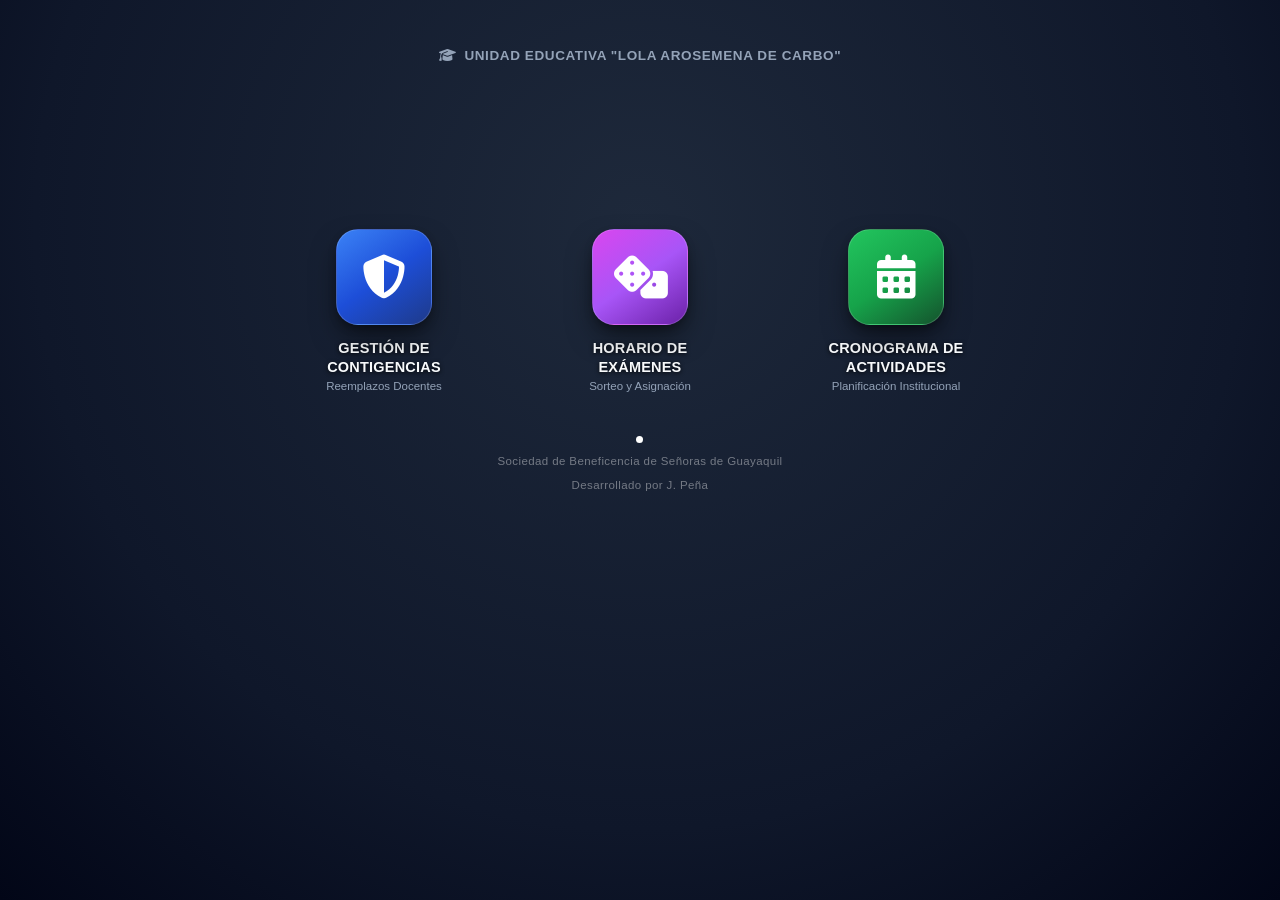
<file: frontend/index.html>
<!DOCTYPE html>
<html lang="es">
<head>
  <meta charset="UTF-8">
  <meta name="viewport" content="width=device-width, initial-scale=1.0">
  <title>Panel de Aplicaciones | SBSG</title>
  <link rel="stylesheet" href="https://cdnjs.cloudflare.com/ajax/libs/font-awesome/6.5.1/css/all.min.css">
  <style>
    * {
      box-sizing: border-box;
      margin: 0;
      padding: 0;
      font-family: -apple-system, BlinkMacSystemFont, "Segoe UI", Roboto, Helvetica, Arial, sans-serif;
    }

    body {
      min-height: 100vh;
      width: 100vw;
      overflow-x: hidden;
      background: radial-gradient(circle at 50% 25%, #1e293b 0%, #0f172a 65%, #020617 100%);
      background-size: cover;
      background-position: center;
      display: flex;
      flex-direction: column;
      align-items: center;
      justify-content: space-between;
      padding: 36px 20px 28px 20px;
      color: #ffffff;
      user-select: none;
    }

    /* Top Search Bar & Title */
    .top-search-section {
      width: 100%;
      display: flex;
      flex-direction: column;
      align-items: center;
      gap: 14px;
      margin-top: 12px;
    }

    .school-title-badge {
      display: inline-flex;
      align-items: center;
      gap: 8px;
      font-size: 13.5px;
      font-weight: 600;
      color: #94a3b8;
      letter-spacing: 0.6px;
      text-transform: uppercase;
    }

    .search-box-wrapper {
      position: relative;
      width: 100%;
      max-width: 320px;
    }

    .search-box-wrapper i {
      position: absolute;
      left: 14px;
      top: 50%;
      transform: translateY(-50%);
      color: rgba(255, 255, 255, 0.45);
      font-size: 13px;
      pointer-events: none;
    }

    .search-input {
      width: 100%;
      padding: 8px 14px 8px 36px;
      background: rgba(255, 255, 255, 0.12);
      border: 1px solid rgba(255, 255, 255, 0.18);
      border-radius: 20px;
      color: #ffffff;
      font-size: 13.5px;
      outline: none;
      backdrop-filter: blur(16px);
      transition: all 0.2s ease;
      text-align: left;
    }

    .search-input::placeholder {
      color: rgba(255, 255, 255, 0.5);
    }

    .search-input:focus {
      background: rgba(255, 255, 255, 0.2);
      border-color: rgba(255, 255, 255, 0.45);
      box-shadow: 0 0 0 3px rgba(255, 255, 255, 0.1);
    }

    /* Launchpad App Grid - 3 Apps */
    .launchpad-container {
      width: 100%;
      max-width: 800px;
      display: flex;
      align-items: center;
      justify-content: center;
      margin: auto 0;
      padding: 30px 0;
    }

    .apps-grid {
      display: grid;
      grid-template-columns: repeat(3, 1fr);
      gap: 56px 48px;
      width: 100%;
      max-width: 720px;
      justify-items: center;
    }

    @media (max-width: 680px) {
      .apps-grid {
        grid-template-columns: 1fr;
        gap: 32px;
      }
    }

    .app-item {
      display: flex;
      flex-direction: column;
      align-items: center;
      text-decoration: none;
      color: #ffffff;
      cursor: pointer;
      transition: transform 0.22s cubic-bezier(0.34, 1.56, 0.64, 1), opacity 0.2s ease;
      width: 170px;
      text-align: center;
    }

    .app-item:hover {
      transform: scale(1.09);
    }

    .app-item:active {
      transform: scale(0.96);
    }

    .app-icon {
      width: 96px;
      height: 96px;
      border-radius: 22px;
      display: flex;
      align-items: center;
      justify-content: center;
      font-size: 44px;
      margin-bottom: 14px;
      box-shadow: 0 14px 28px -4px rgba(0, 0, 0, 0.5), 0 4px 10px -2px rgba(0, 0, 0, 0.35);
      position: relative;
      border: 1px solid rgba(255, 255, 255, 0.16);
      transition: box-shadow 0.2s ease;
    }

    .app-item:hover .app-icon {
      box-shadow: 0 18px 36px -4px rgba(0, 0, 0, 0.65), 0 0 24px rgba(255, 255, 255, 0.25);
    }

    /* Icon Gradients */
    .icon-contingencias {
      background: linear-gradient(145deg, #3b82f6 0%, #1d4ed8 50%, #1e3a8a 100%);
      color: #ffffff;
    }

    .icon-examenes {
      background: linear-gradient(145deg, #d946ef 0%, #a855f7 50%, #6b21a8 100%);
      color: #ffffff;
    }

    .icon-cronograma {
      background: linear-gradient(145deg, #22c55e 0%, #16a34a 50%, #14532d 100%);
      color: #ffffff;
    }

    .app-title {
      font-size: 14.5px;
      font-weight: 600;
      color: #f8fafc;
      text-shadow: 0 1px 4px rgba(0, 0, 0, 0.85);
      letter-spacing: 0.2px;
      line-height: 1.3;
    }

    .app-subtitle {
      font-size: 11.5px;
      color: #94a3b8;
      margin-top: 3px;
    }

    /* Footer & Page Dots */
    .launchpad-footer {
      display: flex;
      flex-direction: column;
      align-items: center;
      gap: 12px;
    }

    .page-dots {
      display: flex;
      gap: 8px;
    }

    .dot {
      width: 7px;
      height: 7px;
      border-radius: 50%;
      background: rgba(255, 255, 255, 0.25);
    }

    .dot.active {
      background: #ffffff;
    }

    .footer-text {
      font-size: 11.5px;
      color: rgba(255, 255, 255, 0.4);
      letter-spacing: 0.4px;
    }
  </style>
</head>
<body>

  <!-- Top Search Bar & Branding -->
  <div class="top-search-section">
    <div class="school-title-badge">
      <i class="fa-solid fa-graduation-cap"></i> UNIDAD EDUCATIVA "LOLA AROSEMENA DE CARBO"
    </div>
  <br>
  <br>
  <br>
  <br>
  <br>
  <br>
  <!-- Launchpad App Grid (Only 3 Apps) -->
  <main class="launchpad-container">
    <div class="apps-grid" id="apps-grid">
      
      <!-- App 1: Generador de Contingencias -->
      <a href="contingencias_dashboard.html" class="app-item" data-name="contingencias reemplazos ausencias profesores">
        <div class="app-icon icon-contingencias">
          <i class="fa-solid fa-shield-halved"></i>
        </div>
        <div class="app-title">GESTIÓN DE CONTIGENCIAS</div>
        <div class="app-subtitle">Reemplazos Docentes</div>
      </a>

      <!-- App 2: Horarios de Exámenes -->
      <a href="examenes.html" class="app-item" data-name="examenes evaluaciones pruebas sorteo horarios cursos">
        <div class="app-icon icon-examenes">
          <i class="fa-solid fa-dice"></i>
        </div>
        <div class="app-title">HORARIO DE EXÁMENES</div>
        <div class="app-subtitle">Sorteo y Asignación</div>
      </a>

      <!-- App 3: Cronograma de Actividades -->
      <a href="cronograma.html" class="app-item" data-name="cronograma calendario actividades eventos fechas">
        <div class="app-icon icon-cronograma">
          <i class="fa-solid fa-calendar-days"></i>
        </div>
        <div class="app-title">CRONOGRAMA DE ACTIVIDADES</div>
        <div class="app-subtitle">Planificación Institucional</div>
      </a>

    </div>
  </main>

  <!-- Launchpad Footer -->
  <footer class="launchpad-footer">
    <div class="page-dots">
      <div class="dot active"></div>
    </div>
    <div class="footer-text">
      Sociedad de Beneficencia de Señoras de Guayaquil
    </div>
    <div class="footer-text">
      Desarrollado por J. Peña
    </div>
  </footer>

  <script>
    // Live Search Filter
    const searchInput = document.getElementById('app-search');
    const appItems = document.querySelectorAll('.app-item');

    searchInput.addEventListener('input', (e) => {
      const q = e.target.value.toLowerCase().trim();
      appItems.forEach(item => {
        const name = (item.dataset.name || '') + ' ' + item.querySelector('.app-title').textContent.toLowerCase();
        if (name.includes(q)) {
          item.style.display = 'flex';
          item.style.opacity = '1';
        } else {
          item.style.display = 'none';
          item.style.opacity = '0';
        }
      });
    });

    // Enter key launches first matched app
    searchInput.addEventListener('keydown', (e) => {
      if (e.key === 'Enter') {
        const visibleApps = Array.from(appItems).filter(item => item.style.display !== 'none');
        if (visibleApps.length > 0) {
          window.location.href = visibleApps[0].getAttribute('href');
        }
      }
    });
  </script>
</body>
</html>
</file>
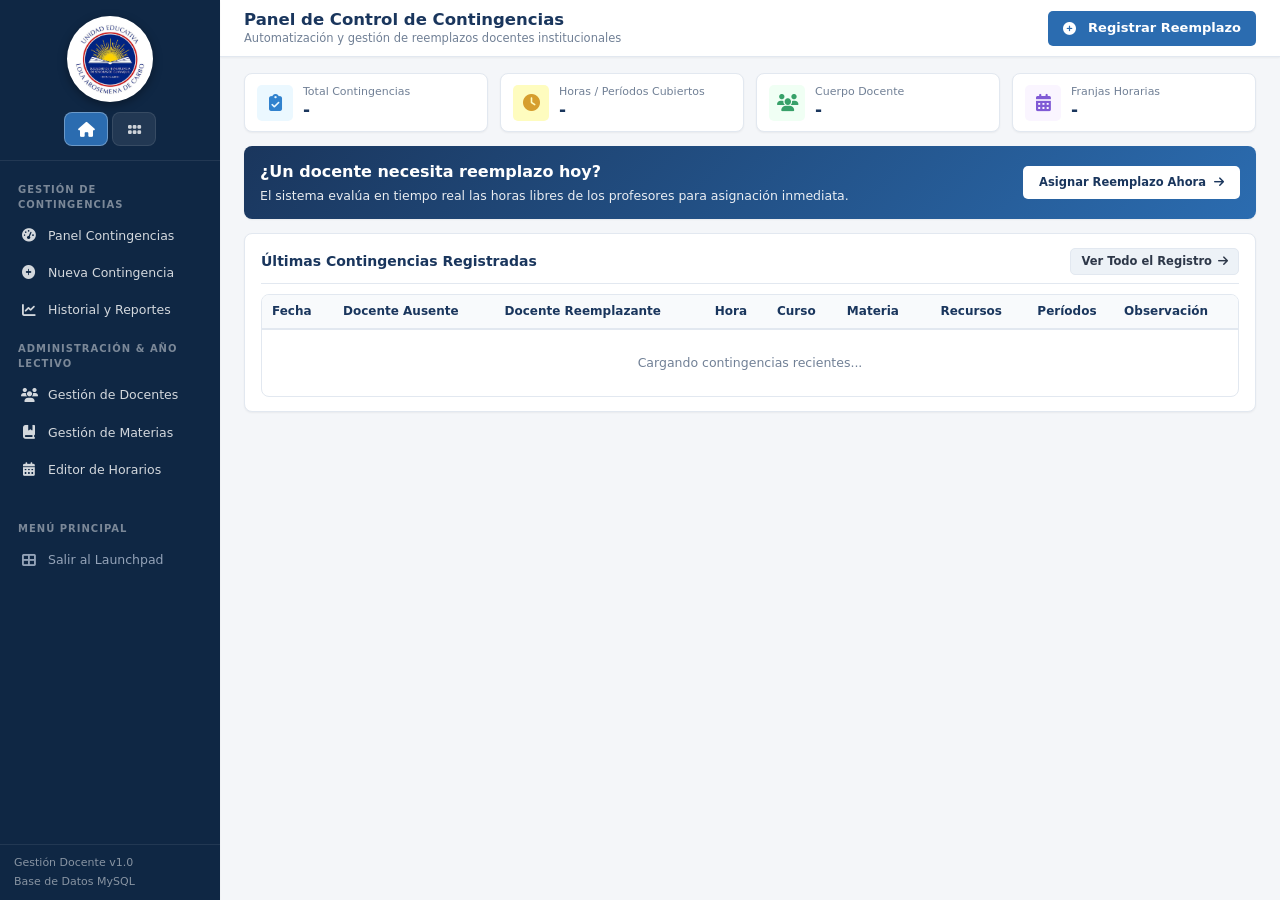
<file: frontend/contingencias_dashboard.html>
<!DOCTYPE html>
<html lang="es">
<head>
  <meta charset="UTF-8">
  <meta name="viewport" content="width=device-width, initial-scale=1.0">
  <title>Gestión de Contingencias y Reemplazos | SBSG</title>
  <link rel="stylesheet" href="https://cdnjs.cloudflare.com/ajax/libs/font-awesome/6.5.1/css/all.min.css">
  <link rel="stylesheet" href="css/main.css">
  <link rel="stylesheet" href="css/layout.css">
  <link rel="stylesheet" href="css/forms.css">
  <link rel="stylesheet" href="css/tables.css">
</head>
<body>
  <div class="app-wrapper">
    <!-- Sidebar Navigation Centralizado -->
    <aside id="app-sidebar" class="sidebar"></aside>

    <!-- Main Content -->
    <main class="main-content">
      <header class="top-bar">
        <div class="page-title-group">
          <h1>Panel de Control de Contingencias</h1>
          <p>Automatización y gestión de reemplazos docentes institucionales</p>
        </div>
        <div class="top-bar-actions">
          <a href="registro.html" class="btn btn-primary">
            <i class="fa-solid fa-circle-plus" style="margin-right:6px;"></i> Registrar Reemplazo
          </a>
        </div>
      </header>

      <div class="content-container">
        <!-- KPI Metrics Grid -->
        <div class="metrics-grid">
          <div class="stat-card">
            <div class="stat-icon icon-blue"><i class="fa-solid fa-clipboard-check"></i></div>
            <div class="stat-info">
              <span class="stat-label">Total Contingencias</span>
              <span class="stat-value" id="kpi-total-contingencias">-</span>
            </div>
          </div>

          <div class="stat-card">
            <div class="stat-icon icon-gold"><i class="fa-solid fa-clock"></i></div>
            <div class="stat-info">
              <span class="stat-label">Horas / Períodos Cubiertos</span>
              <span class="stat-value" id="kpi-total-horas">-</span>
            </div>
          </div>

          <div class="stat-card">
            <div class="stat-icon icon-green"><i class="fa-solid fa-users"></i></div>
            <div class="stat-info">
              <span class="stat-label">Cuerpo Docente</span>
              <span class="stat-value" id="kpi-total-docentes">-</span>
            </div>
          </div>

          <div class="stat-card">
            <div class="stat-icon icon-purple"><i class="fa-solid fa-calendar-days"></i></div>
            <div class="stat-info">
              <span class="stat-label">Franjas Horarias</span>
              <span class="stat-value" id="kpi-total-franjas">-</span>
            </div>
          </div>
        </div>

        <!-- Quick Action Banner -->
        <div class="card" style="background: linear-gradient(135deg, #1a365d 0%, #2b6cb0 100%); color: #fff; border:none;">
          <div style="display:flex; justify-content:space-between; align-items:center; flex-wrap:wrap; gap:12px;">
            <div>
              <h2 style="font-size:16px; font-weight:700; margin-bottom:4px;">¿Un docente necesita reemplazo hoy?</h2>
              <p style="opacity:0.9; font-size:12.5px;">El sistema evalúa en tiempo real las horas libres de los profesores para asignación inmediata.</p>
            </div>
            <a href="registro.html" class="btn btn-secondary btn-sm" style="background:#fff; color:var(--primary); font-weight:700; border:none; padding:8px 16px; display:inline-flex; align-items:center; gap:8px;">
              <span>Asignar Reemplazo Ahora</span> <i class="fa-solid fa-arrow-right"></i>
            </a>
          </div>
        </div>

        <!-- Recent Contingencies Table -->
        <div class="card">
          <div class="card-header">
            <div class="card-title">Últimas Contingencias Registradas</div>
            <a href="historial.html" class="btn btn-secondary btn-sm" style="display:inline-flex; align-items:center; gap:6px;">
              <span>Ver Todo el Registro</span> <i class="fa-solid fa-arrow-right"></i>
            </a>
          </div>

          <div class="table-responsive">
            <table class="data-table">
              <thead>
                <tr>
                  <th>Fecha</th>
                  <th>Docente Ausente</th>
                  <th>Docente Reemplazante</th>
                  <th>Hora</th>
                  <th>Curso</th>
                  <th>Materia</th>
                  <th style="text-align:center;">Recursos</th>
                  <th style="text-align:center;">Períodos</th>
                  <th>Observación</th>
                </tr>
              </thead>
              <tbody id="recent-contingencias-tbody">
                <tr>
                  <td colspan="9" style="text-align:center; padding: 24px; color: var(--text-muted);">
                    Cargando contingencias recientes...
                  </td>
                </tr>
              </tbody>
            </table>
          </div>
        </div>
      </div>
    </main>
  </div>

  <script src="js/api.js"></script>
  <script src="js/app.js"></script>
  <script>
    document.addEventListener('DOMContentLoaded', async () => {
      try {
        const [status, recientes, reporte] = await Promise.all([
          API.getStatus(),
          API.getContingenciasRecientes(),
          API.getReporte()
        ]);

        document.getElementById('kpi-total-contingencias').textContent = status.totalContingencias || 0;
        document.getElementById('kpi-total-docentes').textContent = status.totalDocentes || 0;
        document.getElementById('kpi-total-franjas').textContent = status.totalFranjasHorarias || 0;
        document.getElementById('kpi-total-horas').textContent = `${Math.round(reporte.totalPeriodos || 0)} h`;

        const tbody = document.getElementById('recent-contingencias-tbody');
        tbody.innerHTML = '';

        if (!recientes || recientes.length === 0) {
          tbody.innerHTML = '<tr><td colspan="10" style="text-align:center; padding:24px;">No hay registros cargados.</td></tr>';
          return;
        }

        recientes.slice(0, 8).forEach(c => {
          const tr = document.createElement('tr');
          const isRecursosSi = c.recursos === 'SI';
          const badgeRecursos = isRecursosSi
            ? '<span class="badge badge-si">SI</span>'
            : '<span class="badge badge-no">NO</span>';

          tr.innerHTML = `
            <td class="col-fecha">${App.formatFechaConDia(c.fecha, c.diaSemana)}</td>
            <td class="col-docente col-docente-ausente">${c.docenteAusenteNombre || '-'}</td>
            <td class="col-docente col-docente-reemplazo">${c.docenteReemplazoNombre || '-'}</td>
            <td class="col-franja"><span class="badge-franja">${c.franjaHorariaEtiqueta || '-'}</span></td>
            <td class="col-curso">${c.cursoNombre || '-'}</td>
            <td class="col-materia">${c.materiaNombre || '-'}</td>
            <td style="text-align:center;">${badgeRecursos}</td>
            <td style="text-align:center; font-weight:700;">${Math.round(c.periodos || 1)} h</td>
            <td class="col-obs">${c.observacion || '-'}</td>
          `;
          tbody.appendChild(tr);
        });

      } catch (err) {
        console.error('Error cargando dashboard de contingencias:', err);
      }
    });
  </script>
</body>
</html>
</file>
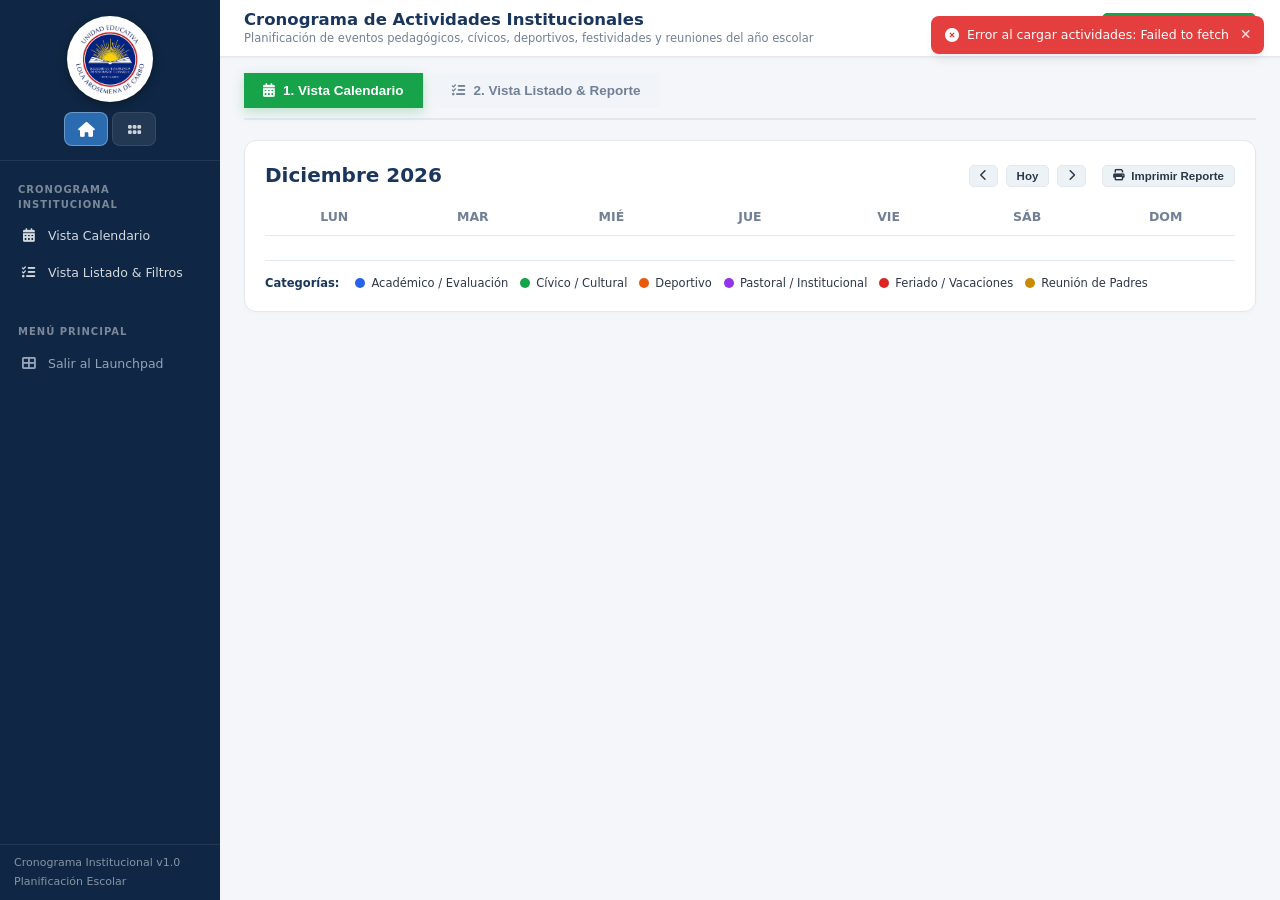
<file: frontend/cronograma.html>
<!DOCTYPE html>
<html lang="es">
<head>
  <meta charset="UTF-8">
  <meta name="viewport" content="width=device-width, initial-scale=1.0">
  <title>Cronograma de Actividades Institucionales | SBSG</title>
  <link rel="stylesheet" href="https://cdnjs.cloudflare.com/ajax/libs/font-awesome/6.5.1/css/all.min.css">
  <link rel="stylesheet" href="css/main.css">
  <link rel="stylesheet" href="css/layout.css">
  <link rel="stylesheet" href="css/forms.css">
  <link rel="stylesheet" href="css/tables.css">
  <style>
    .tab-nav-bar {
      display: flex;
      gap: 10px;
      margin-bottom: 20px;
      border-bottom: 2px solid var(--border);
      padding-bottom: 10px;
    }
    .tab-btn {
      padding: 9px 18px;
      border-radius: var(--radius);
      font-size: 13.5px;
      font-weight: 700;
      cursor: pointer;
      border: 1px solid transparent;
      background: #f1f5f9;
      color: var(--text-muted);
      transition: all 0.2s ease;
      display: inline-flex;
      align-items: center;
      gap: 8px;
    }
    .tab-btn.active {
      background: #16a34a;
      color: #ffffff;
      border-color: #16a34a;
      box-shadow: 0 4px 12px rgba(22, 163, 74, 0.25);
    }

    /* Calendar Grid */
    .calendar-container {
      background: #ffffff;
      border: 1px solid var(--border);
      border-radius: var(--radius-lg);
      padding: 20px;
      box-shadow: 0 2px 4px rgba(0,0,0,0.02);
    }
    .calendar-header {
      display: flex;
      justify-content: space-between;
      align-items: center;
      flex-wrap: wrap;
      gap: 14px;
      margin-bottom: 18px;
    }
    .calendar-title {
      font-size: 20px;
      font-weight: 800;
      color: var(--primary);
      text-transform: capitalize;
    }
    .calendar-nav {
      display: flex;
      gap: 8px;
      align-items: center;
    }
    .calendar-weekdays {
      display: grid;
      grid-template-columns: repeat(7, 1fr);
      text-align: center;
      font-weight: 700;
      font-size: 12.5px;
      color: var(--text-muted);
      padding-bottom: 8px;
      border-bottom: 1px solid var(--border);
      text-transform: uppercase;
    }
    .calendar-days-grid {
      display: grid;
      grid-template-columns: repeat(7, 1fr);
      gap: 6px;
      margin-top: 8px;
    }
    .calendar-day-cell {
      min-height: 105px;
      background: #ffffff;
      border: 1px solid var(--border);
      border-radius: 8px;
      padding: 6px;
      display: flex;
      flex-direction: column;
      cursor: pointer;
      transition: all 0.15s ease;
      position: relative;
    }
    .calendar-day-cell:hover {
      border-color: #93c5fd;
      background: #f8fafc;
    }
    .calendar-day-cell.other-month {
      background: #f8fafc;
      opacity: 0.45;
    }
    .calendar-day-cell.today {
      border: 2px solid #2563eb;
      background: #eff6ff;
    }
    .day-number {
      font-size: 12.5px;
      font-weight: 700;
      color: var(--text-main);
      margin-bottom: 4px;
      display: inline-block;
    }
    .calendar-day-cell.today .day-number {
      color: #1e40af;
      background: #dbeafe;
      width: 22px;
      height: 22px;
      border-radius: 50%;
      text-align: center;
      line-height: 22px;
    }
    .events-list-cell {
      display: flex;
      flex-direction: column;
      gap: 3px;
      overflow-y: auto;
      max-height: 80px;
    }
    .event-chip {
      font-size: 10.5px;
      font-weight: 600;
      color: #ffffff;
      padding: 2px 6px;
      border-radius: 4px;
      white-space: nowrap;
      overflow: hidden;
      text-overflow: ellipsis;
      cursor: pointer;
      display: flex;
      align-items: center;
      gap: 4px;
    }
    .event-chip:hover {
      filter: brightness(0.9);
    }
    .legend-bar {
      display: flex;
      flex-wrap: wrap;
      gap: 12px;
      margin-top: 16px;
      padding-top: 14px;
      border-top: 1px solid var(--border);
      font-size: 11.5px;
    }
    .legend-item {
      display: flex;
      align-items: center;
      gap: 6px;
    }
    .legend-color-dot {
      width: 10px;
      height: 10px;
      border-radius: 50%;
    }

    /* Modal Styling */
    .modal-overlay {
      position: fixed;
      top: 0; left: 0; right: 0; bottom: 0;
      background: rgba(15, 23, 42, 0.6);
      backdrop-filter: blur(3px);
      display: flex;
      align-items: center;
      justify-content: center;
      z-index: 9999;
    }
    .modal-card {
      background: #ffffff;
      border-radius: var(--radius-lg);
      width: 90%;
      max-width: 580px;
      box-shadow: 0 20px 25px -5px rgba(0, 0, 0, 0.2);
      overflow: hidden;
    }
    .modal-header {
      padding: 16px 20px;
      background: #f8fafc;
      border-bottom: 1px solid var(--border);
      display: flex;
      justify-content: space-between;
      align-items: center;
    }
    .modal-header h3 {
      font-size: 16px;
      font-weight: 700;
      color: var(--primary);
      margin: 0;
    }
    .modal-body {
      padding: 20px;
      max-height: 80vh;
      overflow-y: auto;
    }
    .modal-footer {
      padding: 14px 20px;
      background: #f8fafc;
      border-top: 1px solid var(--border);
      display: flex;
      justify-content: flex-end;
      gap: 10px;
    }

    @media print {
      body * {
        visibility: hidden;
      }
      #printable-cronograma-area, #printable-cronograma-area * {
        visibility: visible;
      }
      #printable-cronograma-area {
        position: absolute;
        left: 0;
        top: 0;
        width: 100%;
        margin: 0;
        padding: 10px;
      }
      .no-print {
        display: none !important;
      }
    }
  </style>
</head>
<body>
  <div class="app-wrapper">
    <!-- Sidebar Navigation Centralizado -->
    <aside id="app-sidebar" class="sidebar"></aside>

    <!-- Main Content -->
    <main class="main-content">
      <header class="top-bar">
        <div class="page-title-group">
          <h1>Cronograma de Actividades Institucionales</h1>
          <p>Planificación de eventos pedagógicos, cívicos, deportivos, festividades y reuniones del año escolar</p>
        </div>
        <div class="top-bar-actions">
          <button type="button" id="btn-nueva-actividad-top" class="btn btn-primary" style="background:#16a34a; border-color:#16a34a;">
            <i class="fa-solid fa-calendar-plus" style="margin-right:6px;"></i> Nueva Actividad
          </button>
        </div>
      </header>

      <div class="content-container">
        
        <!-- Tabs de Navegación del Módulo -->
        <div class="tab-nav-bar no-print">
          <button type="button" class="tab-btn active" id="tab-btn-calendario">
            <i class="fa-solid fa-calendar-days"></i> 1. Vista Calendario
          </button>
          <button type="button" class="tab-btn" id="tab-btn-lista">
            <i class="fa-solid fa-list-check"></i> 2. Vista Listado & Reporte
          </button>
        </div>

        <!-- ==========================================================
             SECCIÓN 1: VISTA CALENDARIO MENSUAL
             ========================================================== -->
        <div id="section-calendario">
          <div class="calendar-container">
            <div class="calendar-header no-print">
              <div class="calendar-title" id="txt-mes-anio">Septiembre 2026</div>
              <div class="calendar-nav">
                <button type="button" class="btn btn-secondary btn-sm" id="btn-mes-prev" title="Mes Anterior">
                  <i class="fa-solid fa-chevron-left"></i>
                </button>
                <button type="button" class="btn btn-secondary btn-sm" id="btn-mes-hoy">
                  Hoy
                </button>
                <button type="button" class="btn btn-secondary btn-sm" id="btn-mes-next" title="Mes Siguiente">
                  <i class="fa-solid fa-chevron-right"></i>
                </button>
                <button type="button" class="btn btn-secondary btn-sm" id="btn-imprimir-cronograma-top" style="margin-left:8px;">
                  <i class="fa-solid fa-print"></i> Imprimir Reporte
                </button>
              </div>
            </div>

            <!-- Días de la semana -->
            <div class="calendar-weekdays">
              <div>Lun</div>
              <div>Mar</div>
              <div>Mié</div>
              <div>Jue</div>
              <div>Vie</div>
              <div>Sáb</div>
              <div>Dom</div>
            </div>

            <!-- Grilla Dinámica de Días -->
            <div class="calendar-days-grid" id="calendar-days-container">
              <!-- Renderizado por JS -->
            </div>

            <!-- Leyenda de Categorías -->
            <div class="legend-bar no-print">
              <span style="font-weight:700; color:var(--primary); margin-right:4px;">Categorías:</span>
              <div class="legend-item"><span class="legend-color-dot" style="background:#2563eb;"></span> Académico / Evaluación</div>
              <div class="legend-item"><span class="legend-color-dot" style="background:#16a34a;"></span> Cívico / Cultural</div>
              <div class="legend-item"><span class="legend-color-dot" style="background:#ea580c;"></span> Deportivo</div>
              <div class="legend-item"><span class="legend-color-dot" style="background:#9333ea;"></span> Pastoral / Institucional</div>
              <div class="legend-item"><span class="legend-color-dot" style="background:#dc2626;"></span> Feriado / Vacaciones</div>
              <div class="legend-item"><span class="legend-color-dot" style="background:#ca8a04;"></span> Reunión de Padres</div>
            </div>
          </div>
        </div>

        <!-- ==========================================================
             SECCIÓN 2: VISTA LISTADO & FILTROS
             ========================================================== -->
        <div id="section-lista" style="display: none;">
          
          <!-- Filtros de Búsqueda -->
          <div class="card no-print" style="margin-bottom: 20px;">
            <div class="card-header">
              <div class="card-title">Filtros de Actividades</div>
            </div>
            <div class="form-grid">
              <div class="form-group">
                <label for="filter-categoria" class="form-label">Categoría:</label>
                <select id="filter-categoria" class="form-control">
                  <option value="TODAS">Todas las Categorías</option>
                  <option value="ACADEMICO">Académico</option>
                  <option value="EVALUACION">Evaluaciones / Exámenes</option>
                  <option value="CIVICO_CULTURAL">Cívico / Cultural</option>
                  <option value="DEPORTIVO">Deportivo</option>
                  <option value="PASTORAL">Pastoral / Institucional</option>
                  <option value="FERIADO">Feriado / Vacaciones</option>
                  <option value="REUNION_PADRES">Reunión de Padres</option>
                </select>
              </div>

              <div class="form-group">
                <label for="filter-estado" class="form-label">Estado:</label>
                <select id="filter-estado" class="form-control">
                  <option value="TODOS">Todos los Estados</option>
                  <option value="PLANIFICADO">Planificado</option>
                  <option value="EN_CURSO">En Curso</option>
                  <option value="FINALIZADO">Finalizado</option>
                  <option value="POSPUESTO">Pospuesto</option>
                </select>
              </div>

              <div class="form-group">
                <label for="filter-dirigido" class="form-label">Dirigido A:</label>
                <select id="filter-dirigido" class="form-control">
                  <option value="TODOS">Toda la Comunidad</option>
                  <option value="ESCUELA">Solo Escuela (Inicial a 7° EGB)</option>
                  <option value="COLEGIO">Solo Colegio (8° EGB a 3° BGU)</option>
                  <option value="DOCENTES">Cuerpo Docente</option>
                  <option value="PADRES">Padres de Familia</option>
                </select>
              </div>
            </div>
          </div>

          <!-- Tabla de Actividades & Reporte Oficial Imprimible -->
          <div id="printable-cronograma-area" class="card">
            <div class="card-header no-print" style="flex-wrap:wrap; gap:12px;">
              <div class="card-title">Listado de Actividades Registradas</div>
              <button type="button" id="btn-imprimir-cronograma-list" class="btn btn-secondary btn-sm">
                <i class="fa-solid fa-print"></i> Imprimir Reporte
              </button>
            </div>

            <!-- Encabezado Oficial para Impresión -->
            <div class="print-official-sheet-header" style="display:none; text-align:center; margin-bottom:20px; border-bottom:2px solid #1e3a8a; padding-bottom:12px;">
              <div style="display:flex; align-items:center; justify-content:center; gap:14px;">
                <img src="assets/logo.jpg" alt="Logo SBSG" style="height:50px;">
                <div>
                  <h2 style="font-size:16px; font-weight:800; color:#1e3a8a; margin:0;">UNIDAD EDUCATIVA LOLA AROSEMENA DE CARBO</h2>
                  <h3 style="font-size:12.5px; font-weight:600; color:#475569; margin:2px 0 0 0;">CRONOGRAMA DE ACTIVIDADES Y EVENTOS INSTITUCIONALES</h3>
                </div>
              </div>
            </div>

            <div class="table-responsive">
              <table class="data-table">
                <thead>
                  <tr>
                    <th style="width: 120px;">Fecha</th>
                    <th>Actividad / Evento</th>
                    <th>Categoría</th>
                    <th>Responsable</th>
                    <th>Dirigido A</th>
                    <th style="text-align:center;">Estado</th>
                    <th style="text-align:center;" class="no-print">Acciones</th>
                  </tr>
                </thead>
                <tbody id="lista-actividades-tbody">
                  <tr>
                    <td colspan="7" style="text-align:center; padding:24px; color:var(--text-muted);">
                      Cargando actividades...
                    </td>
                  </tr>
                </tbody>
              </table>
            </div>
          </div>

        </div>

      </div>
    </main>
  </div>

  <!-- ==========================================================
       MODAL: NUEVA / EDITAR ACTIVIDAD
       ========================================================== -->
  <div id="modal-actividad" class="modal-overlay" style="display: none;">
    <div class="modal-card">
      <div class="modal-header">
        <h3 id="modal-actividad-title">Registrar Nueva Actividad</h3>
        <button type="button" id="btn-cerrar-modal" class="btn btn-secondary btn-sm" style="border:none; background:transparent; font-size:16px;">
          <i class="fa-solid fa-xmark"></i>
        </button>
      </div>

      <form id="form-actividad">
        <div class="modal-body">
          <input type="hidden" id="actividad-id">

          <!-- Título -->
          <div class="form-group">
            <label for="actividad-titulo" class="form-label required">Título de la Actividad:</label>
            <input type="text" id="actividad-titulo" class="form-control" placeholder="Ej: Inauguración de Olimpiadas SBSG / Minuto Cívico" required>
          </div>

          <div class="form-grid" style="grid-template-columns: 1fr 1fr; gap: 12px;">
            <!-- Categoría -->
            <div class="form-group">
              <label for="actividad-categoria" class="form-label required">Categoría:</label>
              <select id="actividad-categoria" class="form-control" required>
                <option value="ACADEMICO">Académico</option>
                <option value="EVALUACION">Evaluaciones / Exámenes</option>
                <option value="CIVICO_CULTURAL">Cívico / Cultural</option>
                <option value="DEPORTIVO">Deportivo</option>
                <option value="PASTORAL">Pastoral / Institucional</option>
                <option value="FERIADO">Feriado / Vacaciones</option>
                <option value="REUNION_PADRES">Reunión de Padres</option>
              </select>
            </div>

            <!-- Estado -->
            <div class="form-group">
              <label for="actividad-estado" class="form-label required">Estado:</label>
              <select id="actividad-estado" class="form-control" required>
                <option value="PLANIFICADO">Planificado</option>
                <option value="EN_CURSO">En Curso</option>
                <option value="FINALIZADO">Finalizado</option>
                <option value="POSPUESTO">Pospuesto</option>
              </select>
            </div>

            <!-- Fecha Inicio -->
            <div class="form-group">
              <label for="actividad-fecha-inicio" class="form-label required">Fecha Inicio:</label>
              <input type="date" id="actividad-fecha-inicio" class="form-control" required>
            </div>

            <!-- Fecha Fin -->
            <div class="form-group">
              <label for="actividad-fecha-fin" class="form-label">Fecha Fin (Opcional):</label>
              <input type="date" id="actividad-fecha-fin" class="form-control">
            </div>

            <!-- Hora Inicio -->
            <div class="form-group">
              <label for="actividad-hora-inicio" class="form-label">Hora Inicio (Opcional):</label>
              <input type="text" id="actividad-hora-inicio" class="form-control" placeholder="Ej: 07h30 / 10h00">
            </div>

            <!-- Hora Fin -->
            <div class="form-group">
              <label for="actividad-hora-fin" class="form-label">Hora Fin (Opcional):</label>
              <input type="text" id="actividad-hora-fin" class="form-control" placeholder="Ej: 09h00 / 12h00">
            </div>

            <!-- Responsable -->
            <div class="form-group">
              <label for="actividad-responsable" class="form-label">Responsable / Comisión:</label>
              <input type="text" id="actividad-responsable" class="form-control" placeholder="Ej: Comisión Deportes / Prof. Diego Morán">
            </div>

            <!-- Dirigido A -->
            <div class="form-group">
              <label for="actividad-dirigido" class="form-label">Dirigido A:</label>
              <select id="actividad-dirigido" class="form-control">
                <option value="TODOS">Toda la Institución</option>
                <option value="ESCUELA">Escuela (Inicial a 7° EGB)</option>
                <option value="COLEGIO">Colegio (8° EGB a 3° BGU)</option>
                <option value="DOCENTES">Cuerpo Docente</option>
                <option value="PADRES">Padres de Familia</option>
              </select>
            </div>
          </div>

          <!-- Descripción -->
          <div class="form-group" style="margin-top: 10px;">
            <label for="actividad-descripcion" class="form-label">Detalles / Observaciones:</label>
            <textarea id="actividad-descripcion" class="form-control" rows="3" placeholder="Detalles de la planificación, requerimientos de uniforme o materiales..."></textarea>
          </div>
        </div>

        <div class="modal-footer">
          <button type="button" id="btn-cancelar-modal" class="btn btn-secondary">Cancelar</button>
          <button type="submit" class="btn btn-primary" style="background:#16a34a; border-color:#16a34a;">
            <i class="fa-solid fa-floppy-disk"></i> Guardar Actividad
          </button>
        </div>
      </form>
    </div>
  </div>

  <!-- ==========================================================
       MODAL: DETALLE DE ACTIVIDAD (VISTA RÁPIDA)
       ========================================================== -->
  <div id="modal-detalle" class="modal-overlay" style="display: none;">
    <div class="modal-card" style="max-width: 480px;">
      <div class="modal-header">
        <h3 id="detalle-titulo">Detalle de Actividad</h3>
        <button type="button" id="btn-cerrar-detalle" class="btn btn-secondary btn-sm" style="border:none; background:transparent; font-size:16px;">
          <i class="fa-solid fa-xmark"></i>
        </button>
      </div>
      <div class="modal-body" id="detalle-body" style="font-size: 13.5px; line-height: 1.6;">
        <!-- Dinámico -->
      </div>
      <div class="modal-footer">
        <button type="button" id="btn-eliminar-desde-detalle" class="btn btn-secondary btn-sm" style="color:#dc2626; margin-right:auto;">
          <i class="fa-solid fa-trash-can"></i> Eliminar
        </button>
        <button type="button" id="btn-editar-desde-detalle" class="btn btn-primary btn-sm" style="background:#2563eb; border-color:#2563eb;">
          <i class="fa-solid fa-pen-to-square"></i> Editar
        </button>
      </div>
    </div>
  </div>

  <script src="js/api.js"></script>
  <script src="js/app.js"></script>
  <script src="js/cronograma.js"></script>
</body>
</html>
</file>
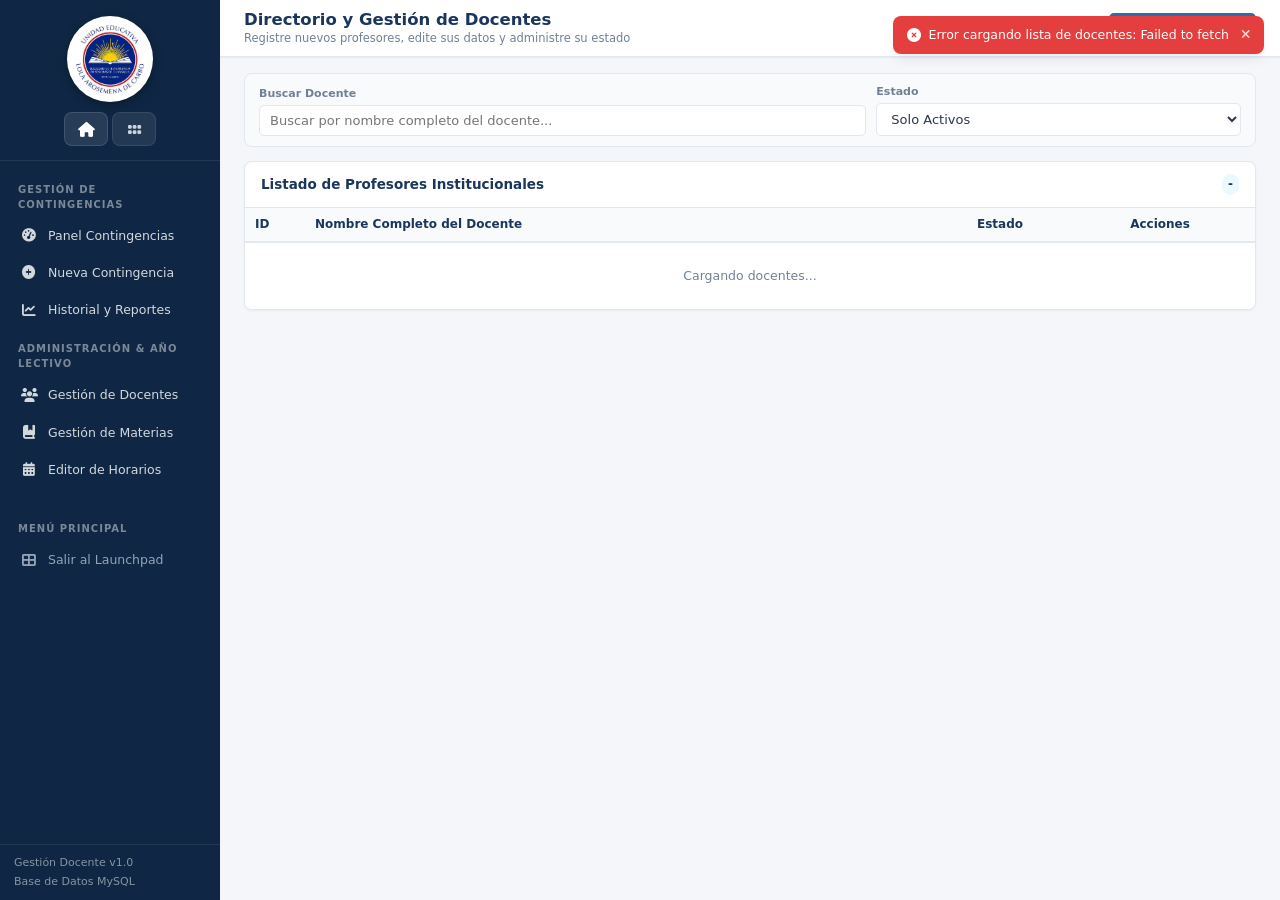
<file: frontend/docentes.html>
<!DOCTYPE html>
<html lang="es">
<head>
  <meta charset="UTF-8">
  <meta name="viewport" content="width=device-width, initial-scale=1.0">
  <title>Gestión de Docentes | SBSG</title>
  <link rel="stylesheet" href="https://cdnjs.cloudflare.com/ajax/libs/font-awesome/6.5.1/css/all.min.css">
  <link rel="stylesheet" href="css/main.css">
  <link rel="stylesheet" href="css/layout.css">
  <link rel="stylesheet" href="css/forms.css">
  <link rel="stylesheet" href="css/tables.css">
</head>
<body>
  <div class="app-wrapper">
    <!-- Sidebar Navigation Centralizado -->
    <aside id="app-sidebar" class="sidebar"></aside>

    <!-- Main Content -->
    <main class="main-content">
      <header class="top-bar">
        <div class="page-title-group">
          <h1>Directorio y Gestión de Docentes</h1>
          <p>Registre nuevos profesores, edite sus datos y administre su estado</p>
        </div>
        <div class="top-bar-actions">
          <button type="button" id="btn-nuevo-docente" class="btn btn-primary" style="display:inline-flex; align-items:center; gap:6px;">
            <i class="fa-solid fa-user-plus"></i> Nuevo Docente
          </button>
        </div>
      </header>

      <div class="content-container">
        
        <!-- Barra de Búsqueda y Filtro -->
        <div class="filter-bar">
          <div class="filter-item" style="flex-grow: 2;">
            <label for="search-docente">Buscar Docente</label>
            <input type="text" id="search-docente" class="form-control" placeholder="Buscar por nombre completo del docente...">
          </div>

          <div class="filter-item">
            <label for="filter-estado-docente">Estado</label>
            <select id="filter-estado-docente" class="form-control">
              <option value="">Todos los estados</option>
              <option value="activo" selected>Solo Activos</option>
              <option value="inactivo">Solo Inactivos</option>
            </select>
          </div>
        </div>

        <!-- Tabla de Docentes -->
        <div class="card" style="padding: 0; overflow: hidden;">
          <div style="padding: 12px 16px; border-bottom: 1px solid var(--border); display:flex; justify-content:space-between; align-items:center;">
            <span style="font-weight: 700; color: var(--primary);">Listado de Profesores Institucionales</span>
            <span id="total-docentes-badge" class="badge" style="background:#ebf8ff; color:var(--primary); font-size:12px;">-</span>
          </div>

          <div class="table-responsive" style="border:none; border-radius:0;">
            <table class="data-table">
              <thead>
                <tr>
                  <th style="width: 60px;">ID</th>
                  <th>Nombre Completo del Docente</th>
                  <th style="text-align:center; width: 130px;">Estado</th>
                  <th style="text-align:center; width: 190px;">Acciones</th>
                </tr>
              </thead>
              <tbody id="docentes-tbody">
                <tr>
                  <td colspan="4" style="text-align:center; padding: 24px; color: var(--text-muted);">
                    Cargando docentes...
                  </td>
                </tr>
              </tbody>
            </table>
          </div>
        </div>

      </div>
    </main>
  </div>

  <!-- Modal para Crear / Editar Docente -->
  <div id="modal-docente" class="modal-backdrop">
    <div class="modal-content">
      <div class="modal-header">
        <div id="modal-docente-title" class="modal-title">Registrar Nuevo Docente</div>
        <button type="button" class="btn-icon" id="btn-cerrar-modal" style="font-size: 16px;"><i class="fa-solid fa-xmark"></i></button>
      </div>

      <form id="form-docente">
        <div class="modal-body">
          <input type="hidden" id="docente-id">

          <div class="form-group" style="margin-bottom: 16px;">
            <label class="form-label" for="docente-nombre-completo">
              Nombre Completo <span class="required">*</span>
            </label>
            <input type="text" id="docente-nombre-completo" class="form-control" placeholder="Ej: PÉREZ LÓPEZ JUAN CARLOS" required>
          </div>

          <div class="form-group">
            <label class="radio-label">
              <input type="checkbox" id="docente-activo" checked> Docente Activo en la Institución
            </label>
          </div>
        </div>

        <div class="modal-footer">
          <button type="button" class="btn btn-secondary btn-sm" id="btn-cancelar-docente">Cancelar</button>
          <button type="submit" class="btn btn-primary btn-sm" id="btn-guardar-docente" style="display:inline-flex; align-items:center; gap:6px;"><i class="fa-solid fa-floppy-disk"></i> Guardar Docente</button>
        </div>
      </form>
    </div>
  </div>

  <script src="js/api.js"></script>
  <script src="js/app.js"></script>
  <script src="js/docentes.js"></script>
</body>
</html>
</file>
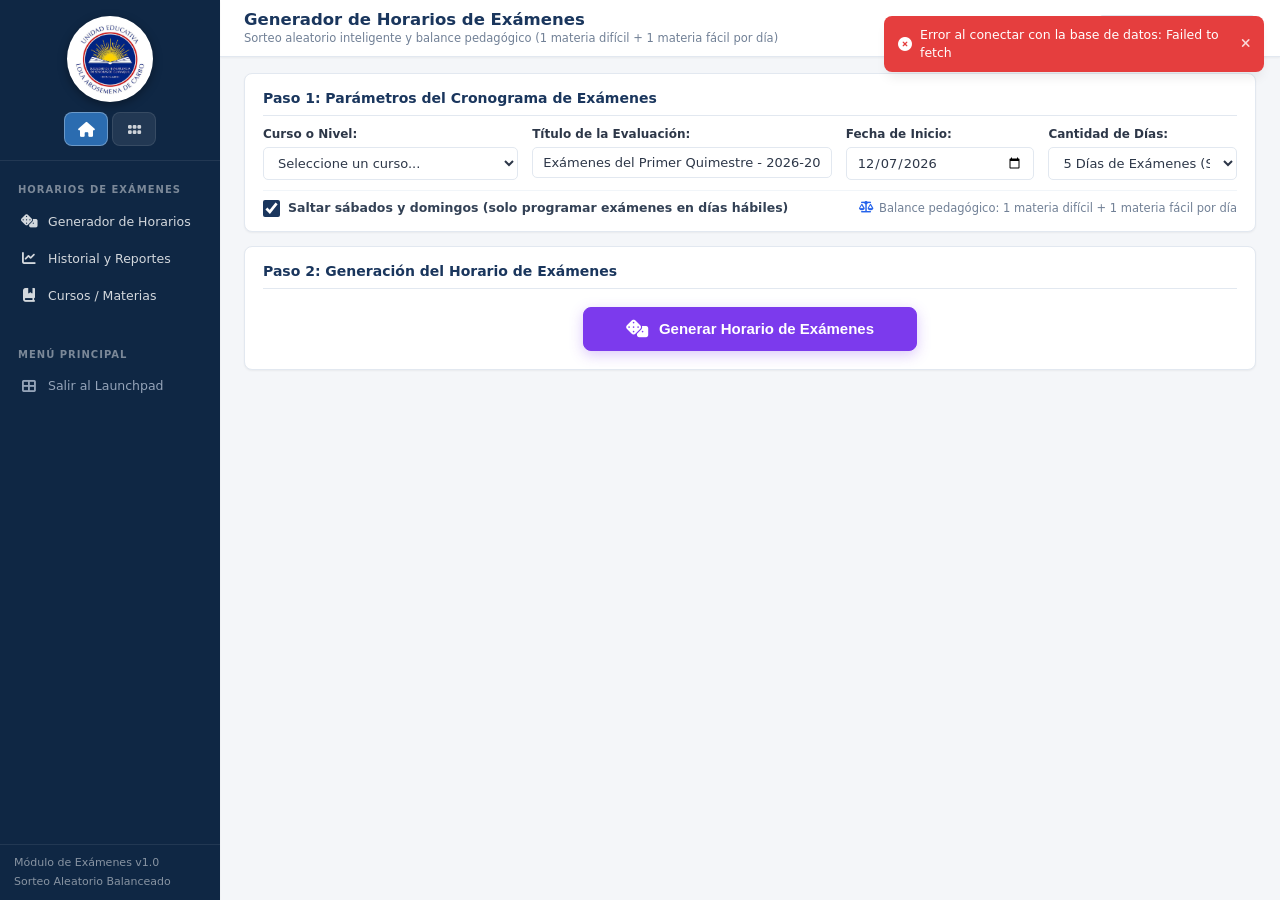
<file: frontend/examenes.html>
<!DOCTYPE html>
<html lang="es">
<head>
  <meta charset="UTF-8">
  <meta name="viewport" content="width=device-width, initial-scale=1.0">
  <title>Generador de Horarios de Exámenes | SBSG</title>
  <link rel="stylesheet" href="https://cdnjs.cloudflare.com/ajax/libs/font-awesome/6.5.1/css/all.min.css">
  <link rel="stylesheet" href="css/main.css">
  <link rel="stylesheet" href="css/layout.css">
  <link rel="stylesheet" href="css/forms.css">
  <link rel="stylesheet" href="css/tables.css">
  <style>
    .exam-badge-compleja {
      background: #fef2f2;
      color: #b91c1c;
      border: 1px solid #fecaca;
      font-size: 11px;
      font-weight: 700;
      padding: 3px 8px;
      border-radius: 6px;
      display: inline-flex;
      align-items: center;
      gap: 4px;
    }
    .exam-badge-nocompleja {
      background: #f0fdf4;
      color: #15803d;
      border: 1px solid #bbf7d0;
      font-size: 11px;
      font-weight: 700;
      padding: 3px 8px;
      border-radius: 6px;
      display: inline-flex;
      align-items: center;
      gap: 4px;
    }
    .complexity-toggle-btn {
      cursor: pointer;
      border: 1px solid var(--border);
      border-radius: 20px;
      padding: 4px 10px;
      font-size: 11.5px;
      font-weight: 700;
      transition: all 0.15s ease;
      display: inline-flex;
      align-items: center;
      gap: 5px;
    }
    .complexity-toggle-btn.is-compleja {
      background: #fee2e2;
      color: #991b1b;
      border-color: #fca5a5;
    }
    .complexity-toggle-btn.is-nocompleja {
      background: #dcfce7;
      color: #166534;
      border-color: #86efac;
    }
    .subject-config-row {
      display: flex;
      align-items: center;
      justify-content: space-between;
      padding: 10px 14px;
      border-bottom: 1px solid var(--border);
      transition: background 0.15s ease;
    }
    .subject-config-row:hover {
      background: #f8fafc;
    }
    .print-official-sheet {
      background: #ffffff;
      border: 1px solid var(--border);
      border-radius: var(--radius-lg);
      padding: 28px;
      box-shadow: 0 4px 12px rgba(0,0,0,0.03);
    }
    .print-header {
      text-align: center;
      margin-bottom: 24px;
      border-bottom: 2px solid #1e3a8a;
      padding-bottom: 16px;
    }
    .print-signatures {
      display: grid;
      grid-template-columns: 1fr 1fr 1fr;
      gap: 24px;
      margin-top: 48px;
      text-align: center;
    }
    .sig-line {
      border-top: 1px solid #334155;
      padding-top: 8px;
      font-size: 12px;
      font-weight: 700;
      color: var(--primary);
    }

    .btn-view-tab {
      background: #ffffff;
      color: var(--text-main);
      border: 1px solid var(--border);
      padding: 6px 14px;
      border-radius: 6px;
      cursor: pointer;
      font-size: 12px;
      font-weight: 700;
      transition: all 0.15s ease;
      display: inline-flex;
      align-items: center;
      gap: 6px;
    }
    .btn-view-tab:hover {
      background: #f1f5f9;
    }
    .btn-view-tab.active {
      background: var(--primary);
      color: #ffffff;
      border-color: var(--primary);
      box-shadow: 0 2px 4px rgba(30, 58, 138, 0.25);
    }
    .sabana-cell-card {
      padding: 6px 8px;
      border-radius: 6px;
      background: #ffffff;
      border: 1px solid #e2e8f0;
      text-align: left;
      transition: all 0.15s ease;
    }
    .sabana-cell-card:hover {
      border-color: #93c5fd;
      box-shadow: 0 2px 4px rgba(0,0,0,0.05);
    }

    /* Modales */
    .modal-overlay {
      position: fixed;
      top: 0; left: 0; right: 0; bottom: 0;
      background: rgba(15, 23, 42, 0.6);
      backdrop-filter: blur(3px);
      display: flex;
      align-items: center;
      justify-content: center;
      z-index: 9999;
    }
    .modal-card {
      background: #ffffff;
      border-radius: var(--radius-lg);
      width: 90%;
      max-width: 540px;
      box-shadow: 0 20px 25px -5px rgba(0, 0, 0, 0.2);
      overflow: hidden;
    }
    .modal-header {
      padding: 16px 20px;
      background: #f8fafc;
      border-bottom: 1px solid var(--border);
      display: flex;
      justify-content: space-between;
      align-items: center;
    }
    .modal-header h3 {
      font-size: 16px;
      font-weight: 700;
      color: var(--primary);
      margin: 0;
    }
    .modal-body {
      padding: 20px;
      max-height: 80vh;
      overflow-y: auto;
    }
    .modal-footer {
      padding: 14px 20px;
      background: #f8fafc;
      border-top: 1px solid var(--border);
      display: flex;
      justify-content: flex-end;
      gap: 10px;
    }

    @media print {
      body * {
        visibility: hidden;
      }
      #printable-exam-area, #printable-exam-area * {
        visibility: visible;
      }
      #printable-exam-area {
        position: absolute;
        left: 0;
        top: 0;
        width: 100%;
        margin: 0;
        padding: 10px;
        border: none !important;
        box-shadow: none !important;
      }
      .no-print {
        display: none !important;
      }
      .course-schedule-card,
      .docente-schedule-card {
        page-break-after: always !important;
        break-after: page !important;
        margin-bottom: 20px !important;
      }
      .course-schedule-card:last-child,
      .docente-schedule-card:last-child {
        page-break-after: auto !important;
        break-after: auto !important;
      }
    }

    /* Estilos para Configuración de Materias por Curso */
    .course-pills {
      display: flex;
      flex-wrap: wrap;
      gap: 8px;
      margin-top: 10px;
    }
    .course-pill {
      padding: 6px 14px;
      border-radius: 20px;
      font-size: 12px;
      font-weight: 600;
      background: #f1f5f9;
      color: #334155;
      border: 1px solid #cbd5e1;
      cursor: pointer;
      transition: all 0.15s ease;
      user-select: none;
    }
    .course-pill:hover {
      background: #e2e8f0;
      border-color: #94a3b8;
    }
    .course-pill.active {
      background: var(--primary);
      color: #ffffff;
      border-color: var(--primary);
      box-shadow: 0 2px 6px rgba(30, 58, 138, 0.25);
    }

    .exam-params-grid {
      display: grid;
      grid-template-columns: 1.15fr 1.35fr 0.85fr 0.85fr;
      gap: 14px;
    }
    @media (max-width: 960px) {
      .exam-params-grid {
        grid-template-columns: 1fr 1fr;
      }
    }
    @media (max-width: 540px) {
      .exam-params-grid {
        grid-template-columns: 1fr;
      }
    }

    .metrics-grid {
      display: grid;
      grid-template-columns: repeat(auto-fit, minmax(170px, 1fr));
      gap: 14px;
      margin-bottom: 20px;
    }
    .metric-card {
      background: #ffffff;
      border: 1px solid var(--border);
      border-radius: 10px;
      padding: 14px 18px;
      display: flex;
      align-items: center;
      gap: 14px;
      box-shadow: 0 1px 3px rgba(0,0,0,0.03);
    }
    .metric-icon {
      width: 42px;
      height: 42px;
      border-radius: 10px;
      display: flex;
      align-items: center;
      justify-content: center;
      font-size: 18px;
    }
    .metric-val {
      font-size: 22px;
      font-weight: 800;
      line-height: 1.1;
    }
    .metric-lbl {
      font-size: 11.5px;
      color: var(--text-muted);
      font-weight: 600;
      text-transform: uppercase;
      letter-spacing: 0.3px;
    }

    .materia-card-row {
      background: #ffffff;
      border: 1px solid #e2e8f0;
      border-radius: 10px;
      padding: 14px 20px;
      margin-bottom: 12px;
      display: flex;
      align-items: center;
      justify-content: space-between;
      gap: 16px;
      transition: all 0.18s ease;
      box-shadow: 0 1px 3px rgba(0,0,0,0.02);
    }
    .materia-card-row:hover {
      border-color: #93c5fd;
      box-shadow: 0 4px 12px rgba(37, 99, 235, 0.08);
      transform: translateY(-1px);
    }
    .materia-card-row.inactive-row {
      background: #f8fafc;
      opacity: 0.75;
      border-left: 4px solid #cbd5e1;
    }
    .materia-card-row.active-row {
      border-left: 4px solid #10b981;
    }

    .materia-left-info {
      display: flex;
      align-items: center;
      gap: 16px;
      flex: 1;
      min-width: 0;
    }
    .materia-avatar {
      width: 44px;
      height: 44px;
      border-radius: 10px;
      background: #eff6ff;
      color: #2563eb;
      display: flex;
      align-items: center;
      justify-content: center;
      font-size: 18px;
      flex-shrink: 0;
    }
    .materia-avatar.dificil {
      background: #fef2f2;
      color: #ef4444;
    }
    .materia-avatar.facil {
      background: #ecfdf5;
      color: #10b981;
    }
    .materia-avatar.inactiva {
      background: #f1f5f9;
      color: #94a3b8;
    }

    .materia-title-group {
      min-width: 0;
    }
    .materia-nombre-text {
      font-size: 15px;
      font-weight: 700;
      color: #1e293b;
      margin-bottom: 4px;
      white-space: nowrap;
      overflow: hidden;
      text-overflow: ellipsis;
    }
    .materia-badges-group {
      display: flex;
      flex-wrap: wrap;
      align-items: center;
      gap: 10px;
      font-size: 12px;
      color: #64748b;
    }
    .docente-badge {
      display: inline-flex;
      align-items: center;
      gap: 5px;
      background: #f8fafc;
      padding: 2px 8px;
      border-radius: 4px;
      border: 1px solid #e2e8f0;
      color: #334155;
      font-weight: 600;
    }
    .horas-badge {
      display: inline-flex;
      align-items: center;
      gap: 4px;
      color: #64748b;
      font-weight: 500;
    }

    .materia-right-controls {
      display: flex;
      align-items: center;
      gap: 20px;
      flex-shrink: 0;
    }

    .switch-container {
      display: flex;
      align-items: center;
      gap: 10px;
      background: #f8fafc;
      padding: 6px 14px;
      border-radius: 30px;
      border: 1px solid #e2e8f0;
    }
    .switch-label-title {
      font-size: 11.5px;
      font-weight: 700;
      color: #64748b;
      text-transform: uppercase;
    }
    .switch-ios {
      position: relative;
      display: inline-block;
      width: 44px;
      height: 24px;
      margin: 0;
    }
    .switch-ios input {
      opacity: 0;
      width: 0;
      height: 0;
    }
    .slider {
      position: absolute;
      cursor: pointer;
      top: 0; left: 0; right: 0; bottom: 0;
      background-color: #cbd5e1;
      transition: .22s cubic-bezier(0.4, 0, 0.2, 1);
      border-radius: 24px;
    }
    .slider:before {
      position: absolute;
      content: "";
      height: 18px;
      width: 18px;
      left: 3px;
      bottom: 3px;
      background-color: white;
      transition: .22s cubic-bezier(0.4, 0, 0.2, 1);
      border-radius: 50%;
      box-shadow: 0 1px 3px rgba(0,0,0,0.25);
    }
    input:checked + .slider {
      background-color: #10b981;
    }
    input:checked + .slider:before {
      transform: translateX(20px);
    }
    .switch-text-val {
      font-size: 12px;
      font-weight: 800;
      min-width: 24px;
    }
    .switch-text-val.val-si {
      color: #059669;
    }
    .switch-text-val.val-no {
      color: #64748b;
    }

    .btn-dificultad-toggle {
      display: inline-flex;
      align-items: center;
      gap: 7px;
      padding: 7px 16px;
      border-radius: 24px;
      font-size: 12.5px;
      font-weight: 800;
      cursor: pointer;
      border: 1.5px solid transparent;
      transition: all 0.18s cubic-bezier(0.4, 0, 0.2, 1);
      user-select: none;
      min-width: 110px;
      justify-content: center;
    }
    .btn-dificultad-toggle.btn-dificil {
      background: #fef2f2;
      color: #dc2626;
      border-color: #fca5a5;
    }
    .btn-dificultad-toggle.btn-dificil:hover {
      background: #fee2e2;
      border-color: #f87171;
      box-shadow: 0 2px 6px rgba(220, 38, 38, 0.25);
      transform: translateY(-1px);
    }
    .btn-dificultad-toggle.btn-facil {
      background: #ecfdf5;
      color: #059669;
      border-color: #a7f3d0;
    }
    .btn-dificultad-toggle.btn-facil:hover {
      background: #d1fae5;
      border-color: #6ee7b7;
      box-shadow: 0 2px 6px rgba(5, 150, 105, 0.25);
      transform: translateY(-1px);
    }
    .btn-dificultad-toggle:disabled {
      opacity: 0.35;
      cursor: not-allowed;
      transform: none !important;
      box-shadow: none !important;
      background: #f1f5f9 !important;
      color: #94a3b8 !important;
      border-color: #cbd5e1 !important;
    }

    .save-indicator {
      width: 26px;
      height: 26px;
      display: flex;
      align-items: center;
      justify-content: center;
      color: #10b981;
      font-size: 14px;
      opacity: 0;
      transition: opacity 0.3s ease;
    }
    .save-indicator.show {
      opacity: 1;
    }

    /* ==========================================================
       TABLA OFICIAL DE EXÁMENES POR CURSO (GRID CUADRADO CON LÍNEAS)
       ========================================================== */
    .official-grid-table {
      width: 100%;
      border-collapse: collapse !important;
      border: 2px solid #000000 !important;
      background: #ffffff;
      margin-top: 10px;
      margin-bottom: 16px;
      table-layout: fixed;
    }
    .official-grid-table th,
    .official-grid-table td {
      border: 1.5px solid #000000 !important;
      text-align: center !important;
      vertical-align: middle !important;
      padding: 9px 6px !important;
      color: #000000 !important;
      font-size: 12.5px;
      word-break: break-word;
    }
    .official-grid-table th {
      background: #f8fafc !important;
      font-weight: 800 !important;
      text-transform: uppercase;
      letter-spacing: 0.3px;
    }
    .official-grid-table .col-hora {
      width: 135px;
      font-weight: 800;
      background: #ffffff;
      font-size: 11.5px;
      white-space: nowrap;
    }
    .official-grid-table .cell-materia {
      font-weight: 800;
      font-size: 12.5px;
      text-transform: uppercase;
      line-height: 1.35;
      padding: 10px 6px !important;
    }
    .official-grid-table .cell-materia-docente {
      font-size: 10px;
      font-weight: 600;
      color: #475569;
      margin-top: 3px;
    }
    .official-grid-table .cell-preparacion {
      font-size: 12px;
      font-weight: 600;
      color: #1e293b;
    }
    .official-grid-table .cell-receso {
      font-size: 13px;
      font-weight: 900;
      text-transform: uppercase;
      letter-spacing: 1.5px;
      background: #ffffff;
    }
    .official-grid-table .cell-retroalimentacion {
      font-size: 11.5px;
      font-weight: 600;
      line-height: 1.25;
      padding: 6px 8px !important;
    }
    .official-grid-table .cell-salida {
      font-size: 13px;
      font-weight: 900;
      text-transform: uppercase;
      letter-spacing: 1.5px;
      background: #ffffff;
    }
    .official-grid-table .cell-empty {
      background: #ffffff;
    }

    @media print {
      .official-grid-table {
        border: 2px solid #000000 !important;
      }
      .official-grid-table th,
      .official-grid-table td {
        border: 1.5px solid #000000 !important;
        color: #000000 !important;
      }
    }
  </style>
</head>
<body>
  <div class="app-wrapper">
    <!-- Sidebar Navigation Centralizado -->
    <aside id="app-sidebar" class="sidebar"></aside>

    <!-- Main Content -->
    <main class="main-content">
      <header class="top-bar">
        <div class="page-title-group">
          <h1>Generador de Horarios de Exámenes</h1>
          <p>Sorteo aleatorio inteligente y balance pedagógico (1 materia difícil + 1 materia fácil por día)</p>
        </div>
        <div class="top-bar-actions">
          <a href="index.html" class="btn btn-secondary btn-sm" style="display:inline-flex; align-items:center; gap:6px;">
            <i class="fa-solid fa-arrow-left"></i> Salir al Launchpad
          </a>
        </div>
      </header>

      <div class="content-container">

        <!-- ==========================================================
             VISTA 1: GENERADOR DE HORARIOS
             ========================================================== -->
        <div id="section-generador">
          
          <!-- Card de Parámetros -->
          <div class="card no-print" style="margin-bottom: 14px; padding: 14px 18px;">
            <div class="card-header" style="margin-bottom: 10px; padding-bottom: 6px;">
              <div class="card-title" style="font-size: 14px; font-weight: 700; color: var(--primary);">
                Paso 1: Parámetros del Cronograma de Exámenes
              </div>
            </div>
            
            <form id="form-exam-params">
              <div class="exam-params-grid">
                <!-- Curso -->
                <div class="form-group">
                  <label for="select-curso" class="form-label required">Curso o Nivel:</label>
                  <select id="select-curso" class="form-control" required>
                    <option value="">Seleccione un curso...</option>
                  </select>
                </div>

                <!-- Título del Horario -->
                <div class="form-group">
                  <label for="input-titulo" class="form-label required">Título de la Evaluación:</label>
                  <input type="text" id="input-titulo" class="form-control" value="Exámenes del Primer Quimestre - 2026-2027" required>
                </div>

                <!-- Fecha de Inicio -->
                <div class="form-group">
                  <label for="input-fecha-inicio" class="form-label required">Fecha de Inicio:</label>
                  <input type="date" id="input-fecha-inicio" class="form-control" required>
                </div>

                <!-- Cantidad de Días de Examen -->
                <div class="form-group">
                  <label for="select-num-dias" class="form-label required">Cantidad de Días:</label>
                  <select id="select-num-dias" class="form-control" required>
                    <option value="3">3 Días de Exámenes</option>
                    <option value="4">4 Días de Exámenes</option>
                    <option value="5" selected>5 Días de Exámenes (Semana Completa)</option>
                    <option value="6">6 Días de Exámenes</option>
                    <option value="7">7 Días de Exámenes</option>
                  </select>
                </div>
              </div>

              <!-- Fila Inferior Cuadrada: Checkbox de días hábiles -->
              <div style="display: flex; align-items: center; justify-content: space-between; margin-top: 10px; padding-top: 8px; border-top: 1px solid #f1f5f9;">
                <label for="check-saltar-fds" style="display: inline-flex; align-items: center; gap: 8px; font-size: 12.5px; font-weight: 600; color: #334155; cursor: pointer; user-select: none;">
                  <input type="checkbox" id="check-saltar-fds" checked style="width: 17px; height: 17px; accent-color: var(--primary); cursor: pointer;">
                  <span>Saltar sábados y domingos (solo programar exámenes en días hábiles)</span>
                </label>
                <div style="font-size: 11.5px; color: var(--text-muted); display: inline-flex; align-items: center; gap: 6px;">
                  <i class="fa-solid fa-scale-balanced" style="color: #2563eb;"></i> Balance pedagógico: 1 materia difícil + 1 materia fácil por día
                </div>
              </div>
            </form>
          </div>

          <!-- Card de Generación (Solo el Botón de Generación) -->
          <div class="card no-print" style="margin-bottom: 14px; padding: 14px 18px;">
            <div class="card-header" style="margin-bottom: 10px; padding-bottom: 6px; border-bottom: 1px solid var(--border);">
              <div class="card-title" style="font-size: 14px; font-weight: 700; color: var(--primary); margin: 0;">
                Paso 2: Generación del Horario de Exámenes
              </div>
            </div>
            <div style="display: flex; justify-content: center; align-items: center; padding: 8px 0 4px 0;">
              <button type="button" id="btn-generar-sorteo" class="btn btn-primary" style="background: #7c3aed; border-color: #7c3aed; font-size: 15px; padding: 12px 42px; font-weight: 800; display: inline-flex; align-items: center; gap: 10px; box-shadow: 0 4px 14px rgba(124, 58, 237, 0.28); border-radius: 8px; cursor: pointer; transition: all 0.2s ease;">
                <i class="fa-solid fa-dice" style="font-size: 18px;"></i> Generar Horario de Exámenes
              </button>
            </div>
            <!-- Contenedores auxiliares ocultos para compatibilidad JS -->
            <div id="subjects-config-container" style="display: none;"></div>
            <span id="badge-count-complejas" style="display: none;"></span>
            <span id="badge-count-nocomplejas" style="display: none;"></span>
          </div>

          <!-- Card de Vista Previa del Horario Generado -->
          <div id="generated-schedule-card" class="card" style="display: none;">
            <div class="card-header no-print" style="flex-wrap: wrap; gap: 12px;">
              <div class="card-title">Paso 3: Horario Generado y Formato Oficial</div>
              <div style="display: flex; gap: 10px; align-items: center; flex-wrap: wrap;">
                <button type="button" id="btn-re-sortear" class="btn btn-secondary btn-sm" style="display:inline-flex; align-items:center; gap:6px;">
                  <i class="fa-solid fa-rotate" style="color:#9333ea;"></i> Volver a Sortear (Otra Alternativa)
                </button>
                <button type="button" id="btn-guardar-horario" class="btn btn-primary btn-sm" style="background:#16a34a; border-color:#16a34a; display:inline-flex; align-items:center; gap:6px;">
                  <i class="fa-solid fa-floppy-disk"></i> Guardar en Historial
                </button>
                <button type="button" id="btn-imprimir-horario" class="btn btn-secondary btn-sm" style="display:inline-flex; align-items:center; gap:6px;">
                  <i class="fa-solid fa-print"></i> Imprimir / Guardar PDF
                </button>
              </div>
            </div>

            <!-- Barra de Selección de Vista (para Sorteo Institucional) -->
            <div id="view-mode-container" class="no-print" style="display:none; padding:12px 20px; background:#f8fafc; border-bottom:1px solid var(--border); display:flex; gap:12px; align-items:center; flex-wrap:wrap;">
              <span style="font-weight:700; font-size:13px; color:var(--primary); display:inline-flex; align-items:center; gap:6px;">
                <i class="fa-solid fa-layer-group"></i> Formato de Vista:
              </span>
              <div style="display:flex; gap:6px; flex-wrap:wrap;">
                <button type="button" class="btn btn-sm btn-view-tab active" id="tab-view-curso" style="font-size:12px; font-weight:700;">
                  <i class="fa-solid fa-graduation-cap"></i> Por Curso
                </button>
                <button type="button" class="btn btn-sm btn-view-tab" id="tab-view-docente" style="font-size:12px; font-weight:700;">
                  <i class="fa-solid fa-user-tie"></i> Por Docente Evaluador
                </button>
                <button type="button" class="btn btn-sm btn-view-tab" id="tab-view-sabana" style="font-size:12px; font-weight:700;">
                  <i class="fa-solid fa-table-cells"></i> Sábana General (Matriz)
                </button>
              </div>

              <!-- Selector Secundario de Curso (cuando se elige ver por curso) -->
              <div id="filter-curso-subwrapper" style="display:flex; margin-left:auto; align-items:center; gap:8px;">
                <label for="subselect-curso" style="font-size:12px; font-weight:700; color:var(--primary);">Filtrar Curso:</label>
                <select id="subselect-curso" class="form-control" style="width:230px; padding:4px 8px; font-size:12px;"></select>
              </div>

              <!-- Selector Secundario de Docente (cuando se elige ver por docente) -->
              <div id="filter-docente-subwrapper" style="display:none; margin-left:auto; align-items:center; gap:8px;">
                <label for="subselect-docente" style="font-size:12px; font-weight:700; color:var(--primary);">Filtrar Docente:</label>
                <select id="subselect-docente" class="form-control" style="width:260px; padding:4px 8px; font-size:12px;"></select>
              </div>
            </div>

            <!-- Hoja Imprimible Oficial con Membrete Institucional -->
            <div id="printable-exam-area" class="print-official-sheet">
              <div class="print-header" id="main-print-header">
                <div style="display: flex; align-items: center; justify-content: center; gap: 16px; margin-bottom: 8px;">
                  <img src="assets/logo.jpg" alt="Logo SBSG" style="height: 60px; object-fit: contain;">
                  <div>
                    <h2 style="font-size: 17px; font-weight: 800; color: #1e3a8a; margin: 0; text-transform: uppercase;">
                      UNIDAD EDUCATIVA LOLA AROSEMENA DE CARBO
                    </h2>
                    <h3 style="font-size: 13px; font-weight: 600; color: #475569; margin: 2px 0 0 0;">
                      CRONOGRAMA OFICIAL DE EXÁMENES Y EVALUACIONES TRIMESTRALES
                    </h3>
                  </div>
                </div>
                <div id="print-metadata-bar" style="display:none; justify-content: space-around; margin-top: 14px; font-size: 12.5px; color: #334155; font-weight: 600; background: #f8fafc; padding: 6px 12px; border-radius: 6px; border: 1px solid var(--border);">
                  <span><strong>Curso / Vista:</strong> <span id="print-curso-nombre">-</span></span>
                  <span><strong>Periodo:</strong> <span id="print-titulo">-</span></span>
                  <span><strong>Fechas:</strong> <span id="print-rango-fechas">-</span></span>
                </div>
              </div>

              <!-- Vista 1: Horario Oficial Cuadrado por Curso (Todos los cursos en cascada o individual) -->
              <div class="table-responsive" id="wrapper-schedule-individual" style="display:block; overflow-x:auto;">
                <div id="courses-stack-container">
                  <!-- Dinámico: Cada curso con su encabezado oficial de 3 líneas y su cuadrícula con líneas negras -->
                </div>
              </div>

              <!-- Vista 2: Horario Oficial por Docente Evaluador -->
              <div class="table-responsive" id="wrapper-schedule-docente" style="display:none; overflow-x:auto;">
                <div id="docentes-stack-container">
                  <!-- Dinámico: Horario individual de cada docente evaluador -->
                </div>
              </div>

              <!-- Vista 3: Tabla Sábana General Consolidada (Todos los Cursos) -->
              <div class="table-responsive" id="wrapper-schedule-sabana" style="display:none; overflow-x:auto;">
                <table class="data-table" id="table-sabana-general" style="width:100%; font-size:11.5px; border-collapse:collapse;">
                  <thead id="sabana-thead">
                    <!-- Cursos en columnas dinámicas -->
                  </thead>
                  <tbody id="sabana-tbody">
                    <!-- Días y bloques en filas dinámicas -->
                  </tbody>
                </table>
              </div>

              <!-- Indicaciones y Firmas Globales -->
              <div id="main-print-footer" style="display:none;">
                <div style="margin-top: 24px; font-size: 11px; color: #64748b; line-height: 1.4;">
                  <strong>Instrucciones:</strong> Los estudiantes deben presentarse puntualmente con sus respectivos materiales de trabajo. Durante las evaluaciones no se permite el uso de dispositivos móviles sin autorización del docente evaluador.
                </div>

                <div class="print-signatures">
                  <div>
                    <div class="sig-line">Vicerrectorado Académico</div>
                  </div>
                  <div>
                    <div class="sig-line">Comisión Técnico Pedagógica</div>
                  </div>
                  <div>
                    <div class="sig-line">Docente Tutor de Curso</div>
                  </div>
                </div>
              </div>
            </div>

          </div>

        </div>

        <!-- ==========================================================
             VISTA 2: HISTORIAL Y REPORTES
             ========================================================== -->
        <div id="section-historial" style="display: none;">
          <div class="card">
            <div class="card-header">
              <div class="card-title">Historial de Horarios de Exámenes Generados</div>
              <button type="button" id="btn-recargar-historial" class="btn btn-secondary btn-sm">
                <i class="fa-solid fa-arrows-rotate"></i> Actualizar Historial
              </button>
            </div>

            <div class="table-responsive">
              <table class="data-table">
                <thead>
                  <tr>
                    <th>Fecha Registro</th>
                    <th>Título de Evaluación</th>
                    <th>Curso / Nivel</th>
                    <th>Días</th>
                    <th>Rango de Fechas</th>
                    <th style="text-align:center;">Acciones</th>
                  </tr>
                </thead>
                <tbody id="historial-examenes-tbody">
                  <tr>
                    <td colspan="6" style="text-align:center; padding: 24px; color: var(--text-muted);">
                      Cargando historial de horarios...
                    </td>
                  </tr>
                </tbody>
              </table>
            </div>
          </div>
        </div>

        <!-- ==========================================================
        <!-- ==========================================================
             VISTA 3: CONFIGURACIÓN DE MATERIAS POR CURSO (PARA EXÁMENES)
             ========================================================== -->
        <div id="section-cursos-materias" style="display: none;">
          
          <!-- Selector de Curso -->
          <div class="card" style="margin-bottom: 20px;">
            <div style="display:flex; justify-content:space-between; align-items:center; flex-wrap:wrap; gap:12px; margin-bottom:12px;">
              <div>
                <label for="config-select-curso" style="font-weight:700; font-size:14px; color:var(--primary); display:inline-flex; align-items:center; gap:6px;">
                  <i class="fa-solid fa-graduation-cap"></i> Seleccione el Curso a Configurar:
                </label>
                <div style="font-size:12px; color:var(--text-muted); margin-top:2px;">
                  Las asignaturas mostradas provienen directamente del <strong>horario de clases alimentado</strong> para este curso.
                </div>
              </div>

              <!-- Selector desplegable -->
              <div style="min-width: 260px;">
                <select id="config-select-curso" class="form-control" style="font-weight:700; color:var(--primary);">
                  <option value="">Cargando cursos...</option>
                </select>
              </div>
            </div>

            <!-- Pastillas / Pills de acceso rápido -->
            <div>
              <div style="font-size:11.5px; font-weight:700; color:#64748b; text-transform:uppercase; letter-spacing:0.4px;">
                Acceso rápido por curso:
              </div>
              <div class="course-pills" id="config-course-pills">
                <!-- Generado dinámicamente -->
              </div>
            </div>
          </div>

          <!-- Métricas del Curso Seleccionado -->
          <div class="metrics-grid" id="config-metrics-grid">
            <div class="metric-card">
              <div class="metric-icon" style="background:#eff6ff; color:#2563eb;">
                <i class="fa-solid fa-list-check"></i>
              </div>
              <div>
                <div class="metric-val" id="config-metric-total" style="color:#1e3a8a;">0</div>
                <div class="metric-lbl">Total Materias</div>
              </div>
            </div>

            <div class="metric-card">
              <div class="metric-icon" style="background:#ecfdf5; color:#059669;">
                <i class="fa-solid fa-circle-check"></i>
              </div>
              <div>
                <div class="metric-val" id="config-metric-toman" style="color:#059669;">0</div>
                <div class="metric-lbl">Rinden Examen</div>
              </div>
            </div>

            <div class="metric-card">
              <div class="metric-icon" style="background:#fef2f2; color:#dc2626;">
                <i class="fa-solid fa-fire"></i>
              </div>
              <div>
                <div class="metric-val" id="config-metric-dificiles" style="color:#dc2626;">0</div>
                <div class="metric-lbl">Difíciles</div>
              </div>
            </div>

            <div class="metric-card">
              <div class="metric-icon" style="background:#f0fdf4; color:#16a34a;">
                <i class="fa-solid fa-feather"></i>
              </div>
              <div>
                <div class="metric-val" id="config-metric-faciles" style="color:#16a34a;">0</div>
                <div class="metric-lbl">Fáciles</div>
              </div>
            </div>

            <div class="metric-card">
              <div class="metric-icon" style="background:#f8fafc; color:#64748b;">
                <i class="fa-solid fa-ban"></i>
              </div>
              <div>
                <div class="metric-val" id="config-metric-sin" style="color:#64748b;">0</div>
                <div class="metric-lbl">Sin Examen</div>
              </div>
            </div>
          </div>

          <!-- Listado de Materias del Curso -->
          <div class="card" style="padding: 0; overflow:hidden;">
            <div style="padding: 14px 20px; background:#f8fafc; border-bottom: 1px solid var(--border); display:flex; justify-content:space-between; align-items:center; flex-wrap:wrap; gap:10px;">
              <div>
                <span id="config-curso-nombre-title" style="font-weight: 800; font-size:15px; color: var(--primary);">
                  Materias del Curso
                </span>
                <span id="config-curso-count-badge" class="badge" style="background:#dbeafe; color:#1e40af; font-size:12px; margin-left:8px;">0 materias</span>
              </div>
              <div style="font-size:12px; color:#059669; display:inline-flex; align-items:center; gap:6px; font-weight:600;">
                <i class="fa-solid fa-cloud-arrow-up"></i>
                <span>Auto-guardado instantáneo al hacer clic</span>
              </div>
            </div>

            <!-- Contenedor dinámico de filas de materias -->
            <div id="config-materias-list-container" style="padding: 16px 20px;">
              <div style="text-align:center; padding: 40px 20px; color: var(--text-muted);">
                <i class="fa-solid fa-hand-pointer" style="font-size:24px; color:var(--primary); margin-bottom:10px;"></i>
                <div>Seleccione un curso para ver sus materias asignadas.</div>
              </div>
            </div>
          </div>

        </div>

      </div>
    </main>
  </div>

  <script src="js/api.js"></script>
  <script src="js/app.js"></script>
  <script src="js/examenes.js"></script>
</body>
</html>
</file>
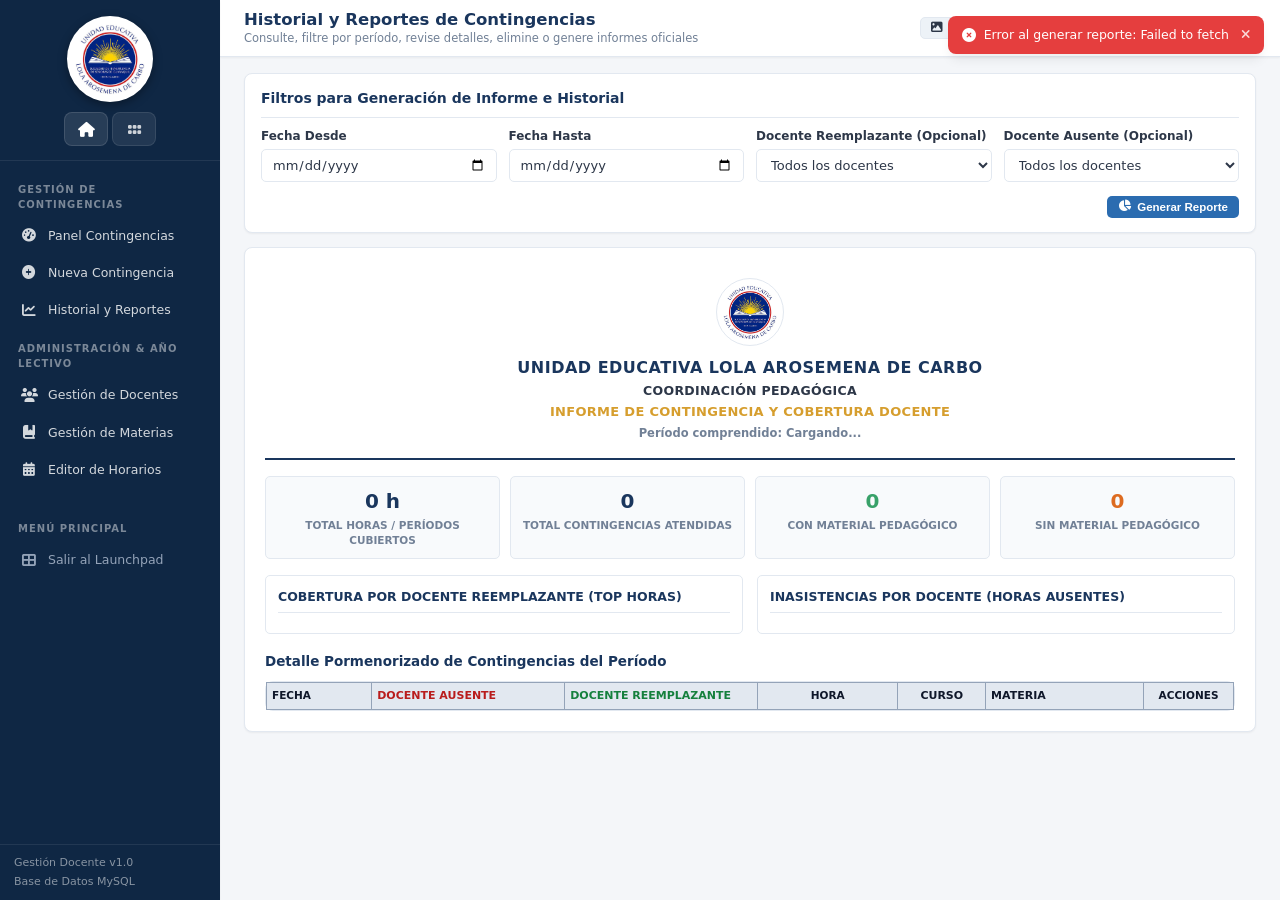
<file: frontend/historial.html>
<!DOCTYPE html>
<html lang="es">
<head>
  <meta charset="UTF-8">
  <meta name="viewport" content="width=device-width, initial-scale=1.0">
  <title>Historial y Reportes de Contingencias | SBSG</title>
  <link rel="stylesheet" href="https://cdnjs.cloudflare.com/ajax/libs/font-awesome/6.5.1/css/all.min.css">
  <link rel="stylesheet" href="css/main.css?v=2.5">
  <link rel="stylesheet" href="css/layout.css?v=2.5">
  <link rel="stylesheet" href="css/forms.css?v=2.5">
  <link rel="stylesheet" href="css/tables.css?v=2.5">
  <link rel="stylesheet" href="css/report.css?v=2.5">
</head>
<body>
  <div class="app-wrapper">
    <!-- Sidebar Navigation Centralizado -->
    <aside id="app-sidebar" class="sidebar no-print"></aside>

    <!-- Main Content -->
    <main class="main-content">
      <header class="top-bar no-print">
        <div class="page-title-group">
          <h1>Historial y Reportes de Contingencias</h1>
          <p>Consulte, filtre por período, revise detalles, elimine o genere informes oficiales</p>
        </div>
        <div class="top-bar-actions">
          <button type="button" id="btn-generar-imagen" class="btn btn-secondary btn-sm" style="display:inline-flex; align-items:center; gap:6px;">
            <i class="fa-solid fa-image"></i> Generar como Imagen
          </button>
          <button type="button" id="btn-imprimir-reporte" class="btn btn-secondary btn-sm" style="display:inline-flex; align-items:center; gap:6px;">
            <i class="fa-solid fa-file-pdf"></i> Imprimir / Guardar PDF
          </button>
        </div>
      </header>

      <div class="content-container">
        
        <!-- Tarjeta de Filtros de Reporte / Historial -->
        <div class="card no-print">
          <div class="card-header">
            <div class="card-title">Filtros para Generación de Informe e Historial</div>
          </div>

          <div class="form-grid">
            <div class="form-group">
              <label class="form-label" for="rep-fecha-inicio">Fecha Desde</label>
              <input type="date" id="rep-fecha-inicio" class="form-control">
            </div>

            <div class="form-group">
              <label class="form-label" for="rep-fecha-fin">Fecha Hasta</label>
              <input type="date" id="rep-fecha-fin" class="form-control">
            </div>

            <div class="form-group">
              <label class="form-label" for="rep-docente-reemplazo">Docente Reemplazante (Opcional)</label>
              <select id="rep-docente-reemplazo" class="form-control">
                <option value="">Todos los docentes</option>
              </select>
            </div>

            <div class="form-group">
              <label class="form-label" for="rep-docente-ausente">Docente Ausente (Opcional)</label>
              <select id="rep-docente-ausente" class="form-control">
                <option value="">Todos los docentes</option>
              </select>
            </div>
          </div>

          <div style="margin-top: 14px; display: flex; justify-content: flex-end;">
            <button type="button" id="btn-consultar-reporte" class="btn btn-primary btn-sm" style="display:inline-flex; align-items:center; gap:6px;">
              <i class="fa-solid fa-chart-pie"></i> Generar Reporte
            </button>
          </div>
        </div>

        <!-- Encabezado Institucional para Reporte / Impresión -->
        <div class="card" id="printable-report-card">
          
          <div class="report-header-preview">
            <img src="assets/logo.jpg" alt="Logo Institución" class="report-logo">
            <div class="report-institution-info">
              <h2>UNIDAD EDUCATIVA LOLA AROSEMENA DE CARBO</h2>
              <div class="report-department">COORDINACIÓN PEDAGÓGICA</div>
              <div class="report-title-main">INFORME DE CONTINGENCIA Y COBERTURA DOCENTE</div>
              <p id="report-periodo-text" class="report-periodo">
                Período comprendido: Cargando...
              </p>
            </div>
          </div>

          <!-- Resumen de Horas y Totales KPI -->
          <div class="report-summary-cards">
            <div class="report-stat-box">
              <div class="number" id="kpi-total-horas">0 h</div>
              <div class="desc">Total Horas / Períodos Cubiertos</div>
            </div>

            <div class="report-stat-box">
              <div class="number" id="kpi-total-contingencias">0</div>
              <div class="desc">Total Contingencias Atendidas</div>
            </div>

            <div class="report-stat-box">
              <div class="number" id="kpi-con-recursos" style="color:var(--success);">0</div>
              <div class="desc">Con Material Pedagógico</div>
            </div>

            <div class="report-stat-box">
              <div class="number" id="kpi-sin-recursos" style="color:var(--warning);">0</div>
              <div class="desc">Sin Material Pedagógico</div>
            </div>
          </div>

          <!-- Tablas de Ranking / Resumen por Docente -->
          <div class="rankings-grid">
            <div class="ranking-card">
              <h3>Cobertura por Docente Reemplazante (Top Horas)</h3>
              <div id="ranking-reemplazos-list" class="ranking-list"></div>
            </div>

            <div class="ranking-card">
              <h3>Inasistencias por Docente (Horas Ausentes)</h3>
              <div id="ranking-ausentes-list" class="ranking-list"></div>
            </div>
          </div>

          <!-- Tabla Detallada de Contingencias en el Periodo con Acciones -->
          <div style="margin-top: 16px;">
            <h3 style="font-size: 13.5px; font-weight: 700; color: var(--primary); margin-bottom: 10px;">
              Detalle Pormenorizado de Contingencias del Período
            </h3>
            
            <div class="table-responsive">
              <table class="data-table">
                <thead>
                  <tr>
                    <th>Fecha</th>
                    <th>Docente Ausente</th>
                    <th>Docente Reemplazante</th>
                    <th>Hora</th>
                    <th>Curso</th>
                    <th>Materia</th>
                    <th class="no-print" style="text-align:center; width:90px;">Acciones</th>
                  </tr>
                </thead>
                <tbody id="report-tbody"></tbody>
              </table>
            </div>
          </div>

          <!-- Bloque de Firma Única para Impresión -->
          <div class="signatures-container">
            <div class="signature-line">
              <strong>COORDINACIÓN PEDAGÓGICA</strong>
            </div>
          </div>

        </div>

      </div>
    </main>
  </div>

  <!-- Modal para Ver Detalle Completo de una Contingencia -->
  <div id="modal-detalle-contingencia" class="modal-backdrop">
    <div class="modal-content" style="max-width: 560px;">
      <div class="modal-header">
        <div class="modal-title" style="display:flex; align-items:center; gap:8px;">
          <i class="fa-solid fa-file-lines" style="color:var(--primary-light);"></i>
          <span id="modal-detalle-title">Detalle de Contingencia</span>
        </div>
        <button type="button" class="btn-icon" onclick="window.cerrarModalDetalle()" title="Cerrar" style="background:none; border:none; cursor:pointer; font-size:15px; color:var(--text-muted);">
          <i class="fa-solid fa-xmark"></i>
        </button>
      </div>
      <div class="modal-body" style="padding: 16px;">
        <div style="display: grid; grid-template-columns: 1fr 1fr; gap: 10px; font-size: 12.5px;">
          
          <div style="background:#f8fafc; padding:9px 12px; border-radius:var(--radius-sm); border:1px solid var(--border);">
            <div style="font-size:10.5px; font-weight:700; color:var(--text-muted); text-transform:uppercase; margin-bottom:2px;">Fecha y Día</div>
            <div id="modal-det-fecha" style="font-weight:700; color:var(--primary); font-size:12.5px;">-</div>
          </div>

          <div style="background:#f8fafc; padding:9px 12px; border-radius:var(--radius-sm); border:1px solid var(--border);">
            <div style="font-size:10.5px; font-weight:700; color:var(--text-muted); text-transform:uppercase; margin-bottom:2px;">Hora / Franja</div>
            <div id="modal-det-franja" style="font-weight:700; color:var(--primary); font-size:12.5px;">-</div>
          </div>

          <div style="background:#fef2f2; padding:9px 12px; border-radius:var(--radius-sm); border:1px solid #fecaca;">
            <div style="font-size:10.5px; font-weight:700; color:#991b1b; text-transform:uppercase; margin-bottom:2px;">Docente Ausente</div>
            <div id="modal-det-ausente" style="font-weight:700; color:#991b1b; font-size:12.5px;">-</div>
          </div>

          <div style="background:#f0fdf4; padding:9px 12px; border-radius:var(--radius-sm); border:1px solid #bbf7d0;">
            <div style="font-size:10.5px; font-weight:700; color:#166534; text-transform:uppercase; margin-bottom:2px;">Docente Reemplazante</div>
            <div id="modal-det-reemplazo" style="font-weight:700; color:#166534; font-size:12.5px;">-</div>
          </div>

          <div style="background:#f8fafc; padding:9px 12px; border-radius:var(--radius-sm); border:1px solid var(--border);">
            <div style="font-size:10.5px; font-weight:700; color:var(--text-muted); text-transform:uppercase; margin-bottom:2px;">Curso / Grado</div>
            <div id="modal-det-curso" style="font-weight:700; color:var(--primary); font-size:12.5px;">-</div>
          </div>

          <div style="background:#f8fafc; padding:9px 12px; border-radius:var(--radius-sm); border:1px solid var(--border);">
            <div style="font-size:10.5px; font-weight:700; color:var(--text-muted); text-transform:uppercase; margin-bottom:2px;">Materia / Asignatura</div>
            <div id="modal-det-materia" style="font-weight:700; color:var(--primary); font-size:12.5px;">-</div>
          </div>

          <div style="background:#f8fafc; padding:9px 12px; border-radius:var(--radius-sm); border:1px solid var(--border);">
            <div style="font-size:10.5px; font-weight:700; color:var(--text-muted); text-transform:uppercase; margin-bottom:2px;">¿Dejó Material?</div>
            <div id="modal-det-recursos" style="font-weight:700;">-</div>
          </div>

          <div style="background:#f8fafc; padding:9px 12px; border-radius:var(--radius-sm); border:1px solid var(--border);">
            <div style="font-size:10.5px; font-weight:700; color:var(--text-muted); text-transform:uppercase; margin-bottom:2px;">Períodos / Horas</div>
            <div id="modal-det-periodos" style="font-weight:700; color:var(--primary); font-size:12.5px;">-</div>
          </div>

          <div style="grid-column: 1 / -1; background:#f8fafc; padding:10px 12px; border-radius:var(--radius-sm); border:1px solid var(--border);">
            <div style="font-size:10.5px; font-weight:700; color:var(--text-muted); text-transform:uppercase; margin-bottom:4px;">Motivo / Observación</div>
            <div id="modal-det-obs" style="font-size:12px; color:var(--text-primary); line-height:1.4;">-</div>
          </div>

          <div style="grid-column: 1 / -1; font-size:11px; color:var(--text-muted); text-align:right;">
            Registrado: <span id="modal-det-created">-</span>
          </div>

        </div>
      </div>
      <div class="modal-footer" style="display:flex; justify-content:space-between; align-items:center;">
        <button type="button" id="modal-btn-eliminar" class="btn btn-danger btn-sm" onclick="window.eliminarDesdeModal()" style="display:inline-flex; align-items:center; gap:5px; background:#dc2626; color:#fff; border:none; padding:6px 12px;">
          <i class="fa-solid fa-trash-can"></i> Eliminar Registro
        </button>
        <button type="button" class="btn btn-secondary btn-sm" onclick="window.cerrarModalDetalle()" style="padding:6px 12px;">
          Cerrar
        </button>
      </div>
    </div>
  </div>

  <script src="js/lib/html2canvas.min.js?v=2.6"></script>
  <script src="js/api.js?v=2.6"></script>
  <script src="js/app.js?v=2.6"></script>
  <script src="js/historial.js?v=2.6"></script>
</body>
</html>
</file>
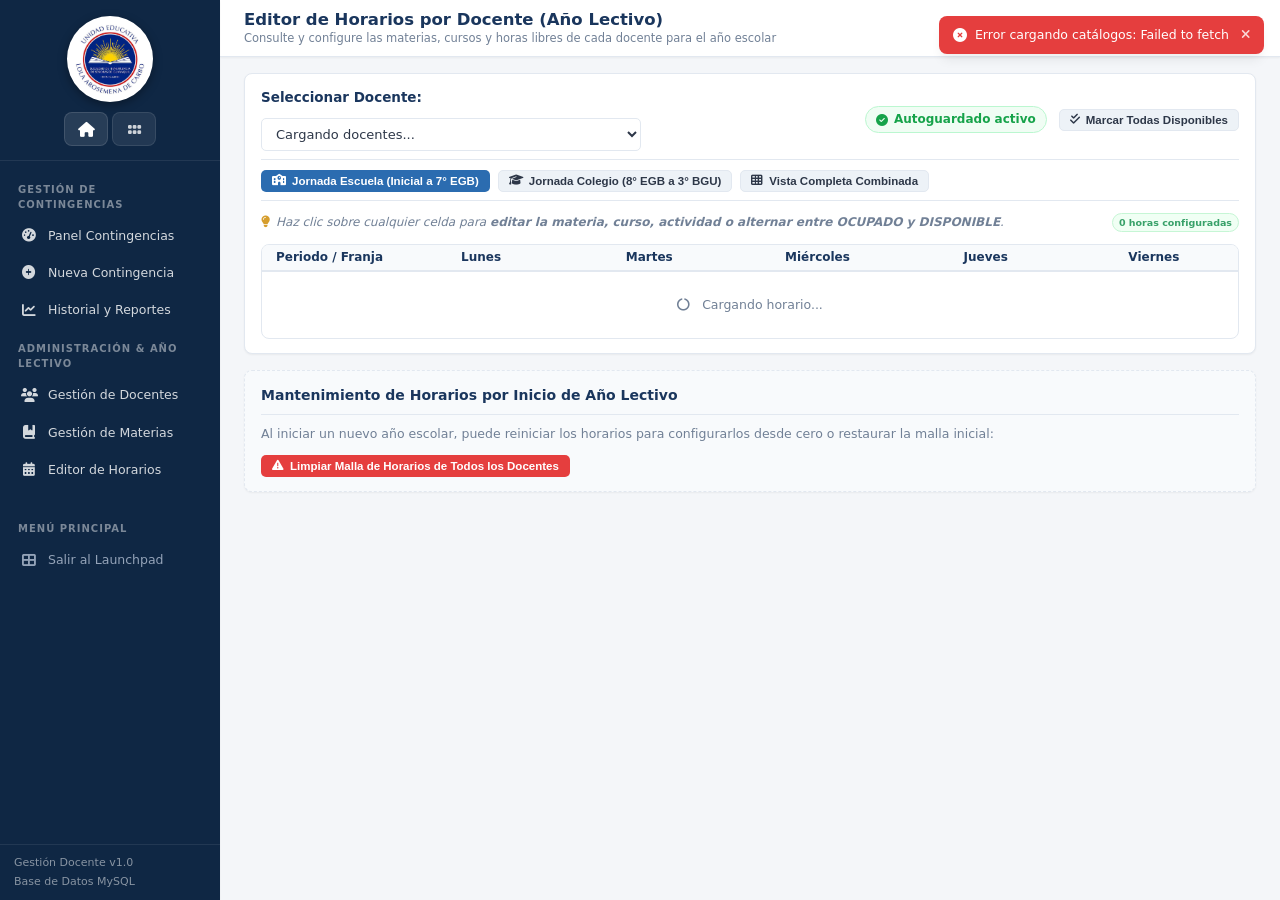
<file: frontend/horarios.html>
<!DOCTYPE html>
<html lang="es">
<head>
  <meta charset="UTF-8">
  <meta name="viewport" content="width=device-width, initial-scale=1.0">
  <title>Editor de Horarios y Disponibilidad | SBSG</title>
  <link rel="stylesheet" href="https://cdnjs.cloudflare.com/ajax/libs/font-awesome/6.5.1/css/all.min.css">
  <link rel="stylesheet" href="css/main.css">
  <link rel="stylesheet" href="css/layout.css">
  <link rel="stylesheet" href="css/forms.css">
  <link rel="stylesheet" href="css/tables.css">
</head>
<body>
  <div class="app-wrapper">
    <!-- Sidebar Navigation Centralizado -->
    <aside id="app-sidebar" class="sidebar"></aside>

    <!-- Main Content -->
    <main class="main-content">
      <header class="top-bar">
        <div class="page-title-group">
          <h1>Editor de Horarios por Docente (Año Lectivo)</h1>
          <p>Consulte y configure las materias, cursos y horas libres de cada docente para el año escolar</p>
        </div>
      </header>

      <div class="content-container">
        
        <!-- Tarjeta del Editor Interactivo -->
        <div class="card">
          <div class="card-header" style="flex-wrap: wrap; gap: 12px;">
            
            <!-- Selector de Docente -->
            <div style="display: flex; align-items: center; gap: 10px; flex-wrap: wrap;">
              <label for="select-docente-editor" style="font-weight: 700; color: var(--primary);">Seleccionar Docente:</label>
              <select id="select-docente-editor" class="form-control" style="min-width: 280px; max-width: 380px;">
                <option value="">Cargando docentes...</option>
              </select>
            </div>
            
            <!-- Acciones -->
            <div style="display: flex; gap: 12px; align-items: center; flex-wrap: wrap;">
              <div id="autosave-indicator" style="font-size: 12px; color: #16a34a; font-weight: 600; display: flex; align-items: center; gap: 6px; background: #f0fdf4; padding: 4px 10px; border-radius: 20px; border: 1px solid #bbf7d0;">
                <i class="fa-solid fa-circle-check"></i> Autoguardado activo
              </div>
              <button type="button" id="btn-marcar-todos" class="btn btn-secondary btn-sm" style="display:inline-flex; align-items:center; gap:6px;">
                <i class="fa-solid fa-check-double"></i> Marcar Todas Disponibles
              </button>
            </div>
          </div>

          <!-- Pestañas de Vista por Sección (Escuela vs Colegio) -->
          <div id="seccion-filter-bar" style="display: flex; gap: 8px; margin-bottom: 12px; border-bottom: 1px solid var(--border); padding-bottom: 8px; flex-wrap: wrap;">
            <button type="button" class="btn btn-primary btn-sm seccion-tab" data-seccion="ESCUELA" style="display:inline-flex; align-items:center; gap:6px;">
              <i class="fa-solid fa-school"></i> Jornada Escuela (Inicial a 7° EGB)
            </button>
            <button type="button" class="btn btn-secondary btn-sm seccion-tab" data-seccion="COLEGIO" style="display:inline-flex; align-items:center; gap:6px;">
              <i class="fa-solid fa-graduation-cap"></i> Jornada Colegio (8° EGB a 3° BGU)
            </button>
            <button type="button" class="btn btn-secondary btn-sm seccion-tab" data-seccion="TODAS" style="display:inline-flex; align-items:center; gap:6px;">
              <i class="fa-solid fa-table-cells"></i> Vista Completa Combinada
            </button>
          </div>

          <div style="margin-bottom: 12px; font-size: 12px; color: var(--text-muted); display: flex; align-items: center; justify-content: space-between; flex-wrap: wrap; gap: 6px;">
            <div style="display:inline-flex; align-items:center; gap:6px;">
              <i class="fa-solid fa-lightbulb" style="color:var(--secondary);"></i> <em>Haz clic sobre cualquier celda para <strong>editar la materia, curso, actividad o alternar entre OCUPADO y DISPONIBLE</strong>.</em>
            </div>
            <div id="slots-count-badge" class="badge badge-available">
              0 horas configuradas
            </div>
          </div>

          <div class="table-responsive">
            <table class="data-table schedule-matrix-table">
              <thead>
                <tr>
                  <th style="min-width: 160px;">Periodo / Franja</th>
                  <th style="text-align:center; min-width: 110px;">Lunes</th>
                  <th style="text-align:center; min-width: 110px;">Martes</th>
                  <th style="text-align:center; min-width: 110px;">Miércoles</th>
                  <th style="text-align:center; min-width: 110px;">Jueves</th>
                  <th style="text-align:center; min-width: 110px;">Viernes</th>
                </tr>
              </thead>
              <tbody id="interactive-schedule-tbody">
                <tr>
                  <td colspan="6" style="text-align:center; padding: 24px; color: var(--text-muted);">
                    <i class="fa-solid fa-circle-notch fa-spin" style="margin-right:8px;"></i> Cargando horario...
                  </td>
                </tr>
              </tbody>
            </table>
          </div>
        </div>

        <!-- Tarjeta de Mantenimiento de Año Lectivo -->
        <div class="card" style="background: #f8fafc; border: 1px dashed var(--border); margin-top: 16px;">
          <div class="card-header">
            <div class="card-title">Mantenimiento de Horarios por Inicio de Año Lectivo</div>
          </div>
          <p style="font-size: 12.5px; color: var(--text-muted); margin-bottom: 12px;">
            Al iniciar un nuevo año escolar, puede reiniciar los horarios para configurarlos desde cero o restaurar la malla inicial:
          </p>
          <div style="display: flex; gap: 12px; flex-wrap: wrap;">
            <button type="button" id="btn-reset-all-schedules" class="btn btn-danger btn-sm" style="display:inline-flex; align-items:center; gap:6px;">
              <i class="fa-solid fa-triangle-exclamation"></i> Limpiar Malla de Horarios de Todos los Docentes
            </button>
          </div>
        </div>

      </div>
    </main>
  </div>

  <!-- Modal de Edición de Celda / Horario -->
  <div id="modal-edit-slot" class="modal-overlay" style="display:none; position:fixed; top:0; left:0; width:100vw; height:100vh; background:rgba(0,0,0,0.5); z-index:9999; align-items:center; justify-content:center;">
    <div class="card" style="width:100%; max-width:480px; margin:20px; box-shadow:0 10px 25px rgba(0,0,0,0.3);">
      <div class="card-header">
        <div class="card-title" id="modal-slot-title">Editar Bloque de Horario</div>
        <button type="button" id="btn-close-modal" style="background:none; border:none; font-size:18px; cursor:pointer; color:#64748b;"><i class="fa-solid fa-xmark"></i></button>
      </div>
      <div style="padding:16px 20px;">
        
        <div style="margin-bottom:12px;">
          <label style="font-weight:700; font-size:12px; color:var(--text-muted); display:block; margin-bottom:4px;">Estado de Asignación:</label>
          <div style="display:flex; gap:16px;">
            <label style="font-size:13px; display:flex; align-items:center; gap:6px; cursor:pointer;">
              <input type="radio" name="modal-tipo" value="ocupado" checked> <strong>Ocupado</strong>
            </label>
            <label style="font-size:13px; display:flex; align-items:center; gap:6px; cursor:pointer;">
              <input type="radio" name="modal-tipo" value="disponible"> <strong>Disponible</strong>
            </label>
          </div>
        </div>

        <div id="modal-field-materia" class="form-group" style="margin-bottom:12px;">
          <label class="form-label" for="modal-materia">Materia / Asignatura:</label>
          <select id="modal-materia" class="form-control">
            <option value="">-- Sin materia asignada --</option>
          </select>
        </div>

        <div id="modal-field-curso" class="form-group" style="margin-bottom:12px;">
          <label class="form-label" for="modal-curso">Curso / Grado:</label>
          <select id="modal-curso" class="form-control">
            <option value="">-- Sin curso / General --</option>
          </select>
        </div>

        <div class="form-group" style="margin-bottom:16px;">
          <label class="form-label" for="modal-actividad">Descripción / Actividad (Opcional):</label>
          <input type="text" id="modal-actividad" class="form-control" placeholder="Ej: MISA, Atención a PPFF, Guardia, etc.">
          <small style="color:var(--text-muted); font-size:11.5px; margin-top:4px; display:block;">
            💡 Solo para casos fortuitos o específicos sin materia (si elige una materia arriba, la materia predominará automáticamente).
          </small>
        </div>

        <div style="display:flex; justify-content:flex-end; gap:10px;">
          <button type="button" id="btn-cancel-modal" class="btn btn-secondary btn-sm">Cancelar</button>
          <button type="button" id="btn-apply-modal" class="btn btn-primary btn-sm" style="display:inline-flex; align-items:center; gap:6px;"><i class="fa-solid fa-check"></i> Aplicar al Horario</button>
        </div>
      </div>
    </div>
  </div>

  <!-- Modal Emergente de Alerta de Conflicto de Horario en Curso -->
  <div id="modal-conflicto-horario" class="modal-overlay" style="display:none; position:fixed; top:0; left:0; width:100vw; height:100vh; background:rgba(15, 23, 42, 0.65); z-index:10001; align-items:center; justify-content:center; backdrop-filter:blur(3px);">
    <div class="card" style="width:100%; max-width:480px; margin:20px; box-shadow:0 20px 35px rgba(0,0,0,0.4); border-top: 5px solid #dc2626;">
      <div class="card-header" style="background:#fef2f2; border-bottom:1px solid #fecaca; padding:14px 18px; display:flex; justify-content:space-between; align-items:center;">
        <div style="display:flex; align-items:center; gap:10px;">
          <div style="width:36px; height:36px; border-radius:50%; background:#fee2e2; display:flex; align-items:center; justify-content:center; color:#dc2626; font-size:18px;">
            <i class="fa-solid fa-triangle-exclamation"></i>
          </div>
          <div>
            <h3 style="margin:0; font-size:16px; font-weight:800; color:#991b1b;">Conflicto de Horario Detectado</h3>
            <p style="margin:0; font-size:12px; color:#b91c1c;">El curso ya se encuentra ocupado en este horario</p>
          </div>
        </div>
        <button type="button" id="btn-cerrar-conflicto-x" style="background:none; border:none; font-size:18px; cursor:pointer; color:#991b1b;"><i class="fa-solid fa-xmark"></i></button>
      </div>
      <div style="padding:18px 20px;">
        <p style="font-size:13.5px; color:#334155; line-height:1.5; margin:0 0 14px 0;">
          No se puede asignar a este maestro porque <strong>ya fue asignado otro docente</strong> en el mismo curso y horario:
        </p>

        <div style="background:#fff; border:1.5px solid #fecaca; border-radius:8px; padding:14px; margin-bottom:16px; box-shadow:0 2px 4px rgba(220,38,38,0.06);">
          <div style="display:grid; grid-template-columns:1fr; gap:8px; font-size:13px;">
            <div style="display:flex; justify-content:space-between; border-bottom:1px solid #f1f5f9; padding-bottom:6px;">
              <span style="color:#64748b; font-weight:600;"><i class="fa-solid fa-school" style="margin-right:6px; color:#2563eb;"></i>Curso / Grado:</span>
              <strong id="conflicto-curso-nom" style="color:#0f172a;">-</strong>
            </div>
            <div style="display:flex; justify-content:space-between; border-bottom:1px solid #f1f5f9; padding-bottom:6px;">
              <span style="color:#64748b; font-weight:600;"><i class="fa-solid fa-clock" style="margin-right:6px; color:#d97706;"></i>Día y Horario:</span>
              <strong id="conflicto-horario-val" style="color:#0f172a;">-</strong>
            </div>
            <div style="display:flex; justify-content:space-between; border-bottom:1px solid #f1f5f9; padding-bottom:6px;">
              <span style="color:#64748b; font-weight:600;"><i class="fa-solid fa-user-tie" style="margin-right:6px; color:#dc2626;"></i>Maestro ya Asignado:</span>
              <strong id="conflicto-docente-nom" style="color:#b91c1c;">-</strong>
            </div>
            <div style="display:flex; justify-content:space-between;">
              <span style="color:#64748b; font-weight:600;"><i class="fa-solid fa-book-open" style="margin-right:6px; color:#059669;"></i>Materia Impartida:</span>
              <strong id="conflicto-materia-nom" style="color:#047857;">-</strong>
            </div>
          </div>
        </div>

        <div style="background:#f8fafc; border-radius:6px; padding:10px 12px; font-size:12px; color:#64748b; display:flex; align-items:center; gap:8px; margin-bottom:16px;">
          <i class="fa-solid fa-shield-halved" style="color:#2563eb; font-size:16px;"></i>
          <span>Esta validación evita choques de horario entre profesores en un mismo curso.</span>
        </div>

        <div style="display:flex; justify-content:flex-end;">
          <button type="button" id="btn-cerrar-conflicto" class="btn btn-primary btn-sm" style="background:#dc2626; border-color:#dc2626; padding:8px 22px; font-weight:700;">
            <i class="fa-solid fa-check" style="margin-right:6px;"></i> Entendido
          </button>
        </div>
      </div>
    </div>
  </div>

  <script src="js/api.js?v=2.2"></script>
  <script src="js/app.js?v=2.2"></script>
  <script src="js/horarios.js?v=2.2"></script>
</body>
</html>
</file>
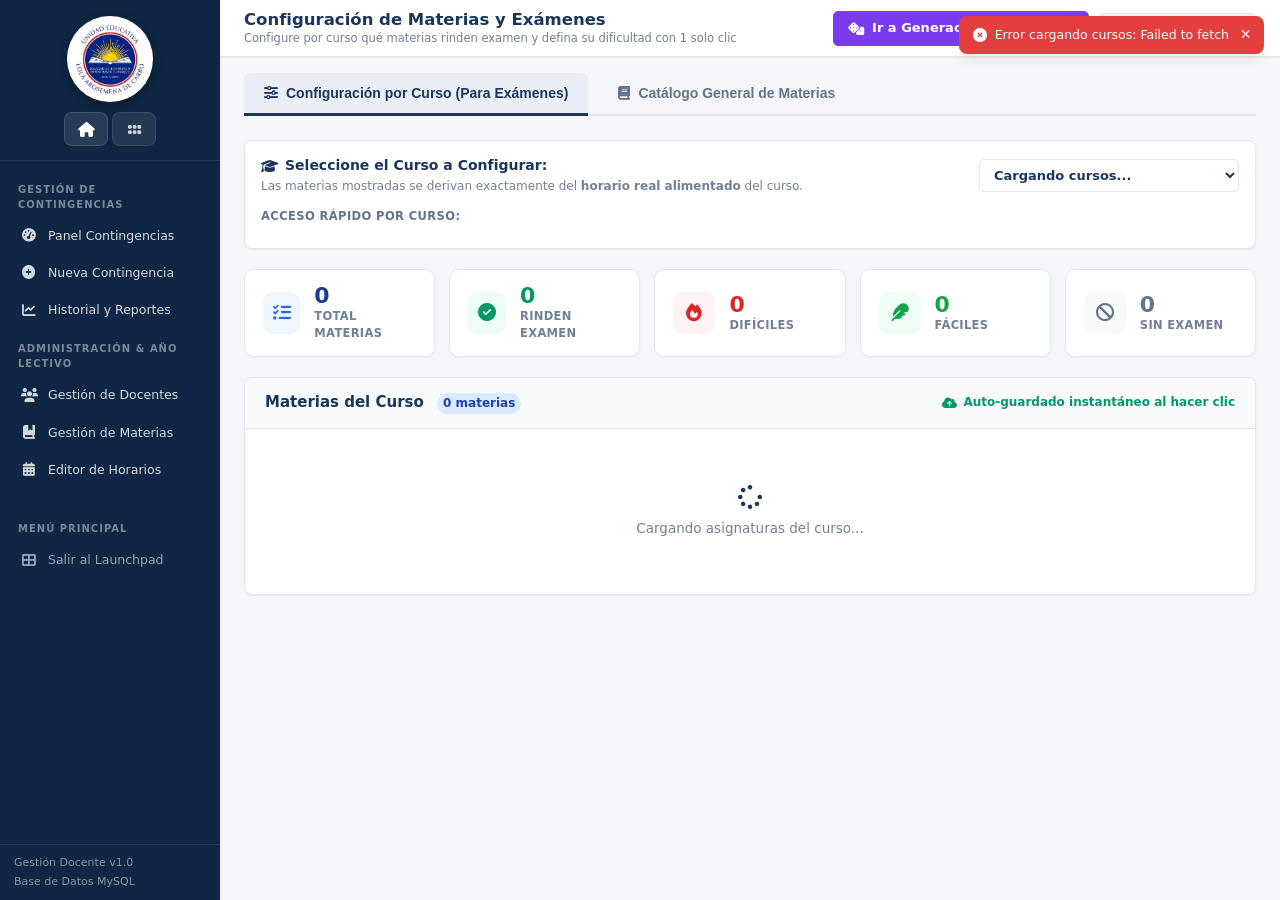
<file: frontend/materias.html>
<!DOCTYPE html>
<html lang="es">
<head>
  <meta charset="UTF-8">
  <meta name="viewport" content="width=device-width, initial-scale=1.0">
  <title>Configuración de Materias y Exámenes | SBSG</title>
  <link rel="stylesheet" href="https://cdnjs.cloudflare.com/ajax/libs/font-awesome/6.5.1/css/all.min.css">
  <link rel="stylesheet" href="css/main.css">
  <link rel="stylesheet" href="css/layout.css">
  <link rel="stylesheet" href="css/forms.css">
  <link rel="stylesheet" href="css/tables.css">
  <style>
    /* Pestañas Principales */
    .tabs-nav {
      display: flex;
      gap: 10px;
      border-bottom: 2px solid #e2e8f0;
      margin-bottom: 24px;
    }
    .tab-btn {
      padding: 12px 20px;
      font-size: 14px;
      font-weight: 700;
      color: #64748b;
      background: none;
      border: none;
      border-bottom: 3px solid transparent;
      cursor: pointer;
      display: inline-flex;
      align-items: center;
      gap: 8px;
      transition: all 0.2s ease;
      margin-bottom: -2px;
    }
    .tab-btn:hover {
      color: var(--primary);
    }
    .tab-btn.active {
      color: var(--primary);
      border-bottom-color: var(--primary);
      background: rgba(30, 58, 138, 0.04);
      border-radius: 6px 6px 0 0;
    }

    /* Pastillas / Pills de Cursos */
    .course-pills {
      display: flex;
      flex-wrap: wrap;
      gap: 8px;
      margin-top: 10px;
    }
    .course-pill {
      padding: 6px 14px;
      border-radius: 20px;
      font-size: 12px;
      font-weight: 600;
      background: #f1f5f9;
      color: #334155;
      border: 1px solid #cbd5e1;
      cursor: pointer;
      transition: all 0.15s ease;
      user-select: none;
    }
    .course-pill:hover {
      background: #e2e8f0;
      border-color: #94a3b8;
    }
    .course-pill.active {
      background: var(--primary);
      color: #ffffff;
      border-color: var(--primary);
      box-shadow: 0 2px 6px rgba(30, 58, 138, 0.25);
    }

    /* Tarjetas de Métricas Rápidas */
    .metrics-grid {
      display: grid;
      grid-template-columns: repeat(auto-fit, minmax(170px, 1fr));
      gap: 14px;
      margin-bottom: 20px;
    }
    .metric-card {
      background: #ffffff;
      border: 1px solid var(--border);
      border-radius: 10px;
      padding: 14px 18px;
      display: flex;
      align-items: center;
      gap: 14px;
      box-shadow: 0 1px 3px rgba(0,0,0,0.03);
    }
    .metric-icon {
      width: 42px;
      height: 42px;
      border-radius: 10px;
      display: flex;
      align-items: center;
      justify-content: center;
      font-size: 18px;
    }
    .metric-val {
      font-size: 22px;
      font-weight: 800;
      line-height: 1.1;
    }
    .metric-lbl {
      font-size: 11.5px;
      color: var(--text-muted);
      font-weight: 600;
      text-transform: uppercase;
      letter-spacing: 0.3px;
    }

    /* Filas de Materias por Curso */
    .materia-card-row {
      background: #ffffff;
      border: 1px solid #e2e8f0;
      border-radius: 10px;
      padding: 14px 20px;
      margin-bottom: 12px;
      display: flex;
      align-items: center;
      justify-content: space-between;
      gap: 16px;
      transition: all 0.18s ease;
      box-shadow: 0 1px 3px rgba(0,0,0,0.02);
    }
    .materia-card-row:hover {
      border-color: #93c5fd;
      box-shadow: 0 4px 12px rgba(37, 99, 235, 0.08);
      transform: translateY(-1px);
    }
    .materia-card-row.inactive-row {
      background: #f8fafc;
      opacity: 0.75;
      border-left: 4px solid #cbd5e1;
    }
    .materia-card-row.active-row {
      border-left: 4px solid #10b981;
    }

    .materia-left-info {
      display: flex;
      align-items: center;
      gap: 16px;
      flex: 1;
      min-width: 0;
    }
    .materia-avatar {
      width: 44px;
      height: 44px;
      border-radius: 10px;
      background: #eff6ff;
      color: #2563eb;
      display: flex;
      align-items: center;
      justify-content: center;
      font-size: 18px;
      flex-shrink: 0;
    }
    .materia-avatar.dificil {
      background: #fef2f2;
      color: #ef4444;
    }
    .materia-avatar.facil {
      background: #ecfdf5;
      color: #10b981;
    }
    .materia-avatar.inactiva {
      background: #f1f5f9;
      color: #94a3b8;
    }

    .materia-title-group {
      min-width: 0;
    }
    .materia-nombre-text {
      font-size: 15px;
      font-weight: 700;
      color: #1e293b;
      margin-bottom: 4px;
      white-space: nowrap;
      overflow: hidden;
      text-overflow: ellipsis;
    }
    .materia-badges-group {
      display: flex;
      flex-wrap: wrap;
      align-items: center;
      gap: 10px;
      font-size: 12px;
      color: #64748b;
    }
    .docente-badge {
      display: inline-flex;
      align-items: center;
      gap: 5px;
      background: #f8fafc;
      padding: 2px 8px;
      border-radius: 4px;
      border: 1px solid #e2e8f0;
      color: #334155;
      font-weight: 600;
    }
    .horas-badge {
      display: inline-flex;
      align-items: center;
      gap: 4px;
      color: #64748b;
      font-weight: 500;
    }

    /* Controles a la Derecha del Nombre */
    .materia-right-controls {
      display: flex;
      align-items: center;
      gap: 20px;
      flex-shrink: 0;
    }

    /* Switch iOS */
    .switch-container {
      display: flex;
      align-items: center;
      gap: 10px;
      background: #f8fafc;
      padding: 6px 14px;
      border-radius: 30px;
      border: 1px solid #e2e8f0;
    }
    .switch-label-title {
      font-size: 11.5px;
      font-weight: 700;
      color: #64748b;
      text-transform: uppercase;
    }
    .switch-ios {
      position: relative;
      display: inline-block;
      width: 44px;
      height: 24px;
      margin: 0;
    }
    .switch-ios input {
      opacity: 0;
      width: 0;
      height: 0;
    }
    .slider {
      position: absolute;
      cursor: pointer;
      top: 0; left: 0; right: 0; bottom: 0;
      background-color: #cbd5e1;
      transition: .22s cubic-bezier(0.4, 0, 0.2, 1);
      border-radius: 24px;
    }
    .slider:before {
      position: absolute;
      content: "";
      height: 18px;
      width: 18px;
      left: 3px;
      bottom: 3px;
      background-color: white;
      transition: .22s cubic-bezier(0.4, 0, 0.2, 1);
      border-radius: 50%;
      box-shadow: 0 1px 3px rgba(0,0,0,0.25);
    }
    input:checked + .slider {
      background-color: #10b981;
    }
    input:checked + .slider:before {
      transform: translateX(20px);
    }
    .switch-text-val {
      font-size: 12px;
      font-weight: 800;
      min-width: 24px;
    }
    .switch-text-val.val-si {
      color: #059669;
    }
    .switch-text-val.val-no {
      color: #64748b;
    }

    /* Botón 1-Click Dificultad */
    .btn-dificultad-toggle {
      display: inline-flex;
      align-items: center;
      gap: 7px;
      padding: 7px 16px;
      border-radius: 24px;
      font-size: 12.5px;
      font-weight: 800;
      cursor: pointer;
      border: 1.5px solid transparent;
      transition: all 0.18s cubic-bezier(0.4, 0, 0.2, 1);
      user-select: none;
      min-width: 110px;
      justify-content: center;
    }
    .btn-dificultad-toggle.btn-dificil {
      background: #fef2f2;
      color: #dc2626;
      border-color: #fca5a5;
    }
    .btn-dificultad-toggle.btn-dificil:hover {
      background: #fee2e2;
      border-color: #f87171;
      box-shadow: 0 2px 6px rgba(220, 38, 38, 0.25);
      transform: translateY(-1px);
    }
    .btn-dificultad-toggle.btn-facil {
      background: #ecfdf5;
      color: #059669;
      border-color: #a7f3d0;
    }
    .btn-dificultad-toggle.btn-facil:hover {
      background: #d1fae5;
      border-color: #6ee7b7;
      box-shadow: 0 2px 6px rgba(5, 150, 105, 0.25);
      transform: translateY(-1px);
    }
    .btn-dificultad-toggle:disabled {
      opacity: 0.35;
      cursor: not-allowed;
      transform: none !important;
      box-shadow: none !important;
      background: #f1f5f9 !important;
      color: #94a3b8 !important;
      border-color: #cbd5e1 !important;
    }

    /* Guardado Animado */
    .save-indicator {
      width: 26px;
      height: 26px;
      display: flex;
      align-items: center;
      justify-content: center;
      color: #10b981;
      font-size: 14px;
      opacity: 0;
      transition: opacity 0.3s ease;
    }
    .save-indicator.show {
      opacity: 1;
    }

    /* Botón Catálogo Legacy */
    .btn-toggle-examen {
      border: 1px solid transparent;
      border-radius: 20px;
      padding: 5px 12px;
      font-size: 12px;
      font-weight: 700;
      cursor: pointer;
      display: inline-flex;
      align-items: center;
      gap: 6px;
      transition: all 0.18s ease;
      user-select: none;
    }
    .btn-toggle-examen.active {
      background: #ecfdf5;
      color: #047857;
      border-color: #a7f3d0;
    }
    .btn-toggle-examen.active:hover {
      background: #d1fae5;
      box-shadow: 0 2px 4px rgba(4, 120, 87, 0.15);
    }
    .btn-toggle-examen.inactive {
      background: #f8fafc;
      color: #64748b;
      border-color: #cbd5e1;
    }
    .btn-toggle-examen.inactive:hover {
      background: #f1f5f9;
      color: #334155;
      box-shadow: 0 2px 4px rgba(100, 116, 139, 0.15);
    }
  </style>
</head>
<body>
  <div class="app-wrapper">
    <!-- Sidebar Navigation Centralizado -->
    <aside id="app-sidebar" class="sidebar"></aside>

    <!-- Main Content -->
    <main class="main-content">
      <header class="top-bar">
        <div class="page-title-group">
          <h1>Configuración de Materias y Exámenes</h1>
          <p>Configure por curso qué materias rinden examen y defina su dificultad con 1 solo clic</p>
        </div>
        <div class="top-bar-actions" style="display:flex; gap:10px; align-items:center;">
          <a href="examenes.html" class="btn btn-primary" style="background:#7c3aed; border-color:#7c3aed; display:inline-flex; align-items:center; gap:8px; font-weight:700;">
            <i class="fa-solid fa-dice"></i> Ir a Generación de Horarios
          </a>
          <button type="button" id="btn-nueva-materia" class="btn btn-secondary" style="display:inline-flex; align-items:center; gap:6px;">
            <i class="fa-solid fa-plus"></i> Nueva Asignatura
          </button>
        </div>
      </header>

      <div class="content-container">
        
        <!-- Pestañas de Navegación -->
        <div class="tabs-nav">
          <button type="button" class="tab-btn active" id="tab-btn-curso" onclick="window.cambiarPestana('curso')">
            <i class="fa-solid fa-sliders"></i> Configuración por Curso (Para Exámenes)
          </button>
          <button type="button" class="tab-btn" id="tab-btn-catalogo" onclick="window.cambiarPestana('catalogo')">
            <i class="fa-solid fa-book"></i> Catálogo General de Materias
          </button>
        </div>

        <!-- ==============================================================
             PESTAÑA 1: CONFIGURACIÓN POR CURSO (ALIMENTADO DEL HORARIO)
             ============================================================== -->
        <div id="tab-content-curso">
          
          <!-- Card Selector de Curso -->
          <div class="card" style="margin-bottom: 20px;">
            <div style="display:flex; justify-content:space-between; align-items:center; flex-wrap:wrap; gap:12px; margin-bottom:12px;">
              <div>
                <label for="select-curso-config" style="font-weight:700; font-size:14px; color:var(--primary); display:inline-flex; align-items:center; gap:6px;">
                  <i class="fa-solid fa-graduation-cap"></i> Seleccione el Curso a Configurar:
                </label>
                <div style="font-size:12px; color:var(--text-muted); margin-top:2px;">
                  Las materias mostradas se derivan exactamente del <strong>horario real alimentado</strong> del curso.
                </div>
              </div>

              <!-- Selector desplegable -->
              <div style="min-width: 260px;">
                <select id="select-curso-config" class="form-control" style="font-weight:700; color:var(--primary);">
                  <option value="">Cargando cursos...</option>
                </select>
              </div>
            </div>

            <!-- Accesos rápidos por pastillas / pills -->
            <div>
              <div style="font-size:11.5px; font-weight:700; color:#64748b; text-transform:uppercase; letter-spacing:0.4px;">
                Acceso rápido por curso:
              </div>
              <div class="course-pills" id="course-pills-container">
                <!-- Se genera dinámicamente -->
              </div>
            </div>
          </div>

          <!-- Métricas del Curso Seleccionado -->
          <div class="metrics-grid" id="curso-metrics-grid">
            <div class="metric-card">
              <div class="metric-icon" style="background:#eff6ff; color:#2563eb;">
                <i class="fa-solid fa-list-check"></i>
              </div>
              <div>
                <div class="metric-val" id="metric-total-materias" style="color:#1e3a8a;">0</div>
                <div class="metric-lbl">Total Materias</div>
              </div>
            </div>

            <div class="metric-card">
              <div class="metric-icon" style="background:#ecfdf5; color:#059669;">
                <i class="fa-solid fa-circle-check"></i>
              </div>
              <div>
                <div class="metric-val" id="metric-toman-examen" style="color:#059669;">0</div>
                <div class="metric-lbl">Rinden Examen</div>
              </div>
            </div>

            <div class="metric-card">
              <div class="metric-icon" style="background:#fef2f2; color:#dc2626;">
                <i class="fa-solid fa-fire"></i>
              </div>
              <div>
                <div class="metric-val" id="metric-dificiles" style="color:#dc2626;">0</div>
                <div class="metric-lbl">Difíciles</div>
              </div>
            </div>

            <div class="metric-card">
              <div class="metric-icon" style="background:#f0fdf4; color:#16a34a;">
                <i class="fa-solid fa-feather"></i>
              </div>
              <div>
                <div class="metric-val" id="metric-faciles" style="color:#16a34a;">0</div>
                <div class="metric-lbl">Fáciles</div>
              </div>
            </div>

            <div class="metric-card">
              <div class="metric-icon" style="background:#f8fafc; color:#64748b;">
                <i class="fa-solid fa-ban"></i>
              </div>
              <div>
                <div class="metric-val" id="metric-no-examen" style="color:#64748b;">0</div>
                <div class="metric-lbl">Sin Examen</div>
              </div>
            </div>
          </div>

          <!-- Encabezado de la Lista de Materias -->
          <div class="card" style="padding: 0; overflow:hidden;">
            <div style="padding: 14px 20px; background:#f8fafc; border-bottom: 1px solid var(--border); display:flex; justify-content:space-between; align-items:center; flex-wrap:wrap; gap:10px;">
              <div>
                <span id="curso-list-title" style="font-weight: 800; font-size:15px; color: var(--primary);">
                  Materias del Curso
                </span>
                <span id="curso-materias-count-badge" class="badge" style="background:#dbeafe; color:#1e40af; font-size:12px; margin-left:8px;">0 materias</span>
              </div>
              <div style="font-size:12px; color:#059669; display:inline-flex; align-items:center; gap:6px; font-weight:600;">
                <i class="fa-solid fa-cloud-arrow-up"></i>
                <span>Auto-guardado instantáneo al hacer clic</span>
              </div>
            </div>

            <!-- Contenedor de la Lista -->
            <div id="lista-materias-curso-container" style="padding: 16px 20px;">
              <div style="text-align:center; padding: 40px 20px; color: var(--text-muted);">
                <i class="fa-solid fa-spinner fa-spin" style="font-size:24px; color:var(--primary); margin-bottom:10px;"></i>
                <div>Cargando asignaturas del curso...</div>
              </div>
            </div>
          </div>

        </div>

        <!-- ==============================================================
             PESTAÑA 2: CATÁLOGO GENERAL DE MATERIAS
             ============================================================== -->
        <div id="tab-content-catalogo" style="display: none;">
          
          <!-- Barra de Búsqueda y Filtro -->
          <div class="filter-bar">
            <div class="filter-item" style="flex-grow: 1;">
              <label for="search-materia">Buscar Asignatura en Catálogo General</label>
              <input type="text" id="search-materia" class="form-control" placeholder="Buscar por nombre (ej. Lengua, Matemática, Inglés, etc.)...">
            </div>
          </div>

          <!-- Tabla de Materias -->
          <div class="card" style="padding: 0; overflow: hidden;">
            <div style="padding: 12px 16px; border-bottom: 1px solid var(--border); display:flex; justify-content:space-between; align-items:center;">
              <span style="font-weight: 700; color: var(--primary);">Listado Oficial del Catálogo de Materias</span>
              <span id="total-materias-badge" class="badge" style="background:#ebf8ff; color:var(--primary); font-size:12px;">-</span>
            </div>

            <div class="table-responsive" style="border:none; border-radius:0;">
              <table class="data-table">
                <thead>
                  <tr>
                    <th style="width: 70px;">ID</th>
                    <th>Nombre de la Asignatura / Materia</th>
                    <th style="text-align:center; width: 180px;">¿Aplica Examen General?</th>
                    <th style="text-align:center; width: 170px;">Acciones</th>
                  </tr>
                </thead>
                <tbody id="materias-tbody">
                  <tr>
                    <td colspan="4" style="text-align:center; padding: 24px; color: var(--text-muted);">
                      Cargando materias...
                    </td>
                  </tr>
                </tbody>
              </table>
            </div>
          </div>

        </div>

      </div>
    </main>
  </div>

  <!-- Modal para Crear / Editar Materia en Catálogo -->

  <div id="modal-materia" class="modal-backdrop" style="display:none; position:fixed; top:0; left:0; width:100%; height:100%; background:rgba(0,0,0,0.5); z-index:9999; justify-content:center; align-items:center;">
    <div class="modal-content" style="background:#fff; border-radius:8px; width:90%; max-width:500px; box-shadow:0 4px 12px rgba(0,0,0,0.2); overflow:hidden;">
      <div class="modal-header" style="padding:16px 20px; border-bottom:1px solid var(--border); display:flex; justify-content:space-between; align-items:center; background:#f8fafc;">
        <div id="modal-materia-title" class="modal-title" style="font-weight:700; font-size:16px; color:var(--primary);">Registrar Nueva Materia</div>
        <button type="button" class="btn-icon" id="btn-cerrar-modal" style="font-size: 16px; background:none; border:none; cursor:pointer;"><i class="fa-solid fa-xmark"></i></button>
      </div>

      <form id="form-materia">
        <div class="modal-body" style="padding:20px;">
          <input type="hidden" id="materia-id">

          <div class="form-group" style="margin-bottom: 16px;">
            <label class="form-label" for="materia-nombre" style="font-weight:600; margin-bottom:6px; display:block;">
              Nombre de la Materia / Asignatura <span class="required" style="color:red;">*</span>
            </label>
            <input type="text" id="materia-nombre" class="form-control" placeholder="Ej: MATEMÁTICA, LENGUA Y LITERATURA, INGLÉS..." required style="text-transform:uppercase;">
            <small style="color:var(--text-muted); font-size:12px; margin-top:4px; display:block;">
              El nombre se guardará en mayúsculas automáticamente para mantener la consistencia institucional.
            </small>
          </div>

          <div class="form-group" style="margin-bottom: 16px; padding: 12px; background: #f8fafc; border-radius: 6px; border: 1px solid var(--border);">
            <label style="display:flex; align-items:center; gap:10px; cursor:pointer; font-weight:600; font-size:13.5px; color:var(--text); margin-bottom:0;">
              <input type="checkbox" id="materia-aplica-examen" checked style="width:18px; height:18px; cursor:pointer; accent-color:var(--primary);">
              <span>¿Se toma examen formal de esta materia?</span>
            </label>
            <small style="color:var(--text-muted); font-size:12px; margin-top:5px; display:block; padding-left: 28px;">
              Deje marcado para asignaturas académicas. Desmarque para actividades no evaluables como Biblioteca, Tutoría, Atención a PPFF, Misa, OVP, etc.
            </small>
          </div>
        </div>

        <div class="modal-footer" style="padding:14px 20px; border-top:1px solid var(--border); display:flex; justify-content:flex-end; gap:10px; background:#f8fafc;">
          <button type="button" class="btn btn-secondary" id="btn-cancelar-materia">Cancelar</button>
          <button type="submit" class="btn btn-primary" id="btn-guardar-materia" style="display:inline-flex; align-items:center; gap:6px;"><i class="fa-solid fa-floppy-disk"></i> Guardar Materia</button>
        </div>
      </form>
    </div>
  </div>

  <script src="js/api.js"></script>
  <script src="js/app.js"></script>
  <script src="js/materias.js"></script>
</body>
</html>
</file>
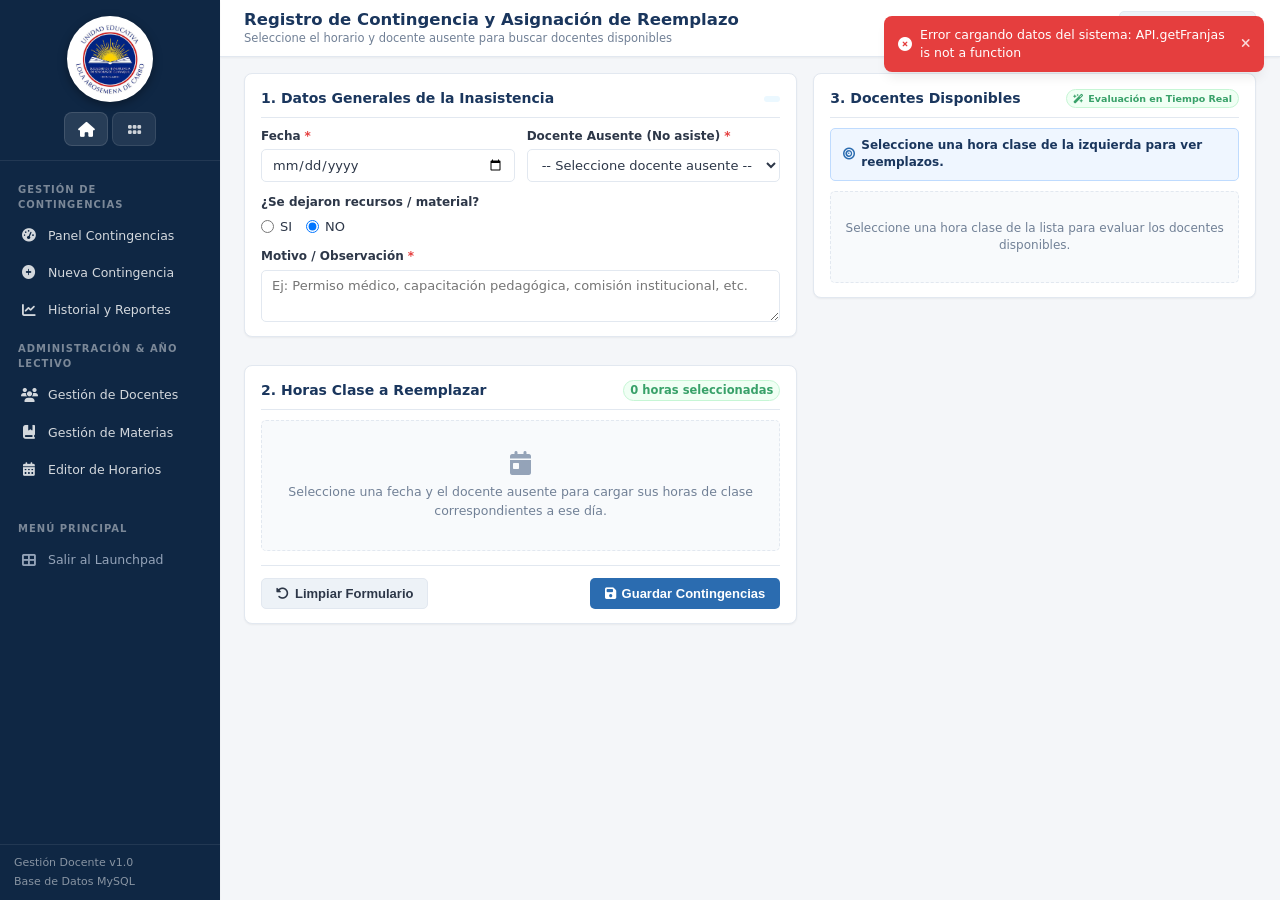
<file: frontend/registro.html>
<!DOCTYPE html>
<html lang="es">
<head>
  <meta charset="UTF-8">
  <meta name="viewport" content="width=device-width, initial-scale=1.0">
  <title>Registrar Contingencia | SBSG</title>
  <link rel="stylesheet" href="https://cdnjs.cloudflare.com/ajax/libs/font-awesome/6.5.1/css/all.min.css">
  <link rel="stylesheet" href="css/main.css">
  <link rel="stylesheet" href="css/layout.css">
  <link rel="stylesheet" href="css/forms.css">
  <link rel="stylesheet" href="css/tables.css">
</head>
<body>
  <div class="app-wrapper">
    <!-- Sidebar Navigation Centralizado -->
    <aside id="app-sidebar" class="sidebar"></aside>

    <!-- Main Content -->
    <main class="main-content">
      <header class="top-bar">
        <div class="page-title-group">
          <h1>Registro de Contingencia y Asignación de Reemplazo</h1>
          <p>Seleccione el horario y docente ausente para buscar docentes disponibles</p>
        </div>
        <div class="top-bar-actions">
          <a href="historial.html" class="btn btn-secondary" style="display:inline-flex; align-items:center; gap:6px;">
            <i class="fa-solid fa-clipboard-list"></i> Ver Historial
          </a>
        </div>
      </header>

      <div class="content-container">
        <form id="form-contingencia">
          <div style="display: grid; grid-template-columns: 1.25fr 1fr; gap: 16px; align-items: start;">
            
            <!-- Columna Izquierda: Datos de Inasistencia y Clases a Cubrir -->
            <div style="display:flex; flex-direction:column; gap:14px;">
              
              <!-- 1. Cabecera de Inasistencia -->
              <div class="card">
                <div class="card-header">
                  <div class="card-title">1. Datos Generales de la Inasistencia</div>
                  <span id="dia-semana-badge" class="badge" style="background:#ebf8ff; color:var(--primary); font-size:12px; padding:3px 8px;"></span>
                </div>

                <div class="form-grid">
                  <!-- Fecha -->
                  <div class="form-group">
                    <label class="form-label" for="fecha">
                      Fecha <span class="required">*</span>
                    </label>
                    <input type="date" id="fecha" class="form-control" required>
                  </div>

                  <!-- Docente Ausente -->
                  <div class="form-group">
                    <label class="form-label" for="docente-ausente">
                      Docente Ausente (No asiste) <span class="required">*</span>
                    </label>
                    <select id="docente-ausente" class="form-control" required>
                      <option value="">-- Seleccione docente ausente --</option>
                    </select>
                  </div>

                  <!-- Recursos -->
                  <div class="form-group">
                    <label class="form-label">
                      ¿Se dejaron recursos / material?
                    </label>
                    <div class="radio-group">
                      <label class="radio-label">
                        <input type="radio" name="recursos" value="SI"> SI
                      </label>
                      <label class="radio-label">
                        <input type="radio" name="recursos" value="NO" checked> NO
                      </label>
                    </div>
                  </div>

                  <!-- Observación -->
                  <div class="form-group full-width">
                    <label class="form-label" for="observacion">
                      Motivo / Observación <span class="required">*</span>
                    </label>
                    <textarea id="observacion" class="form-control" placeholder="Ej: Permiso médico, capacitación pedagógica, comisión institucional, etc." required style="min-height:52px;"></textarea>
                  </div>
                </div>
              </div>

              <!-- 2. Horas Clase a Cubrir (Listado Interactivo) -->
              <div class="card">
                <div class="card-header" style="flex-wrap:wrap; gap:8px;">
                  <div class="card-title">2. Horas Clase a Reemplazar</div>
                  <div id="clases-summary-badge" class="badge badge-available" style="font-size:11.5px;">
                    0 horas seleccionadas
                  </div>
                </div>

                <!-- Barra de Herramientas de Selección Rápida -->
                <div id="clases-quick-bar" style="display:none; margin-bottom:12px; padding:8px 10px; background:#f8fafc; border-radius:var(--radius-sm); border:1px solid var(--border); align-items:center; justify-content:space-between; flex-wrap:wrap; gap:8px;">
                  <div style="display:flex; align-items:center; gap:8px;">
                    <label for="num-horas-input" style="font-size:12px; font-weight:600; color:var(--primary);">Horas clase a cubrir:</label>
                    <input type="number" id="num-horas-input" class="form-control" min="1" max="10" value="1" style="width:65px; padding:3px 8px; font-size:12px;">
                  </div>
                  <div style="display:flex; gap:6px;">
                    <button type="button" id="btn-select-all-clases" class="btn btn-secondary btn-sm" style="padding:3px 8px; font-size:11.5px;">
                      <i class="fa-solid fa-check-double"></i> Todo el Día
                    </button>
                    <button type="button" id="btn-deselect-all-clases" class="btn btn-secondary btn-sm" style="padding:3px 8px; font-size:11.5px;">
                      <i class="fa-solid fa-rotate-left"></i> Desmarcar
                    </button>
                  </div>
                </div>

                <div id="clases-loading" style="display: none; text-align: center; padding: 24px; color: var(--primary);">
                  <i class="fa-solid fa-circle-notch fa-spin" style="margin-right:8px;"></i> Cargando horario de clases del docente...
                </div>

                <div id="clases-empty" style="text-align: center; padding: 30px 16px; color: var(--text-muted); background: #f8fafc; border-radius: var(--radius-sm); border: 1px dashed var(--border); font-size: 12.5px;">
                  <i class="fa-solid fa-calendar-day" style="font-size: 24px; color: #94a3b8; display: block; margin-bottom: 8px;"></i>
                  Seleccione una fecha y el docente ausente para cargar sus horas de clase correspondientes a ese día.
                </div>

                <!-- Lista de Tarjetas de Clases -->
                <div id="clases-list-container"></div>

                <!-- Alerta de Conflicto -->
                <div id="contingencia-conflict-alert" class="full-width" style="display:none; background:#fef2f2; border:1.5px solid #ef4444; border-radius:6px; padding:10px 14px; margin-top:10px; color:#991b1b; font-size:12.5px;">
                  <div style="font-weight:700; margin-bottom:2px; display:flex; align-items:center; gap:6px;">
                    <i class="fa-solid fa-triangle-exclamation"></i>
                    <span>Conflicto de Asignación Detectado:</span>
                  </div>
                  <div id="contingencia-conflict-text"></div>
                </div>

                <!-- Botones de Acción -->
                <div class="form-actions full-width" style="margin-top: 14px; display:flex; justify-content:space-between; align-items:center; gap:10px; border-top:1px solid var(--border); padding-top:12px;">
                  <button type="button" id="btn-limpiar" class="btn btn-secondary" style="display:inline-flex; align-items:center; gap:6px;">
                    <i class="fa-solid fa-rotate-left"></i> Limpiar Formulario
                  </button>
                  <button type="submit" id="btn-guardar-lote" class="btn btn-primary" style="display:inline-flex; align-items:center; gap:6px;">
                    <i class="fa-solid fa-floppy-disk"></i> <span id="btn-submit-text">Guardar Contingencias</span>
                  </button>
                </div>
              </div>

            </div>

            <!-- Columna Derecha: Panel de Docentes Disponibles para la Hora Seleccionada -->
            <div class="card" style="position: sticky; top: 16px;">
              <div class="card-header" style="flex-wrap:wrap; gap:6px;">
                <div class="card-title">3. Docentes Disponibles</div>
                <span class="badge badge-available"><i class="fa-solid fa-wand-magic-sparkles" style="margin-right:4px;"></i>Evaluación en Tiempo Real</span>
              </div>

              <!-- Indicador de Hora Clase Activa -->
              <div id="active-hora-indicator" style="background:#eff6ff; border:1px solid #bfdbfe; border-radius:var(--radius-sm); padding:8px 12px; margin-bottom:10px; font-size:12px; color:var(--primary); font-weight:600; display:flex; align-items:center; gap:6px;">
                <i class="fa-solid fa-bullseye" style="color:var(--primary-light);"></i>
                <span id="active-hora-text">Seleccione una hora clase de la izquierda para ver reemplazos.</span>
              </div>

              <div id="candidates-loading" style="display: none; text-align: center; padding: 24px; color: var(--primary);">
                <i class="fa-solid fa-circle-notch fa-spin" style="margin-right:8px;"></i> Buscando docentes libres para esta hora...
              </div>

              <div id="candidates-empty" style="text-align: center; padding: 28px 12px; color: var(--text-muted); background: #f8fafc; border-radius: var(--radius-sm); border: 1px dashed var(--border); font-size: 12px;">
                Seleccione una hora clase de la lista para evaluar los docentes disponibles.
              </div>

              <div id="candidates-list" class="candidates-list" style="max-height: 540px; overflow-y: auto;"></div>
            </div>

          </div>
        </form>
      </div>
    </main>
  </div>

  <script src="js/api.js?v=2.4"></script>
  <script src="js/app.js?v=2.4"></script>
  <script src="js/registro.js?v=2.4"></script>
</body>
</html>
</file>
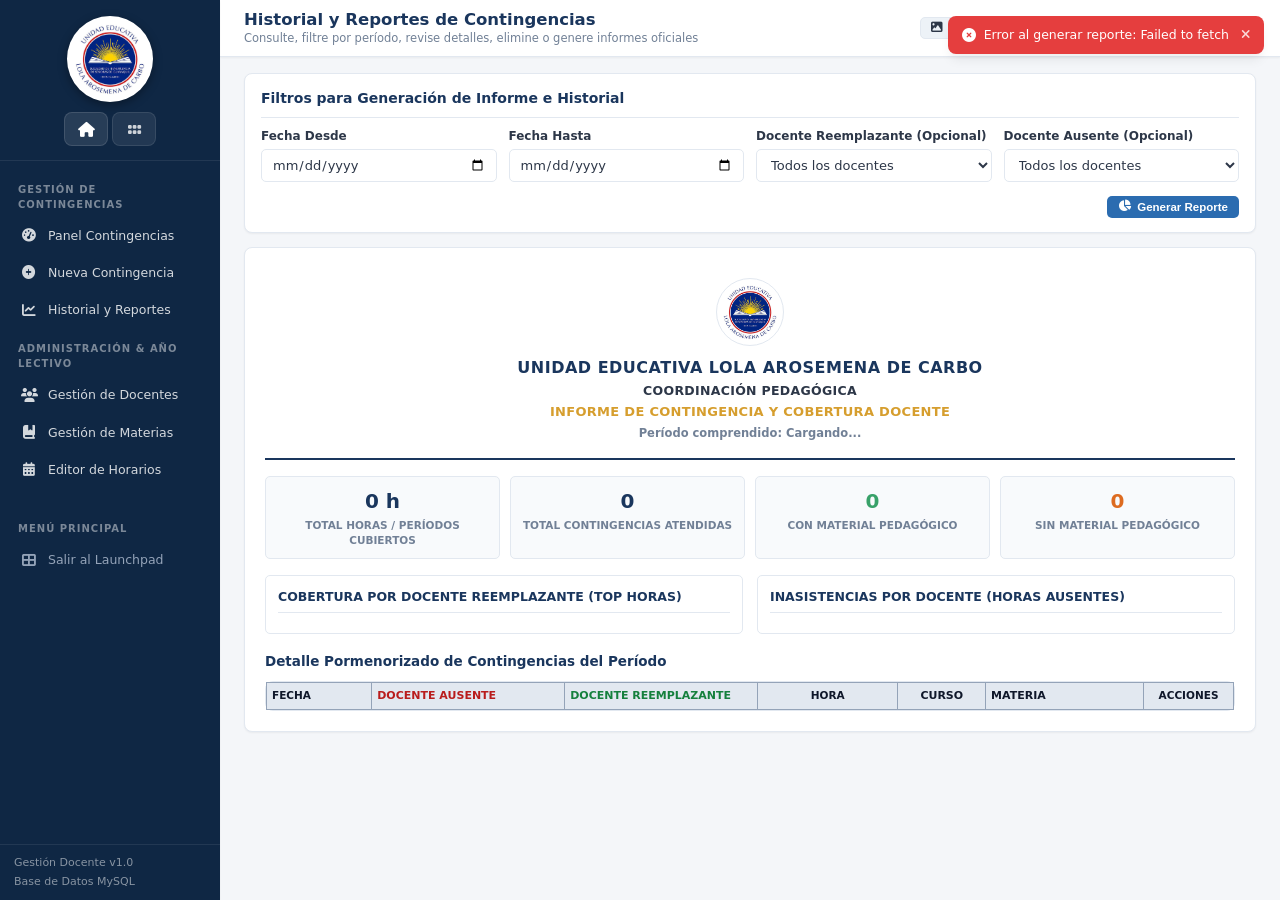
<file: frontend/reportes.html>
<!DOCTYPE html>
<html lang="es">
<head>
  <meta charset="UTF-8">
  <meta name="viewport" content="width=device-width, initial-scale=1.0">
  <title>Historial y Reportes de Contingencias | SBSG</title>
  <link rel="stylesheet" href="https://cdnjs.cloudflare.com/ajax/libs/font-awesome/6.5.1/css/all.min.css">
  <link rel="stylesheet" href="css/main.css?v=2.5">
  <link rel="stylesheet" href="css/layout.css?v=2.5">
  <link rel="stylesheet" href="css/forms.css?v=2.5">
  <link rel="stylesheet" href="css/tables.css?v=2.5">
  <link rel="stylesheet" href="css/report.css?v=2.5">
</head>
<body>
  <div class="app-wrapper">
    <!-- Sidebar Navigation Centralizado -->
    <aside id="app-sidebar" class="sidebar no-print"></aside>

    <!-- Main Content -->
    <main class="main-content">
      <header class="top-bar no-print">
        <div class="page-title-group">
          <h1>Historial y Reportes de Contingencias</h1>
          <p>Consulte, filtre por período, revise detalles, elimine o genere informes oficiales</p>
        </div>
        <div class="top-bar-actions">
          <button type="button" id="btn-generar-imagen" class="btn btn-secondary btn-sm" style="display:inline-flex; align-items:center; gap:6px;">
            <i class="fa-solid fa-image"></i> Generar como Imagen
          </button>
          <button type="button" id="btn-imprimir-reporte" class="btn btn-secondary btn-sm" style="display:inline-flex; align-items:center; gap:6px;">
            <i class="fa-solid fa-file-pdf"></i> Imprimir / Guardar PDF
          </button>
        </div>
      </header>

      <div class="content-container">
        
        <!-- Tarjeta de Filtros de Reporte / Historial -->
        <div class="card no-print">
          <div class="card-header">
            <div class="card-title">Filtros para Generación de Informe e Historial</div>
          </div>

          <div class="form-grid">
            <div class="form-group">
              <label class="form-label" for="rep-fecha-inicio">Fecha Desde</label>
              <input type="date" id="rep-fecha-inicio" class="form-control">
            </div>

            <div class="form-group">
              <label class="form-label" for="rep-fecha-fin">Fecha Hasta</label>
              <input type="date" id="rep-fecha-fin" class="form-control">
            </div>

            <div class="form-group">
              <label class="form-label" for="rep-docente-reemplazo">Docente Reemplazante (Opcional)</label>
              <select id="rep-docente-reemplazo" class="form-control">
                <option value="">Todos los docentes</option>
              </select>
            </div>

            <div class="form-group">
              <label class="form-label" for="rep-docente-ausente">Docente Ausente (Opcional)</label>
              <select id="rep-docente-ausente" class="form-control">
                <option value="">Todos los docentes</option>
              </select>
            </div>
          </div>

          <div style="margin-top: 14px; display: flex; justify-content: flex-end;">
            <button type="button" id="btn-consultar-reporte" class="btn btn-primary btn-sm" style="display:inline-flex; align-items:center; gap:6px;">
              <i class="fa-solid fa-chart-pie"></i> Generar Reporte
            </button>
          </div>
        </div>

        <!-- Encabezado Institucional para Reporte / Impresión -->
        <div class="card" id="printable-report-card">
          
          <div class="report-header-preview">
            <img src="assets/logo.jpg" alt="Logo Institución" class="report-logo">
            <div class="report-institution-info">
              <h2>UNIDAD EDUCATIVA LOLA AROSEMENA DE CARBO</h2>
              <div class="report-department">COORDINACIÓN PEDAGÓGICA</div>
              <div class="report-title-main">INFORME DE CONTINGENCIA Y COBERTURA DOCENTE</div>
              <p id="report-periodo-text" class="report-periodo">
                Período comprendido: Cargando...
              </p>
            </div>
          </div>

          <!-- Resumen de Horas y Totales KPI -->
          <div class="report-summary-cards">
            <div class="report-stat-box">
              <div class="number" id="kpi-total-horas">0 h</div>
              <div class="desc">Total Horas / Períodos Cubiertos</div>
            </div>

            <div class="report-stat-box">
              <div class="number" id="kpi-total-contingencias">0</div>
              <div class="desc">Total Contingencias Atendidas</div>
            </div>

            <div class="report-stat-box">
              <div class="number" id="kpi-con-recursos" style="color:var(--success);">0</div>
              <div class="desc">Con Material Pedagógico</div>
            </div>

            <div class="report-stat-box">
              <div class="number" id="kpi-sin-recursos" style="color:var(--warning);">0</div>
              <div class="desc">Sin Material Pedagógico</div>
            </div>
          </div>

          <!-- Tablas de Ranking / Resumen por Docente -->
          <div class="rankings-grid">
            <div class="ranking-card">
              <h3>Cobertura por Docente Reemplazante (Top Horas)</h3>
              <div id="ranking-reemplazos-list" class="ranking-list"></div>
            </div>

            <div class="ranking-card">
              <h3>Inasistencias por Docente (Horas Ausentes)</h3>
              <div id="ranking-ausentes-list" class="ranking-list"></div>
            </div>
          </div>

          <!-- Tabla Detallada de Contingencias en el Periodo con Acciones -->
          <div style="margin-top: 16px;">
            <h3 style="font-size: 13.5px; font-weight: 700; color: var(--primary); margin-bottom: 10px;">
              Detalle Pormenorizado de Contingencias del Período
            </h3>
            
            <div class="table-responsive">
              <table class="data-table">
                <thead>
                  <tr>
                    <th>Fecha</th>
                    <th>Docente Ausente</th>
                    <th>Docente Reemplazante</th>
                    <th>Hora</th>
                    <th>Curso</th>
                    <th>Materia</th>
                    <th class="no-print" style="text-align:center; width:90px;">Acciones</th>
                  </tr>
                </thead>
                <tbody id="report-tbody"></tbody>
              </table>
            </div>
          </div>

          <!-- Bloque de Firma Única para Impresión -->
          <div class="signatures-container">
            <div class="signature-line">
              <strong>COORDINACIÓN PEDAGÓGICA</strong>
            </div>
          </div>

        </div>

      </div>
    </main>
  </div>

  <!-- Modal para Ver Detalle Completo de una Contingencia -->
  <div id="modal-detalle-contingencia" class="modal-backdrop">
    <div class="modal-content" style="max-width: 560px;">
      <div class="modal-header">
        <div class="modal-title" style="display:flex; align-items:center; gap:8px;">
          <i class="fa-solid fa-file-lines" style="color:var(--primary-light);"></i>
          <span id="modal-detalle-title">Detalle de Contingencia</span>
        </div>
        <button type="button" class="btn-icon" onclick="window.cerrarModalDetalle()" title="Cerrar" style="background:none; border:none; cursor:pointer; font-size:15px; color:var(--text-muted);">
          <i class="fa-solid fa-xmark"></i>
        </button>
      </div>
      <div class="modal-body" style="padding: 16px;">
        <div style="display: grid; grid-template-columns: 1fr 1fr; gap: 10px; font-size: 12.5px;">
          
          <div style="background:#f8fafc; padding:9px 12px; border-radius:var(--radius-sm); border:1px solid var(--border);">
            <div style="font-size:10.5px; font-weight:700; color:var(--text-muted); text-transform:uppercase; margin-bottom:2px;">Fecha y Día</div>
            <div id="modal-det-fecha" style="font-weight:700; color:var(--primary); font-size:12.5px;">-</div>
          </div>

          <div style="background:#f8fafc; padding:9px 12px; border-radius:var(--radius-sm); border:1px solid var(--border);">
            <div style="font-size:10.5px; font-weight:700; color:var(--text-muted); text-transform:uppercase; margin-bottom:2px;">Hora / Franja</div>
            <div id="modal-det-franja" style="font-weight:700; color:var(--primary); font-size:12.5px;">-</div>
          </div>

          <div style="background:#fef2f2; padding:9px 12px; border-radius:var(--radius-sm); border:1px solid #fecaca;">
            <div style="font-size:10.5px; font-weight:700; color:#991b1b; text-transform:uppercase; margin-bottom:2px;">Docente Ausente</div>
            <div id="modal-det-ausente" style="font-weight:700; color:#991b1b; font-size:12.5px;">-</div>
          </div>

          <div style="background:#f0fdf4; padding:9px 12px; border-radius:var(--radius-sm); border:1px solid #bbf7d0;">
            <div style="font-size:10.5px; font-weight:700; color:#166534; text-transform:uppercase; margin-bottom:2px;">Docente Reemplazante</div>
            <div id="modal-det-reemplazo" style="font-weight:700; color:#166534; font-size:12.5px;">-</div>
          </div>

          <div style="background:#f8fafc; padding:9px 12px; border-radius:var(--radius-sm); border:1px solid var(--border);">
            <div style="font-size:10.5px; font-weight:700; color:var(--text-muted); text-transform:uppercase; margin-bottom:2px;">Curso / Grado</div>
            <div id="modal-det-curso" style="font-weight:700; color:var(--primary); font-size:12.5px;">-</div>
          </div>

          <div style="background:#f8fafc; padding:9px 12px; border-radius:var(--radius-sm); border:1px solid var(--border);">
            <div style="font-size:10.5px; font-weight:700; color:var(--text-muted); text-transform:uppercase; margin-bottom:2px;">Materia / Asignatura</div>
            <div id="modal-det-materia" style="font-weight:700; color:var(--primary); font-size:12.5px;">-</div>
          </div>

          <div style="background:#f8fafc; padding:9px 12px; border-radius:var(--radius-sm); border:1px solid var(--border);">
            <div style="font-size:10.5px; font-weight:700; color:var(--text-muted); text-transform:uppercase; margin-bottom:2px;">¿Dejó Material?</div>
            <div id="modal-det-recursos" style="font-weight:700;">-</div>
          </div>

          <div style="background:#f8fafc; padding:9px 12px; border-radius:var(--radius-sm); border:1px solid var(--border);">
            <div style="font-size:10.5px; font-weight:700; color:var(--text-muted); text-transform:uppercase; margin-bottom:2px;">Períodos / Horas</div>
            <div id="modal-det-periodos" style="font-weight:700; color:var(--primary); font-size:12.5px;">-</div>
          </div>

          <div style="grid-column: 1 / -1; background:#f8fafc; padding:10px 12px; border-radius:var(--radius-sm); border:1px solid var(--border);">
            <div style="font-size:10.5px; font-weight:700; color:var(--text-muted); text-transform:uppercase; margin-bottom:4px;">Motivo / Observación</div>
            <div id="modal-det-obs" style="font-size:12px; color:var(--text-primary); line-height:1.4;">-</div>
          </div>

          <div style="grid-column: 1 / -1; font-size:11px; color:var(--text-muted); text-align:right;">
            Registrado: <span id="modal-det-created">-</span>
          </div>

        </div>
      </div>
      <div class="modal-footer" style="display:flex; justify-content:space-between; align-items:center;">
        <button type="button" id="modal-btn-eliminar" class="btn btn-danger btn-sm" onclick="window.eliminarDesdeModal()" style="display:inline-flex; align-items:center; gap:5px; background:#dc2626; color:#fff; border:none; padding:6px 12px;">
          <i class="fa-solid fa-trash-can"></i> Eliminar Registro
        </button>
        <button type="button" class="btn btn-secondary btn-sm" onclick="window.cerrarModalDetalle()" style="padding:6px 12px;">
          Cerrar
        </button>
      </div>
    </div>
  </div>

  <script src="js/lib/html2canvas.min.js?v=2.6"></script>
  <script src="js/api.js?v=2.6"></script>
  <script src="js/app.js?v=2.6"></script>
  <script src="js/reportes.js?v=2.6"></script>
</body>
</html>
</file>
<file: frontend/css/main.css>
/* ==========================================================
   SISTEMA DE GESTIÓN DE CONTINGENCIAS SBSG - MAIN CSS (COMPACT)
   ========================================================== */

@import url('https://cdnjs.cloudflare.com/ajax/libs/font-awesome/6.5.1/css/all.min.css');

:root {
  --primary: #1a365d;        /* Azul institucional profundo */
  --primary-light: #2b6cb0;  /* Azul interactivo */
  --primary-dark: #0f2744;   /* Azul oscuro */
  --secondary: #d69e2e;      /* Dorado institucional */
  --secondary-light: #ecc94b;
  --accent: #319795;         /* Verde azulado */
  --accent-light: #e6fffa;
  
  --bg-main: #f4f6f9;        /* Fondo general suave */
  --bg-card: #ffffff;        /* Fondo tarjetas */
  --bg-sidebar: #0f2744;     /* Sidebar */
  --text-primary: #2d3748;   /* Texto principal */
  --text-muted: #718096;     /* Texto secundario */
  --text-light: #ffffff;     /* Texto claro */
  
  --border: #e2e8f0;         /* Bordes */
  --border-focus: #3182ce;
  
  --success: #38a169;
  --success-light: #f0fff4;
  --warning: #dd6b20;
  --warning-light: #fffaf0;
  --danger: #e53e3e;
  --danger-light: #fff5f5;
  --info: #3182ce;
  --info-light: #ebf8ff;

  --shadow-sm: 0 1px 2px rgba(0, 0, 0, 0.05);
  --shadow-md: 0 3px 6px -1px rgba(0, 0, 0, 0.08), 0 2px 4px -1px rgba(0, 0, 0, 0.04);
  --shadow-lg: 0 8px 12px -3px rgba(0, 0, 0, 0.08);
  
  --radius-sm: 5px;
  --radius-md: 8px;
  --radius-lg: 12px;
  --radius-full: 9999px;

  --font-family: system-ui, -apple-system, "Segoe UI", Roboto, Helvetica, Arial, sans-serif;
  --transition: all 0.15s ease-in-out;
}

* {
  margin: 0;
  padding: 0;
  box-sizing: border-box;
}

body {
  font-family: var(--font-family);
  background-color: var(--bg-main);
  color: var(--text-primary);
  line-height: 1.45;
  font-size: 13.5px;
  -webkit-font-smoothing: antialiased;
}

a {
  color: var(--primary-light);
  text-decoration: none;
  transition: var(--transition);
}

a:hover {
  color: var(--primary-dark);
}

/* Toast Notifications */
#toast-container {
  position: fixed;
  top: 16px;
  right: 16px;
  z-index: 9999;
  display: flex;
  flex-direction: column;
  gap: 8px;
}

.toast {
  min-width: 260px;
  max-width: 380px;
  padding: 10px 14px;
  border-radius: var(--radius-md);
  color: #fff;
  box-shadow: var(--shadow-lg);
  font-size: 12.5px;
  font-weight: 500;
  animation: slideIn 0.25s ease-out;
  display: flex;
  align-items: center;
  justify-content: space-between;
}

.toast-success { background-color: var(--success); }
.toast-error { background-color: var(--danger); }
.toast-info { background-color: var(--info); }
.toast-warning { background-color: var(--warning); color: #fff; }

@keyframes slideIn {
  from { transform: translateX(100%); opacity: 0; }
  to { transform: translateX(0); opacity: 1; }
}
</file>
<file: frontend/css/layout.css>
/* ==========================================================
   SISTEMA DE GESTIÓN DE CONTINGENCIAS SBSG - LAYOUT CSS (COMPACT & SECTIONED)
   ========================================================== */

.app-wrapper {
  display: flex;
  min-height: 100vh;
}

/* Sidebar Compact & Sectioned */
.sidebar {
  width: 220px;
  background-color: var(--bg-sidebar);
  color: var(--text-light);
  display: flex;
  flex-direction: column;
  flex-shrink: 0;
  box-shadow: var(--shadow-sm);
  position: sticky;
  top: 0;
  height: 100vh;
  z-index: 100;
  overflow-y: auto;
}

.sidebar-header {
  padding: 16px 14px 14px 14px;
  display: flex;
  flex-direction: column;
  align-items: center;
  justify-content: center;
  border-bottom: 1px solid rgba(255, 255, 255, 0.08);
}

.sidebar-logo-wrapper {
  display: flex;
  align-items: center;
  justify-content: center;
  text-decoration: none;
}

.sidebar-logo {
  width: 86px;
  height: 86px;
  border-radius: 50%;
  object-fit: cover;
  background-color: #fff;
  padding: 3px;
  box-shadow: 0 3px 10px rgba(0, 0, 0, 0.35);
  transition: transform 0.2s ease;
}

.sidebar-logo:hover {
  transform: scale(1.05);
}

.sidebar-home-bar {
  display: flex;
  justify-content: center;
  margin-top: 10px;
  width: 100%;
}

.btn-home-icon {
  display: inline-flex;
  align-items: center;
  justify-content: center;
  width: 44px;
  height: 34px;
  border-radius: var(--radius-md);
  background-color: rgba(255, 255, 255, 0.1);
  color: #ffffff;
  font-size: 15px;
  line-height: 1;
  transition: var(--transition);
  text-decoration: none;
  border: 1px solid rgba(255, 255, 255, 0.12);
}

.btn-home-icon:hover {
  background-color: var(--primary-light);
  color: #ffffff;
  transform: translateY(-1px);
}

.btn-home-icon.active {
  background-color: var(--primary-light);
  color: #ffffff;
  border-color: rgba(255, 255, 255, 0.3);
}

.sidebar-nav {
  padding: 10px 8px;
  display: flex;
  flex-direction: column;
  gap: 3px;
  flex-grow: 1;
}

.sidebar-section-title {
  font-size: 10px;
  font-weight: 700;
  color: rgba(255, 255, 255, 0.45);
  text-transform: uppercase;
  letter-spacing: 1px;
  padding: 12px 10px 4px 10px;
}

.nav-item {
  display: flex;
  align-items: center;
  gap: 10px;
  padding: 8px 12px;
  border-radius: var(--radius-sm);
  color: rgba(255, 255, 255, 0.82);
  font-weight: 500;
  font-size: 12.5px;
  transition: background-color 0.15s ease, color 0.15s ease;
  text-decoration: none;
  background-color: transparent;
}

.nav-item:hover {
  background-color: rgba(255, 255, 255, 0.14);
  color: #ffffff;
}

.nav-item.active {
  background-color: transparent;
  color: rgba(255, 255, 255, 0.85);
  font-weight: 500;
}

.nav-icon {
  font-size: 13.5px;
  width: 18px;
  display: inline-flex;
  align-items: center;
  justify-content: center;
  text-align: center;
  flex-shrink: 0;
}

.sidebar-footer {
  padding: 10px 14px;
  border-top: 1px solid rgba(255, 255, 255, 0.08);
  font-size: 11px;
  color: rgba(255, 255, 255, 0.5);
  display: flex;
  flex-direction: column;
  gap: 3px;
}

/* Main Content Area */
.main-content {
  flex-grow: 1;
  display: flex;
  flex-direction: column;
  min-width: 0;
}

.top-bar {
  background-color: var(--bg-card);
  border-bottom: 1px solid var(--border);
  padding: 10px 24px;
  display: flex;
  align-items: center;
  justify-content: space-between;
  box-shadow: var(--shadow-sm);
  position: sticky;
  top: 0;
  z-index: 90;
}

.page-title-group h1 {
  font-size: 16.5px;
  font-weight: 700;
  color: var(--primary);
  line-height: 1.2;
}

.page-title-group p {
  font-size: 11.5px;
  color: var(--text-muted);
}

.top-bar-actions {
  display: flex;
  align-items: center;
  gap: 8px;
}

.content-container {
  padding: 16px 24px;
  flex-grow: 1;
  max-width: 1440px;
  width: 100%;
  margin: 0 auto;
}

/* Card Components */
.card {
  background-color: var(--bg-card);
  border: 1px solid var(--border);
  border-radius: var(--radius-md);
  box-shadow: var(--shadow-sm);
  padding: 14px 16px;
  margin-bottom: 14px;
}

.card-header {
  display: flex;
  align-items: center;
  justify-content: space-between;
  margin-bottom: 10px;
  padding-bottom: 8px;
  border-bottom: 1px solid var(--border);
}

.card-title {
  font-size: 14px;
  font-weight: 600;
  color: var(--primary);
}

/* Metrics Grid Compact */
.metrics-grid {
  display: grid;
  grid-template-columns: repeat(auto-fit, minmax(170px, 1fr));
  gap: 12px;
  margin-bottom: 14px;
}

.stat-card {
  background-color: var(--bg-card);
  border: 1px solid var(--border);
  border-radius: var(--radius-md);
  padding: 10px 12px;
  box-shadow: var(--shadow-sm);
  display: flex;
  align-items: center;
  gap: 10px;
  transition: var(--transition);
}

.stat-card:hover {
  transform: translateY(-1px);
  box-shadow: var(--shadow-md);
}

.stat-icon {
  width: 36px;
  height: 36px;
  border-radius: var(--radius-sm);
  display: flex;
  align-items: center;
  justify-content: center;
  font-size: 17px;
  flex-shrink: 0;
}

.icon-blue { background-color: #ebf8ff; color: #3182ce; }
.icon-gold { background-color: #fefcbf; color: #d69e2e; }
.icon-green { background-color: #f0fff4; color: #38a169; }
.icon-purple { background-color: #faf5ff; color: #805ad5; }

.stat-info {
  display: flex;
  flex-direction: column;
}

.stat-label {
  font-size: 11px;
  color: var(--text-muted);
  font-weight: 500;
}

.stat-value {
  font-size: 17px;
  font-weight: 700;
  color: var(--primary);
  line-height: 1.2;
}

/* Modal Window */
.modal-backdrop {
  position: fixed;
  top: 0;
  left: 0;
  width: 100%;
  height: 100%;
  background: rgba(0, 0, 0, 0.45);
  display: none;
  align-items: center;
  justify-content: center;
  z-index: 1000;
  backdrop-filter: blur(2px);
}

.modal-content {
  background: #fff;
  border-radius: var(--radius-md);
  max-width: 500px;
  width: 90%;
  box-shadow: var(--shadow-lg);
  overflow: hidden;
  animation: modalFadeIn 0.2s ease-out;
}

.modal-header {
  padding: 12px 16px;
  background: var(--bg-main);
  border-bottom: 1px solid var(--border);
  display: flex;
  justify-content: space-between;
  align-items: center;
}

.modal-title {
  font-size: 14px;
  font-weight: 700;
  color: var(--primary);
}

.modal-body {
  padding: 16px;
}

.modal-footer {
  padding: 10px 16px;
  background: var(--bg-main);
  border-top: 1px solid var(--border);
  display: flex;
  justify-content: flex-end;
  gap: 8px;
}

@keyframes modalFadeIn {
  from { opacity: 0; transform: scale(0.96); }
  to { opacity: 1; transform: scale(1); }
}

/* Interactive Schedule Grid Slot */
.slot-cell {
  cursor: pointer;
  user-select: none;
  transition: var(--transition);
  padding: 6px 4px;
  text-align: center;
  border-radius: var(--radius-sm);
}

.slot-cell:hover {
  filter: brightness(0.95);
}

.slot-cell.is-free {
  background-color: var(--accent-light);
  color: var(--accent);
  font-weight: 700;
  border: 1px solid #b2f5ea;
}

.slot-cell.is-busy {
  background-color: #f7fafc;
  color: #a0aec0;
  border: 1px dashed var(--border);
  font-size: 11px;
}

/* Responsive */
@media (max-width: 900px) {
  .app-wrapper {
    flex-direction: column;
  }
  .sidebar {
    width: 100%;
    height: auto;
    position: relative;
  }
  .content-container {
    padding: 12px;
  }
  .top-bar {
    padding: 10px 14px;
  }
}
</file>
<file: frontend/css/forms.css>
/* ==========================================================
   SISTEMA DE GESTIÓN DE CONTINGENCIAS SBSG - FORMS CSS (COMPACT)
   ========================================================== */

.form-grid {
  display: grid;
  grid-template-columns: repeat(auto-fit, minmax(220px, 1fr));
  gap: 12px;
}

.form-group {
  display: flex;
  flex-direction: column;
  gap: 4px;
}

.form-group.full-width {
  grid-column: 1 / -1;
}

.form-label {
  font-size: 12px;
  font-weight: 600;
  color: var(--text-primary);
  display: flex;
  align-items: center;
  gap: 4px;
}

.form-label .required {
  color: var(--danger);
}

.form-control {
  width: 100%;
  padding: 7px 10px;
  font-size: 13px;
  font-family: inherit;
  border: 1px solid var(--border);
  border-radius: var(--radius-sm);
  background-color: #fff;
  color: var(--text-primary);
  transition: var(--transition);
  outline: none;
}

.form-control:focus {
  border-color: var(--border-focus);
  box-shadow: 0 0 0 2px rgba(49, 130, 206, 0.15);
}

.form-control:disabled, .form-control[readonly] {
  background-color: #edf2f7;
  cursor: not-allowed;
}

textarea.form-control {
  min-height: 60px;
  resize: vertical;
}

/* Radio / Toggle Group */
.radio-group {
  display: flex;
  gap: 14px;
  align-items: center;
  margin-top: 2px;
}

.radio-label {
  display: flex;
  align-items: center;
  gap: 6px;
  font-size: 13px;
  font-weight: 500;
  cursor: pointer;
}

/* Buttons Compact */
.btn {
  display: inline-flex;
  align-items: center;
  justify-content: center;
  gap: 6px;
  padding: 7px 14px;
  font-size: 13px;
  font-weight: 600;
  border-radius: var(--radius-sm);
  border: 1px solid transparent;
  cursor: pointer;
  transition: var(--transition);
  text-decoration: none;
}

.btn-primary {
  background-color: var(--primary-light);
  color: #ffffff;
}

.btn-primary:hover {
  background-color: var(--primary);
  box-shadow: var(--shadow-sm);
}

.btn-secondary {
  background-color: #edf2f7;
  color: var(--text-primary);
  border-color: var(--border);
}

.btn-secondary:hover {
  background-color: #e2e8f0;
}

.btn-success {
  background-color: var(--success);
  color: #ffffff;
}

.btn-success:hover {
  background-color: #2f855a;
}

.btn-danger {
  background-color: var(--danger);
  color: #ffffff;
}

.btn-danger:hover {
  background-color: #c53030;
}

.btn-sm {
  padding: 4px 10px;
  font-size: 11.5px;
}

.btn-lg {
  padding: 9px 18px;
  font-size: 13.5px;
}

/* Candidate Replacement Cards List Compact */
.candidates-container {
  margin-top: 12px;
  border: 1px solid var(--border);
  border-radius: var(--radius-md);
  background-color: #f8fafc;
  padding: 12px;
}

.candidates-header {
  display: flex;
  align-items: center;
  justify-content: space-between;
  margin-bottom: 8px;
  font-size: 13px;
  font-weight: 600;
  color: var(--primary);
}

.candidates-list {
  display: flex;
  flex-direction: column;
  gap: 6px;
  max-height: 360px;
  overflow-y: auto;
  padding-right: 4px;
}

/* ==========================================================
   CANDIDATE CARDS & LISTADO MULTI-HORA (SIMETRÍA & CUADRATURA PERFECTA)
   ========================================================== */

/* Tarjetas de Clases (Lado Izquierdo) */
.clase-item-card {
  border: 1.5px solid var(--border);
  border-radius: var(--radius-sm);
  padding: 8px 12px;
  margin-bottom: 6px;
  background-color: #ffffff;
  display: grid;
  grid-template-columns: 20px 110px 1fr 180px;
  align-items: center;
  gap: 10px;
  min-height: 52px;
  box-sizing: border-box;
  transition: var(--transition);
  cursor: pointer;
}

.clase-item-card:hover {
  border-color: #cbd5e1;
  background-color: #f8fafc;
}

.clase-item-card.is-active {
  border-color: var(--primary-light) !important;
  background-color: #eff6ff !important;
  box-shadow: 0 0 0 2px rgba(43, 108, 176, 0.25);
}

.clase-item-card.is-assigned {
  border-left: 4px solid var(--success) !important;
}

.clase-item-card.is-unassigned {
  border-left: 4px solid var(--warning) !important;
}

.clase-item-card.is-unchecked {
  opacity: 0.45;
  background-color: #f8fafc;
  border-left: 4px solid #cbd5e1 !important;
}

.clase-chk-col {
  display: flex;
  align-items: center;
  justify-content: center;
}

.clase-time-box {
  background-color: #f1f5f9;
  border: 1px solid #e2e8f0;
  border-radius: var(--radius-sm);
  padding: 3px 6px;
  text-align: center;
  display: flex;
  flex-direction: column;
  justify-content: center;
  width: 110px;
  box-sizing: border-box;
}

.clase-time-num {
  font-weight: 800;
  font-size: 11px;
  color: var(--primary);
  white-space: nowrap;
}

.clase-time-hour {
  font-size: 10px;
  color: var(--text-muted);
  white-space: nowrap;
}

.clase-details {
  display: flex;
  flex-direction: column;
  gap: 2px;
  min-width: 0;
  overflow: hidden;
}

.clase-materia-title {
  font-size: 12.5px;
  font-weight: 700;
  color: var(--primary);
  white-space: nowrap;
  overflow: hidden;
  text-overflow: ellipsis;
}

.clase-curso-sub {
  font-size: 11px;
  color: var(--text-muted);
  display: flex;
  align-items: center;
  gap: 5px;
  white-space: nowrap;
  overflow: hidden;
}

.clase-right-action {
  display: flex;
  align-items: center;
  justify-content: flex-end;
  min-width: 180px;
}

.reemplazo-assigned-tag {
  background-color: #f0fdf4;
  border: 1px solid #bbf7d0;
  color: #166534;
  padding: 4px 8px;
  border-radius: var(--radius-sm);
  font-size: 11.5px;
  font-weight: 700;
  display: inline-flex;
  align-items: center;
  justify-content: space-between;
  gap: 6px;
  width: 100%;
  box-sizing: border-box;
}

.reemplazo-assigned-name {
  white-space: nowrap;
  overflow: hidden;
  text-overflow: ellipsis;
  flex-grow: 1;
}

.reemplazo-pending-tag {
  background-color: #fffbeb;
  border: 1px dashed #fcd34d;
  color: #b45309;
  padding: 4px 8px;
  border-radius: var(--radius-sm);
  font-size: 11.5px;
  font-weight: 600;
  display: inline-flex;
  align-items: center;
  justify-content: center;
  gap: 6px;
  width: 100%;
  box-sizing: border-box;
}

/* Tarjetas de Docentes Candidatos (Lado Derecho) */
.candidate-card {
  border: 1.5px solid var(--border);
  border-radius: var(--radius-sm);
  padding: 8px 12px;
  margin-bottom: 6px;
  background-color: #ffffff;
  display: grid;
  grid-template-columns: 1fr 88px;
  align-items: center;
  gap: 8px;
  min-height: 52px;
  box-sizing: border-box;
  transition: var(--transition);
  cursor: pointer;
}

.candidate-card:hover {
  border-color: var(--primary-light);
  box-shadow: var(--shadow-sm);
}

.candidate-card.selected {
  border-color: var(--primary-light);
  background-color: #eff6ff;
  box-shadow: 0 0 0 1.5px var(--primary-light);
}

.candidate-card.disabled {
  opacity: 0.5;
  background-color: #edf2f7;
  cursor: not-allowed;
}

.candidate-main {
  display: flex;
  flex-direction: column;
  gap: 3px;
  min-width: 0;
  overflow: hidden;
}

.candidate-name {
  font-size: 12px;
  font-weight: 700;
  color: var(--text-primary);
  white-space: nowrap;
  overflow: hidden;
  text-overflow: ellipsis;
}

.candidate-badge-group {
  display: flex;
  align-items: center;
  gap: 4px;
  flex-wrap: nowrap;
  overflow: hidden;
}

.badge {
  display: inline-flex;
  align-items: center;
  padding: 1.5px 6px;
  border-radius: var(--radius-full);
  font-size: 9.5px;
  font-weight: 600;
  white-space: nowrap;
}

.badge-available {
  background-color: var(--success-light);
  color: var(--success);
  border: 1px solid #c6f6d5;
}

.badge-busy {
  background-color: var(--danger-light);
  color: var(--danger);
  border: 1px solid #fed7d7;
}

.badge-class {
  background-color: #edf2f7;
  color: var(--text-muted);
  border: 1px solid var(--border);
}

.badge-workload {
  background-color: #fefcbf;
  color: #b7791f;
  font-size: 9.5px;
}

.btn-select-candidate {
  padding: 5px 8px;
  font-size: 11.5px;
  font-weight: 600;
  border-radius: var(--radius-sm);
  background-color: var(--primary-light);
  color: #fff;
  border: none;
  cursor: pointer;
  transition: var(--transition);
  width: 100%;
  text-align: center;
  white-space: nowrap;
}

.btn-select-candidate:hover {
  background-color: var(--primary);
}

.candidate-card.selected .btn-select-candidate {
  background-color: var(--success);
}
</file>
<file: frontend/css/tables.css>
/* ==========================================================
   SISTEMA DE GESTIÓN DE CONTINGENCIAS SBSG - TABLES CSS (COMPACT)
   ========================================================== */

.table-responsive {
  width: 100%;
  overflow-x: auto;
  border-radius: var(--radius-md);
  border: 1px solid var(--border);
  background-color: #fff;
}

.data-table {
  width: 100%;
  border-collapse: collapse;
  text-align: left;
  font-size: 12.5px;
}

.data-table th {
  background-color: #f8fafc;
  color: var(--primary);
  font-weight: 700;
  padding: 8px 10px;
  border-bottom: 2px solid var(--border);
  white-space: nowrap;
  font-size: 12px;
}

.data-table td {
  padding: 8px 10px;
  border-bottom: 1px solid var(--border);
  color: var(--text-primary);
  vertical-align: middle;
}

.data-table tbody tr:hover {
  background-color: #f7fafc;
}

.data-table tbody tr:last-child td {
  border-bottom: none;
}

/* Specific Column Styles for Standard 2-Line Teacher Names and Crisp Time Slots */
.col-fecha {
  white-space: nowrap;
  min-width: 95px;
}

.col-docente {
  min-width: 170px;
  max-width: 220px;
  font-size: 12px;
  line-height: 1.3;
  font-weight: 600;
  word-break: normal;
}

.col-docente-ausente {
  color: var(--danger);
}

.col-docente-reemplazo {
  color: var(--success);
}

.col-franja {
  text-align: center;
  white-space: nowrap;
  min-width: 110px;
}

.badge-franja {
  display: inline-block;
  padding: 3px 8px;
  border-radius: var(--radius-sm);
  background-color: #edf2f7;
  color: var(--primary);
  border: 1px solid #e2e8f0;
  font-size: 11.5px;
  font-weight: 600;
  letter-spacing: 0.2px;
  white-space: nowrap;
  line-height: 1.2;
}

.col-curso {
  white-space: nowrap;
  font-size: 12px;
}

.col-materia {
  min-width: 130px;
  max-width: 180px;
  font-size: 12px;
  line-height: 1.25;
}

.col-obs {
  max-width: 220px;
  font-size: 11.5px;
  color: var(--text-primary);
  line-height: 1.25;
}

/* Filter Bar Compact */
.filter-bar {
  display: flex;
  flex-wrap: wrap;
  gap: 10px;
  align-items: flex-end;
  margin-bottom: 14px;
  background-color: #f8fafc;
  padding: 10px 14px;
  border-radius: var(--radius-md);
  border: 1px solid var(--border);
}

.filter-item {
  display: flex;
  flex-direction: column;
  gap: 3px;
  min-width: 140px;
  flex-grow: 1;
}

.filter-item label {
  font-size: 11px;
  font-weight: 600;
  color: var(--text-muted);
}

/* Pagination Compact */
.pagination-container {
  display: flex;
  align-items: center;
  justify-content: space-between;
  padding: 10px 14px;
  border-top: 1px solid var(--border);
  background-color: #fff;
}

.pagination-info {
  font-size: 12px;
  color: var(--text-muted);
}

.pagination-buttons {
  display: flex;
  gap: 4px;
}

.page-btn {
  padding: 4px 10px;
  font-size: 12px;
  border: 1px solid var(--border);
  background-color: #fff;
  border-radius: var(--radius-sm);
  cursor: pointer;
  transition: var(--transition);
}

.page-btn:hover:not(:disabled) {
  background-color: #edf2f7;
  border-color: #cbd5e0;
}

.page-btn.active {
  background-color: var(--primary-light);
  color: #fff;
  border-color: var(--primary-light);
}

.page-btn:disabled {
  opacity: 0.5;
  cursor: not-allowed;
}

/* Table Badges Compact */
.badge-si {
  background-color: var(--success-light);
  color: var(--success);
  font-weight: 700;
}

.badge-no {
  background-color: #edf2f7;
  color: var(--text-muted);
  font-weight: 600;
}

.badge-periodos {
  background-color: #ebf8ff;
  color: #2b6cb0;
  font-weight: 700;
}

/* Action Icons */
.btn-icon {
  background: none;
  border: none;
  font-size: 14px;
  cursor: pointer;
  padding: 4px;
  border-radius: var(--radius-sm);
  transition: var(--transition);
  color: var(--text-muted);
}

.btn-icon:hover {
  color: var(--danger);
  background-color: var(--danger-light);
}

/* Schedule Matrix Table & Cells - Equal Size and Alignment */
.schedule-matrix-table {
  table-layout: fixed;
  width: 100%;
  min-width: 820px;
}

.schedule-matrix-table th,
.schedule-matrix-table td {
  padding: 4px;
  vertical-align: middle;
  box-sizing: border-box;
}

.schedule-matrix-table th:first-child,
.schedule-matrix-table td:first-child {
  width: 135px;
  min-width: 135px;
  max-width: 135px;
  text-align: center;
}

.schedule-matrix-table th:not(:first-child),
.schedule-matrix-table td:not(:first-child) {
  width: calc((100% - 135px) / 5);
  min-width: 125px;
}

.badge-franja-card {
  display: flex;
  flex-direction: column;
  align-items: center;
  justify-content: center;
  padding: 6px 4px;
  height: 68px;
  background-color: #f1f5f9;
  border: 1.5px solid #cbd5e1;
  border-radius: 6px;
  box-sizing: border-box;
  width: 100%;
}

.franja-hora-num {
  font-weight: 700;
  font-size: 11.5px;
  color: var(--primary);
  margin-bottom: 2px;
}

.franja-hora-time {
  font-size: 10.5px;
  color: #64748b;
  font-weight: 600;
}

.slot-cell {
  display: flex;
  flex-direction: column;
  align-items: center;
  justify-content: space-between;
  padding: 6px 8px;
  height: 68px;
  min-height: 68px;
  max-height: 68px;
  box-sizing: border-box;
  border-radius: 6px;
  cursor: pointer;
  transition: all 0.15s ease;
  font-size: 11.5px;
  text-align: center;
  line-height: 1.2;
  overflow: hidden;
  width: 100%;
}

.slot-cell:hover {
  transform: translateY(-1px);
  box-shadow: 0 2px 6px rgba(0,0,0,0.12);
  filter: brightness(0.97);
}

.slot-cell.is-free {
  background-color: #f0fdf4;
  border: 1.5px solid #86efac;
  color: #166534;
}

.slot-cell.is-class {
  background-color: #eff6ff;
  border: 1.5px solid #93c5fd;
  color: #1e40af;
}

.slot-cell.is-busy {
  background-color: #f8fafc;
  border: 1.5px solid #cbd5e1;
  color: #475569;
}

.slot-header-content {
  display: flex;
  flex-direction: column;
  align-items: center;
  justify-content: center;
  flex: 1;
  width: 100%;
  overflow: hidden;
  padding: 1px 0;
}

.slot-title {
  font-weight: 700;
  font-size: 11px;
  line-height: 1.15;
  text-align: center;
  max-width: 100%;
  display: -webkit-box;
  -webkit-line-clamp: 2;
  -webkit-box-orient: vertical;
  overflow: hidden;
  word-break: normal;
  overflow-wrap: break-word;
}

.slot-sub {
  font-size: 10.5px;
  color: #475569;
  white-space: nowrap;
  overflow: hidden;
  text-overflow: ellipsis;
  max-width: 100%;
  margin-top: 1px;
}

.slot-badge-free,
.slot-badge-class {
  display: inline-block;
  font-size: 9.5px;
  font-weight: 700;
  padding: 2px 7px;
  border-radius: 4px;
  white-space: nowrap;
  letter-spacing: 0.3px;
  margin-top: auto;
}

.slot-badge-free {
  background: #16a34a;
  color: #fff;
}

.slot-badge-class {
  background: #2563eb;
  color: #fff;
}
</file>
<file: frontend/css/report.css>
/* ==========================================================
   SISTEMA DE GESTIÓN DE CONTINGENCIAS SBSG - REPORT CSS
   ========================================================== */

/* Contenedor del Reporte Formal */
#printable-report-card {
  background-color: #ffffff;
  padding: 20px;
  border-radius: var(--radius-md);
  box-shadow: var(--shadow-sm);
  border: 1px solid var(--border);
}

.report-header-preview {
  display: flex;
  flex-direction: column;
  align-items: center;
  justify-content: center;
  text-align: center;
  gap: 6px;
  padding: 10px 0 16px 0;
  border-bottom: 2px solid var(--primary);
  margin-bottom: 16px;
}

.report-logo {
  width: 68px;
  height: 68px;
  object-fit: cover;
  border-radius: 50%;
  background-color: #fff;
  border: 1px solid var(--border);
  padding: 2px;
  margin-bottom: 4px;
}

.report-institution-info {
  text-align: center;
  width: 100%;
}

.report-institution-info h2 {
  font-size: 16px;
  font-weight: 800;
  color: var(--primary);
  text-transform: uppercase;
  margin-bottom: 3px;
  letter-spacing: 0.5px;
}

.report-institution-info .report-department {
  font-size: 12.5px;
  font-weight: 700;
  color: var(--text-primary);
  text-transform: uppercase;
  margin-bottom: 3px;
  letter-spacing: 0.3px;
}

.report-institution-info .report-title-main {
  font-size: 13px;
  font-weight: 700;
  color: var(--secondary);
  margin-top: 2px;
  margin-bottom: 3px;
  text-transform: uppercase;
  letter-spacing: 0.3px;
}

.report-institution-info .report-periodo {
  font-size: 11.5px;
  font-weight: 600;
  color: var(--text-muted);
  margin-top: 3px;
}

/* Tarjetas KPI de Resumen */
.report-summary-cards {
  display: grid;
  grid-template-columns: repeat(4, 1fr);
  gap: 10px;
  margin-bottom: 16px;
}

@media (max-width: 768px) {
  .report-summary-cards {
    grid-template-columns: repeat(2, 1fr);
  }
}

.report-stat-box {
  background-color: #f8fafc;
  border: 1px solid var(--border);
  border-radius: var(--radius-sm);
  padding: 10px 8px;
  text-align: center;
}

.report-stat-box .number {
  font-size: 20px;
  font-weight: 800;
  color: var(--primary);
}

.report-stat-box .desc {
  font-size: 10.5px;
  font-weight: 600;
  color: var(--text-muted);
  text-transform: uppercase;
  margin-top: 2px;
}

/* Grilla de Rankings Institucionales */
.rankings-grid {
  display: grid;
  grid-template-columns: 1fr 1fr;
  gap: 14px;
  margin-bottom: 18px;
}

@media (max-width: 900px) {
  .rankings-grid {
    grid-template-columns: 1fr;
  }
}

.ranking-card {
  background-color: #ffffff;
  border: 1px solid var(--border);
  border-radius: var(--radius-sm);
  padding: 12px;
}

.ranking-card h3 {
  font-size: 12.5px;
  font-weight: 700;
  color: var(--primary);
  margin-bottom: 8px;
  border-bottom: 1px solid var(--border);
  padding-bottom: 5px;
  text-transform: uppercase;
}

.ranking-list {
  display: flex;
  flex-direction: column;
  gap: 4px;
}

.ranking-row {
  display: flex;
  align-items: center;
  justify-content: space-between;
  padding: 5px 8px;
  background-color: #f8fafc;
  border-radius: 4px;
  font-size: 11.5px;
}

.ranking-row .name {
  font-weight: 600;
  color: var(--text-primary);
}

.ranking-row .hours {
  font-weight: 700;
  color: var(--primary-light);
}

/* Tabla del Reporte: Adaptada al 100% de Ancho con Recuadros de División Claros */
#printable-report-card .table-responsive {
  overflow: visible !important;
  width: 100% !important;
}

#printable-report-card .data-table {
  width: 100% !important;
  table-layout: fixed !important;
  border-collapse: collapse !important;
  font-size: 11px;
  border: 1.5px solid #64748b !important;
}

#printable-report-card .data-table th,
#printable-report-card .data-table td {
  padding: 6px 5px !important;
  vertical-align: middle;
  line-height: 1.3;
  word-break: break-word;
  overflow-wrap: break-word;
  border: 1px solid #94a3b8 !important;
}

#printable-report-card .data-table th {
  background-color: #e2e8f0 !important;
  color: #0f172a;
  font-weight: 700;
  font-size: 10.5px;
  text-transform: uppercase;
}

#printable-report-card .data-table tr:nth-child(even) td {
  background-color: #f8fafc;
}

/* Distribución exacta de columnas (Total = 100%) — 6 columnas */
#printable-report-card .data-table th:nth-child(1),
#printable-report-card .data-table td:nth-child(1) { width: 12%; font-size: 10.5px; font-weight: 600; } /* Fecha */

#printable-report-card .data-table th:nth-child(2),
#printable-report-card .data-table td:nth-child(2) { width: 22%; font-weight: 700; color: #b91c1c; font-size: 11px; } /* Docente Ausente */

#printable-report-card .data-table th:nth-child(3),
#printable-report-card .data-table td:nth-child(3) { width: 22%; font-weight: 700; color: #15803d; font-size: 11px; } /* Docente Reemplazo */

#printable-report-card .data-table th:nth-child(4),
#printable-report-card .data-table td:nth-child(4) { width: 16%; text-align: center; font-size: 10.5px; } /* Hora */

#printable-report-card .data-table th:nth-child(5),
#printable-report-card .data-table td:nth-child(5) { width: 10%; text-align: center; font-size: 11px; font-weight: 600; } /* Curso */

#printable-report-card .data-table th:nth-child(6),
#printable-report-card .data-table td:nth-child(6) { width: 18%; font-size: 11px; } /* Materia */

#printable-report-card .badge-franja {
  font-size: 10px !important;
  padding: 2px 5px !important;
  background-color: #f1f5f9;
  border: 1px solid #cbd5e1;
  display: inline-block;
  white-space: nowrap;
  font-weight: 600;
  border-radius: 4px;
}

/* Firmas institucionales */
.signatures-container {
  display: none;
}

/* ==========================================================
   ESTILOS ESPECÍFICOS DE IMPRESIÓN Y PDF
   ========================================================== */
@media print {
  @page {
    size: A4 portrait;
    margin: 8mm 8mm 8mm 8mm;
  }

  body {
    background-color: #ffffff !important;
    color: #000000 !important;
    font-size: 9pt;
    -webkit-print-color-adjust: exact;
    print-color-adjust: exact;
  }

  .sidebar, .top-bar, .filter-bar, .no-print, #toast-container, .pagination-container {
    display: none !important;
  }

  /* En PDF solo el detalle pormenorizado + encabezado institucional + firmas */
  .report-summary-cards,
  .rankings-grid {
    display: none !important;
  }

  .app-wrapper {
    display: block !important;
    padding: 0 !important;
    margin: 0 !important;
  }

  .main-content {
    margin: 0 !important;
    padding: 0 !important;
  }

  .content-container {
    padding: 0 !important;
    max-width: 100% !important;
  }

  #printable-report-card {
    box-shadow: none !important;
    border: none !important;
    padding: 0 !important;
    margin: 0 !important;
    width: 100% !important;
  }

  .report-header-preview {
    border-bottom: 2px solid #000000 !important;
    padding: 4px 0 8px 0 !important;
    margin-bottom: 12px !important;
  }

  #printable-report-card .table-responsive {
    overflow: visible !important;
  }

  #printable-report-card .data-table {
    width: 100% !important;
    border-collapse: collapse !important;
    border: 1.5px solid #334155 !important;
    page-break-inside: auto;
  }

  #printable-report-card .data-table tr {
    page-break-inside: avoid;
    page-break-after: auto;
  }

  #printable-report-card .data-table th {
    background-color: #e2e8f0 !important;
    color: #0f172a !important;
    border: 1px solid #64748b !important;
    font-size: 8pt !important;
    font-weight: bold !important;
    padding: 5px 4px !important;
  }

  #printable-report-card .data-table td {
    border: 1px solid #64748b !important;
    font-size: 8pt !important;
    padding: 4px 4px !important;
    color: #0f172a !important;
  }

  #printable-report-card .data-table tr:nth-child(even) td {
    background-color: #f8fafc !important;
  }

  .col-docente-ausente {
    color: #b91c1c !important;
    font-weight: bold !important;
  }

  .col-docente-reemplazo {
    color: #15803d !important;
    font-weight: bold !important;
  }

  .badge-franja {
    border: 1px solid #94a3b8 !important;
    background-color: #f1f5f9 !important;
    color: #0f172a !important;
    padding: 1px 4px !important;
    font-weight: 600 !important;
    border-radius: 3px !important;
    display: inline-block !important;
  }

  .signatures-container {
    display: flex !important;
    justify-content: center !important;
    align-items: center !important;
    margin-top: 55px !important;
    page-break-inside: avoid !important;
  }

  .signature-line {
    text-align: center;
    width: 260px;
    border-top: 1px solid #000000;
    padding-top: 6px;
    font-size: 9.5pt;
  }
}
</file>
